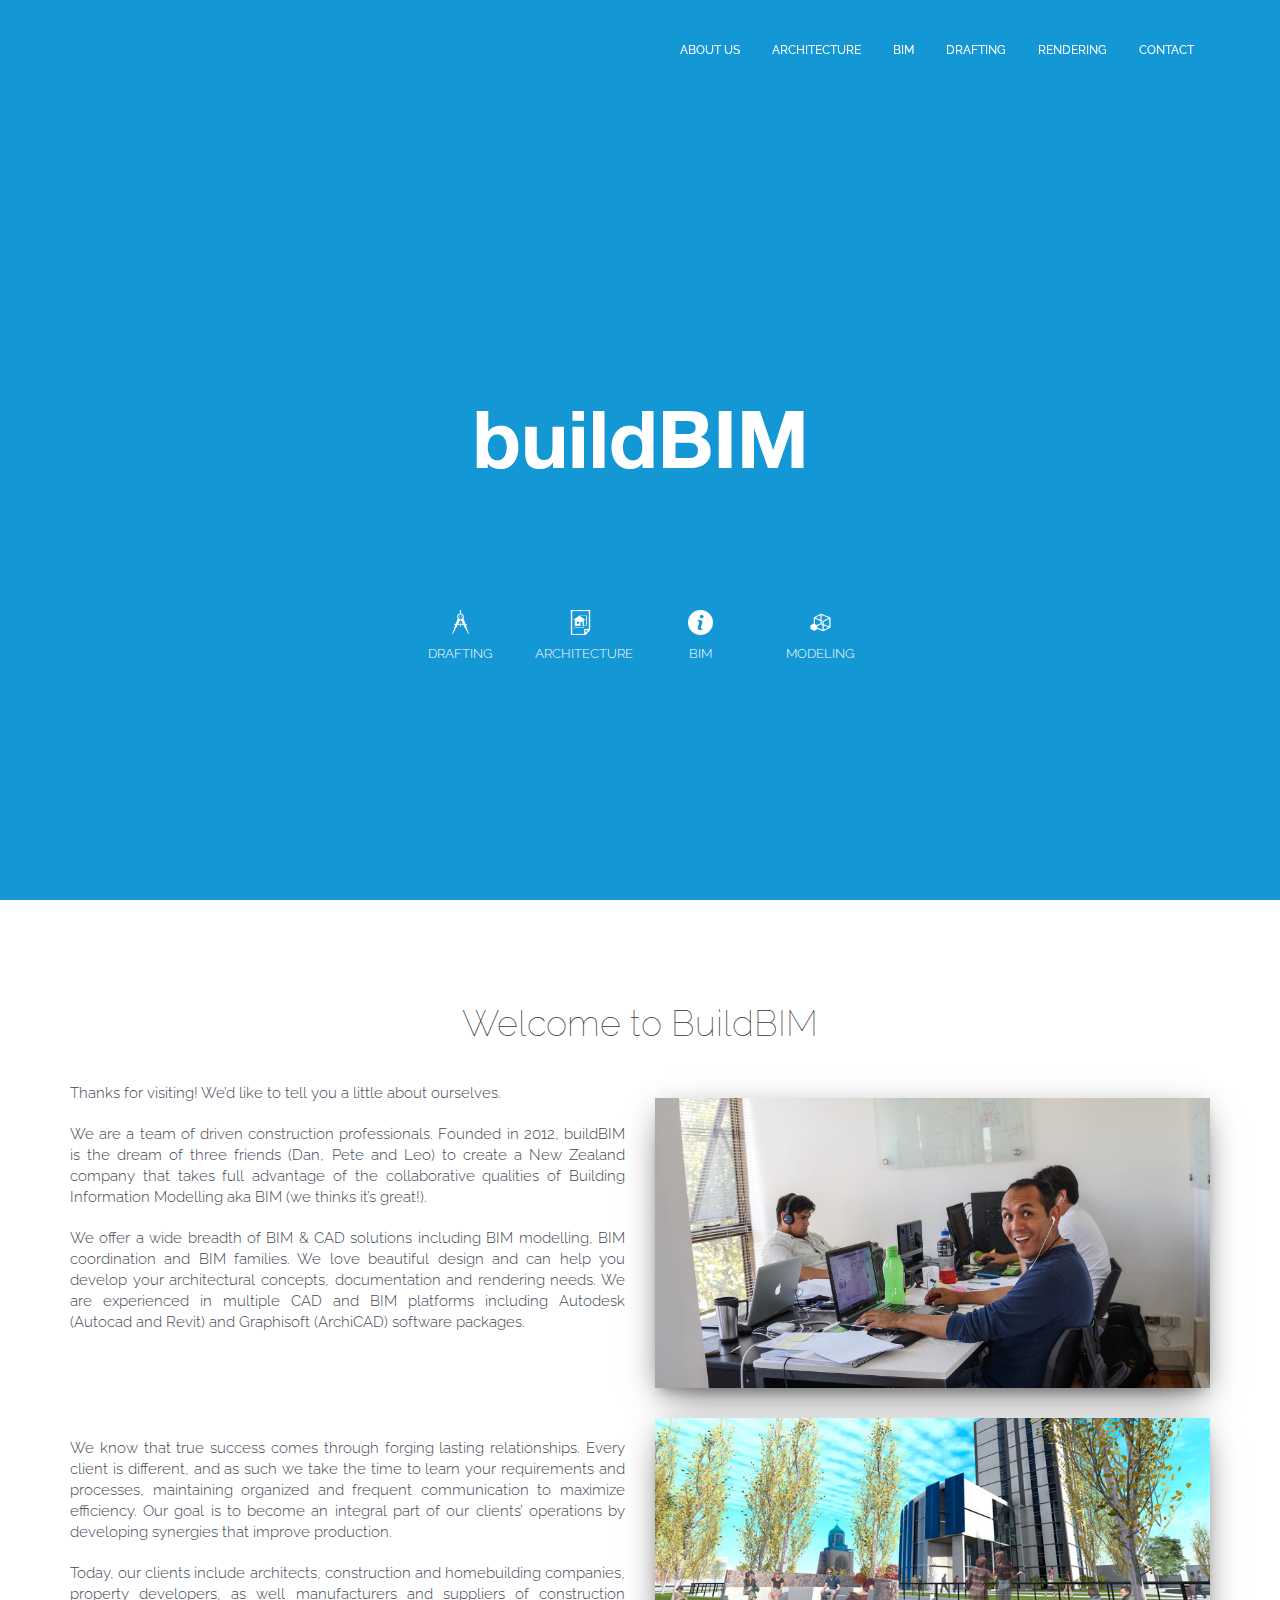
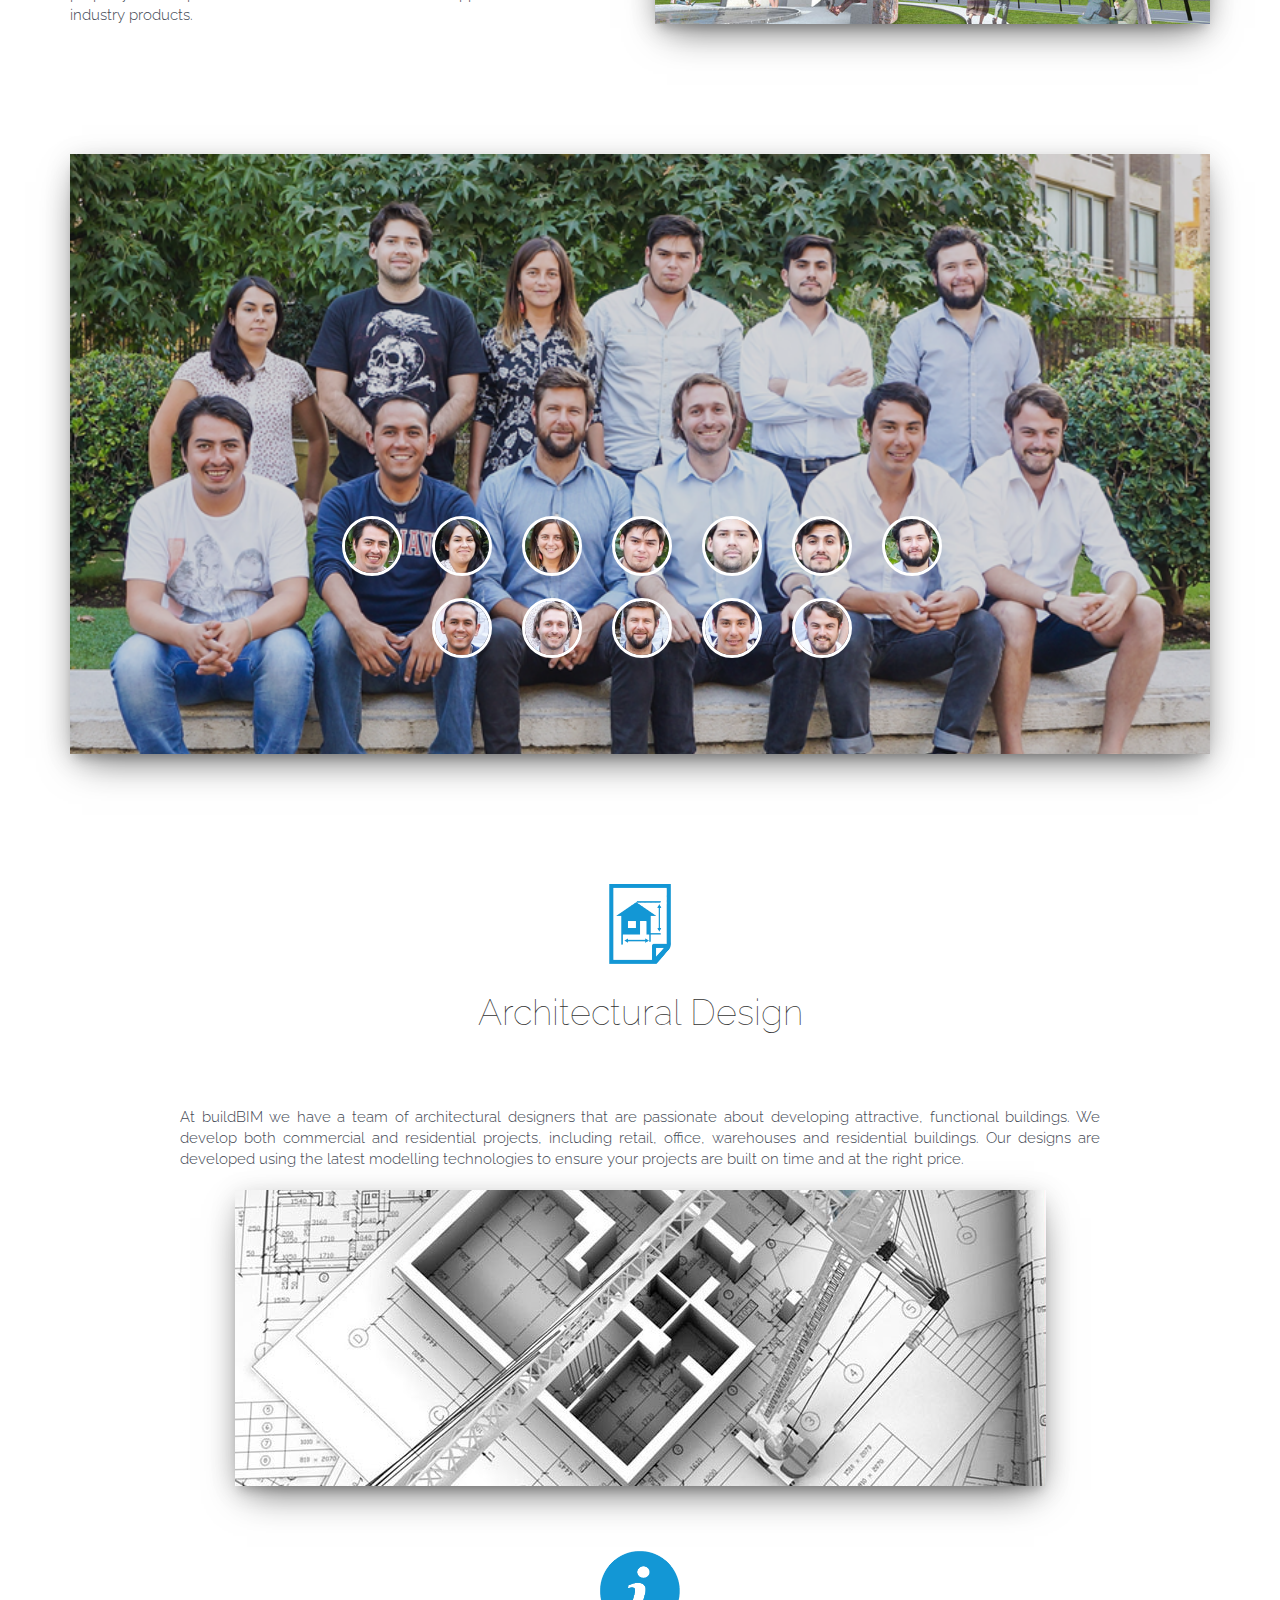
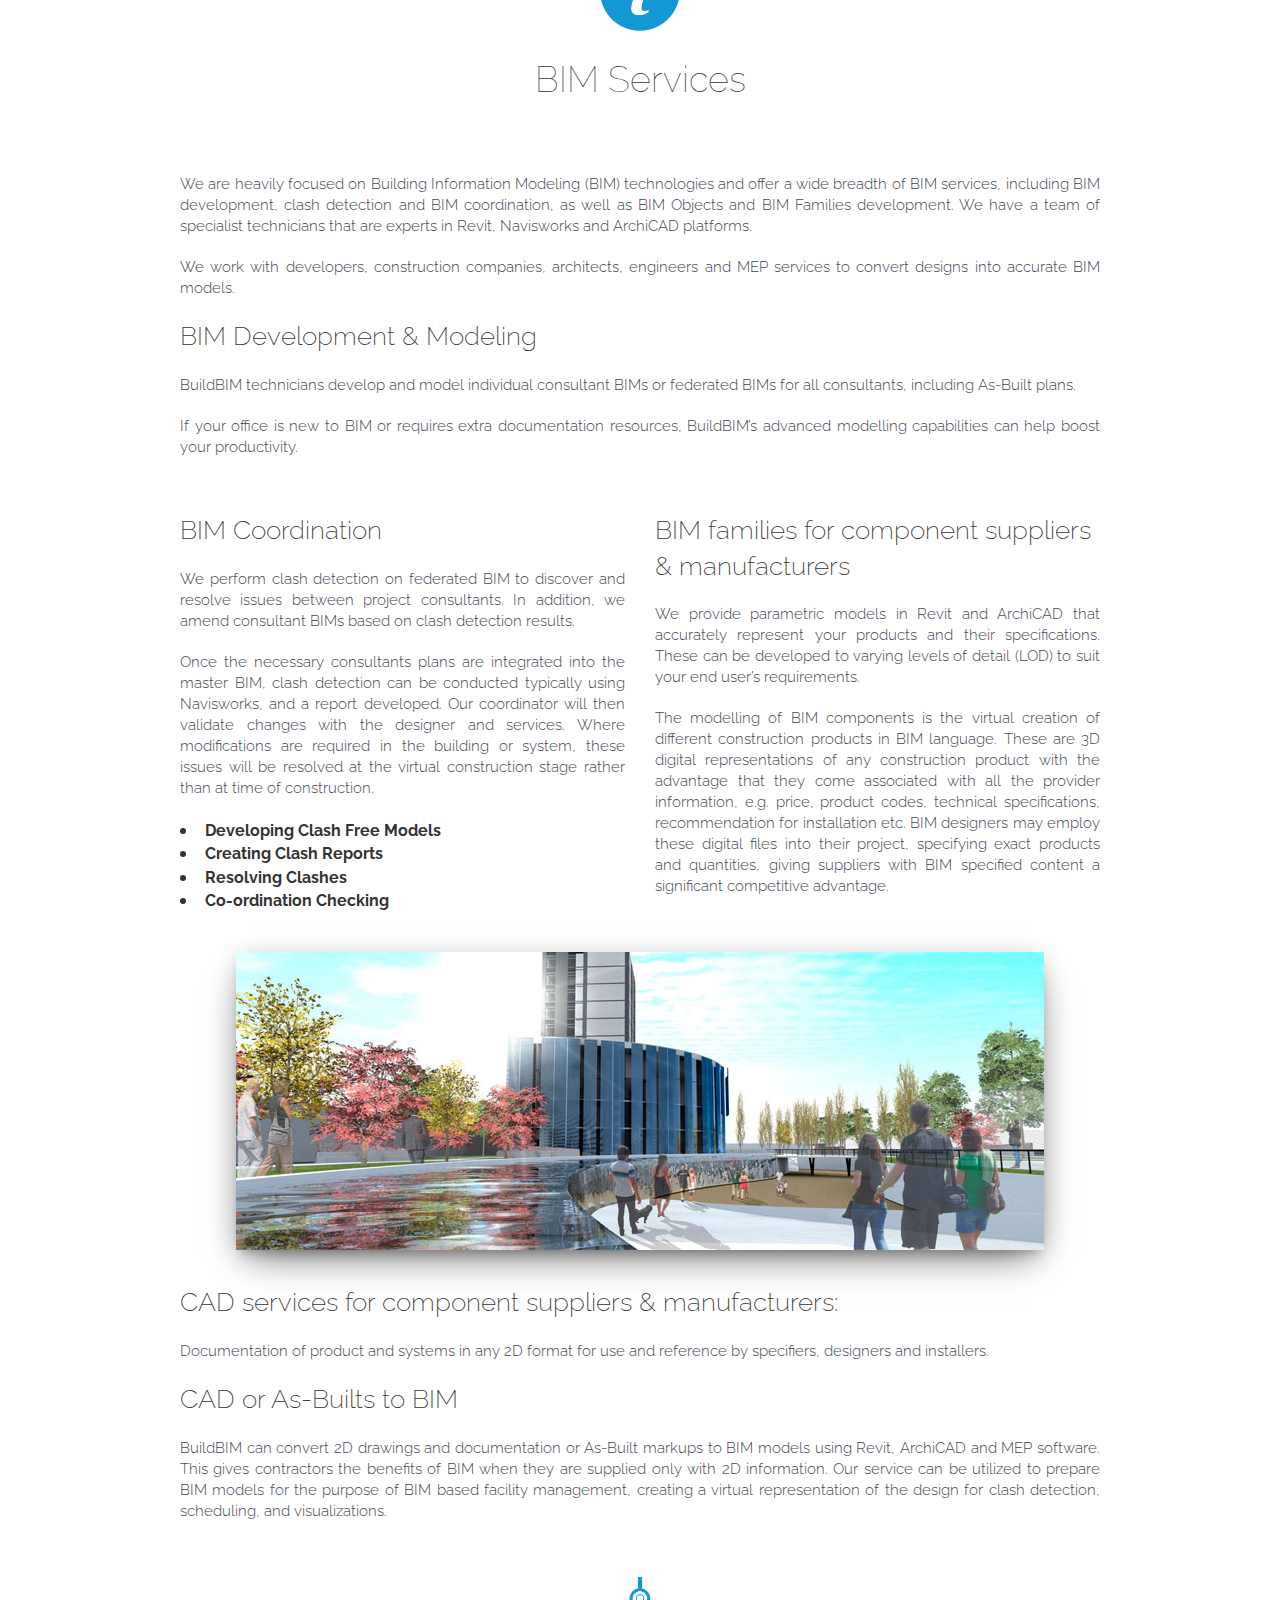
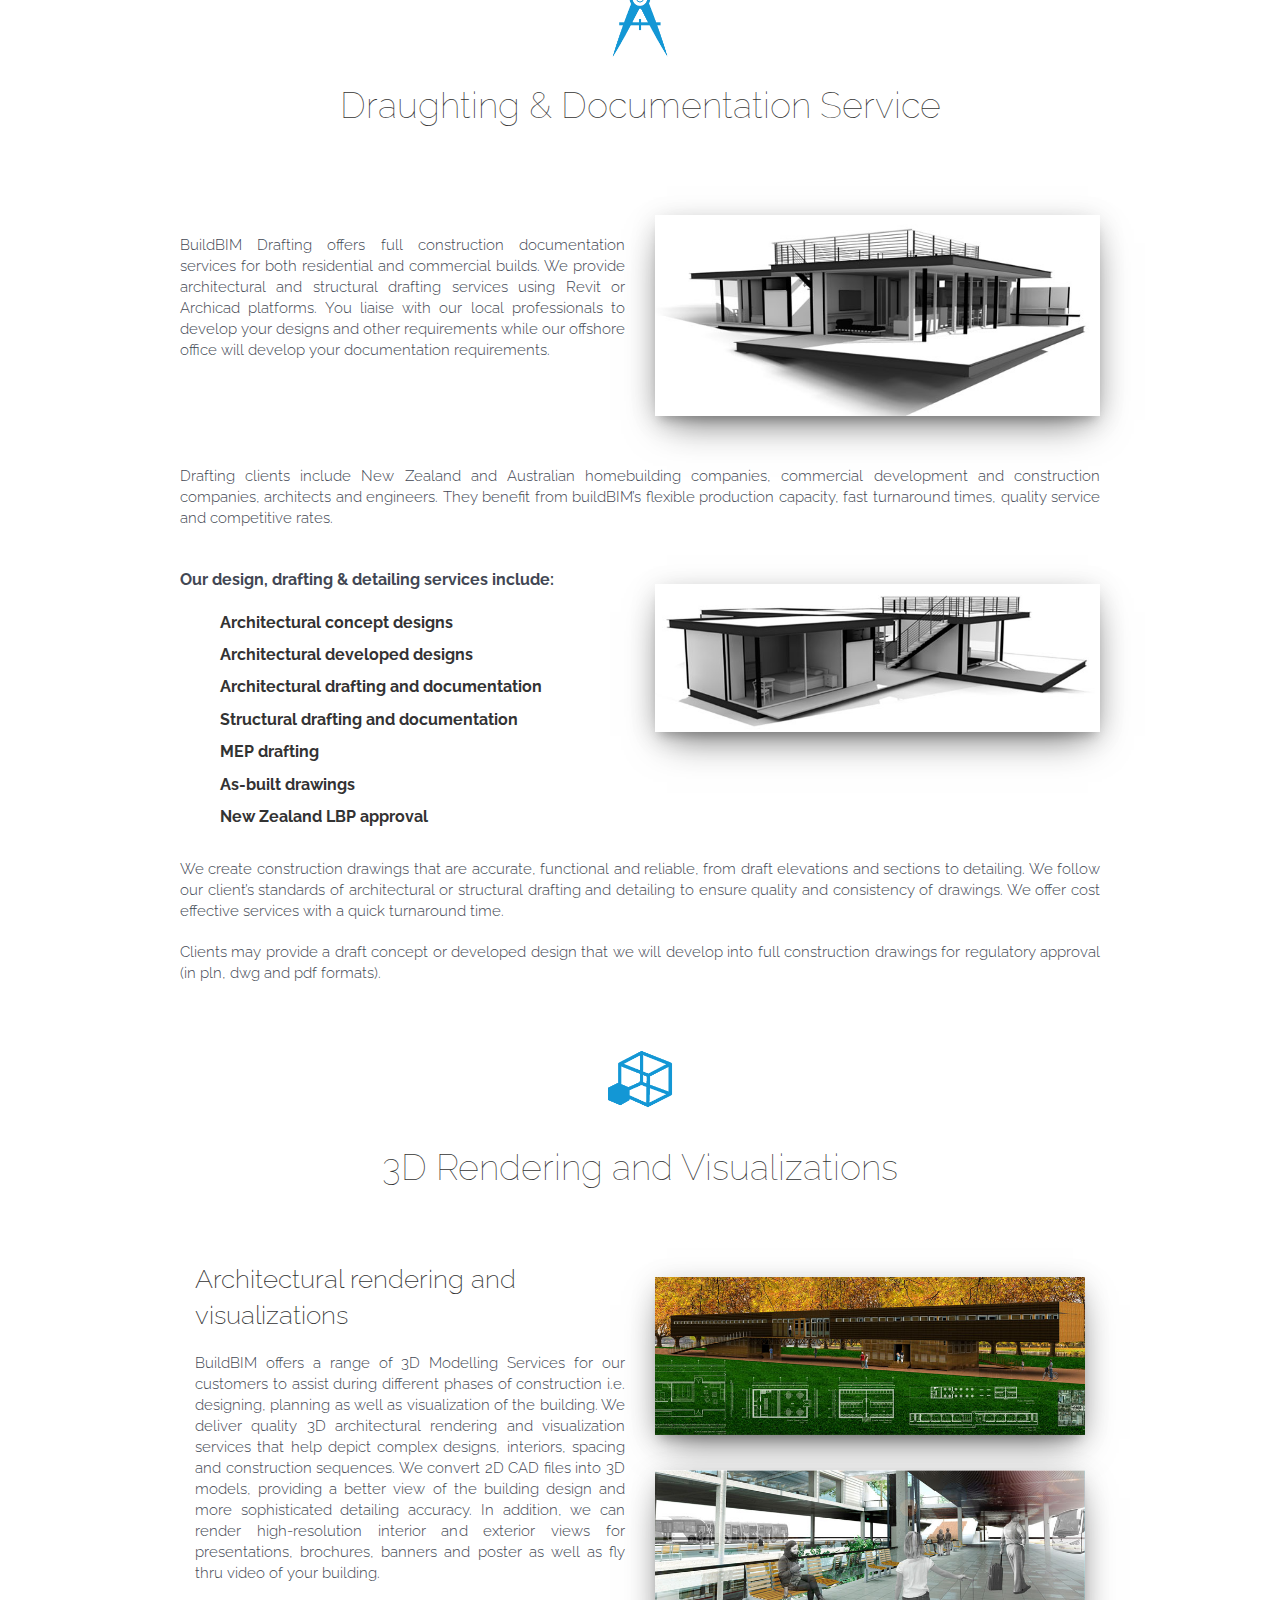
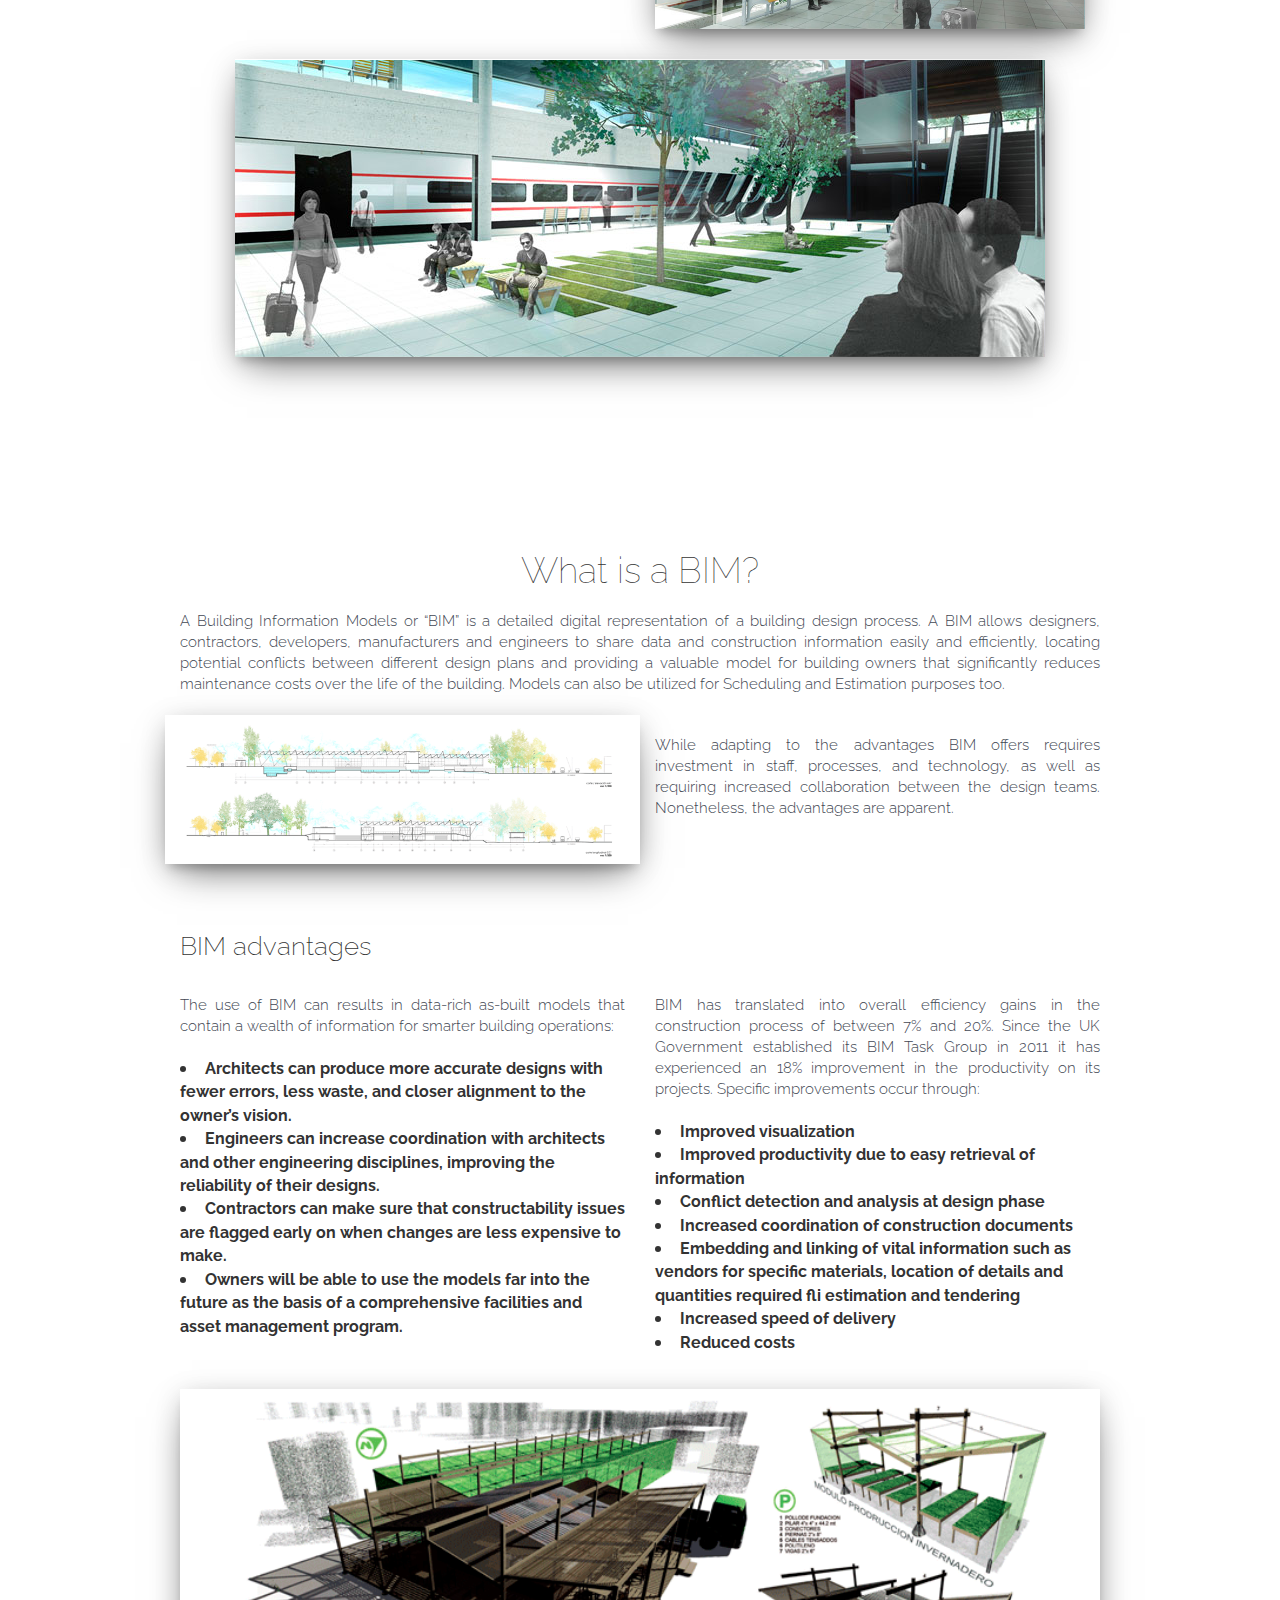
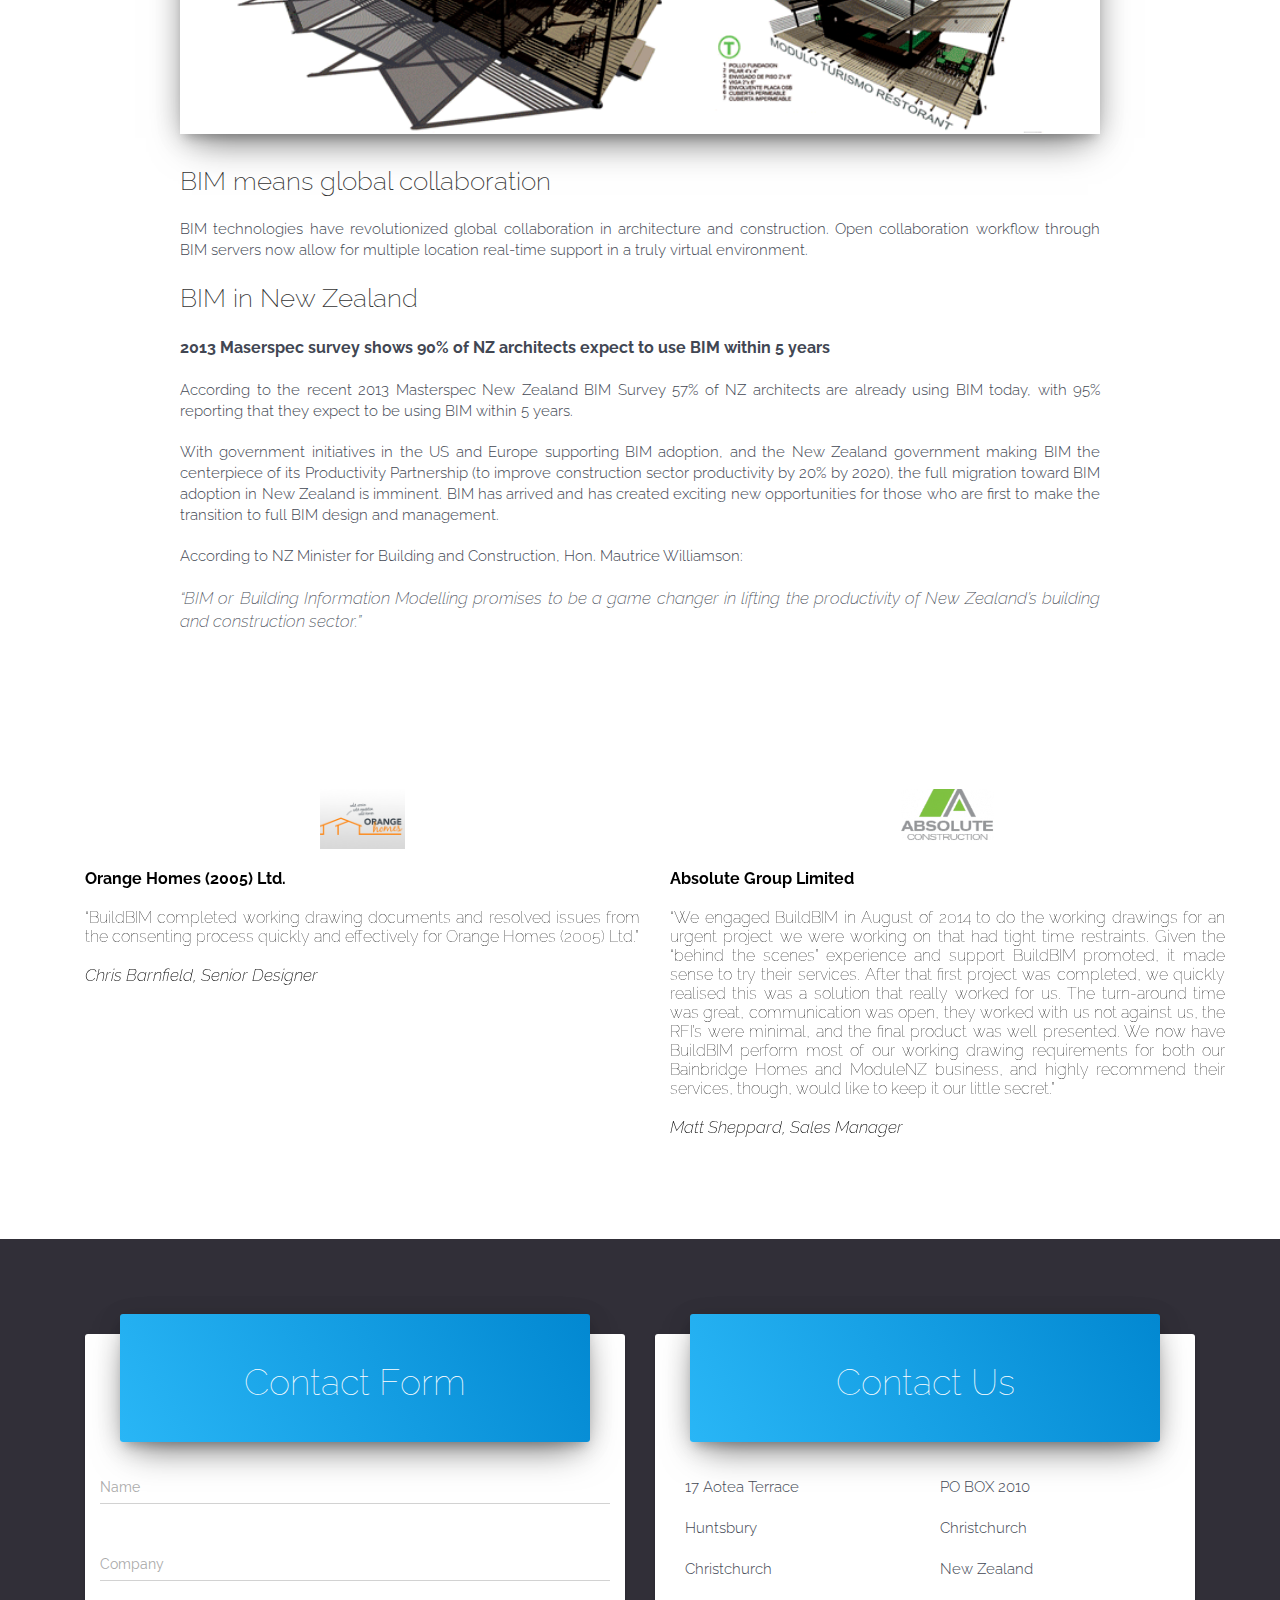
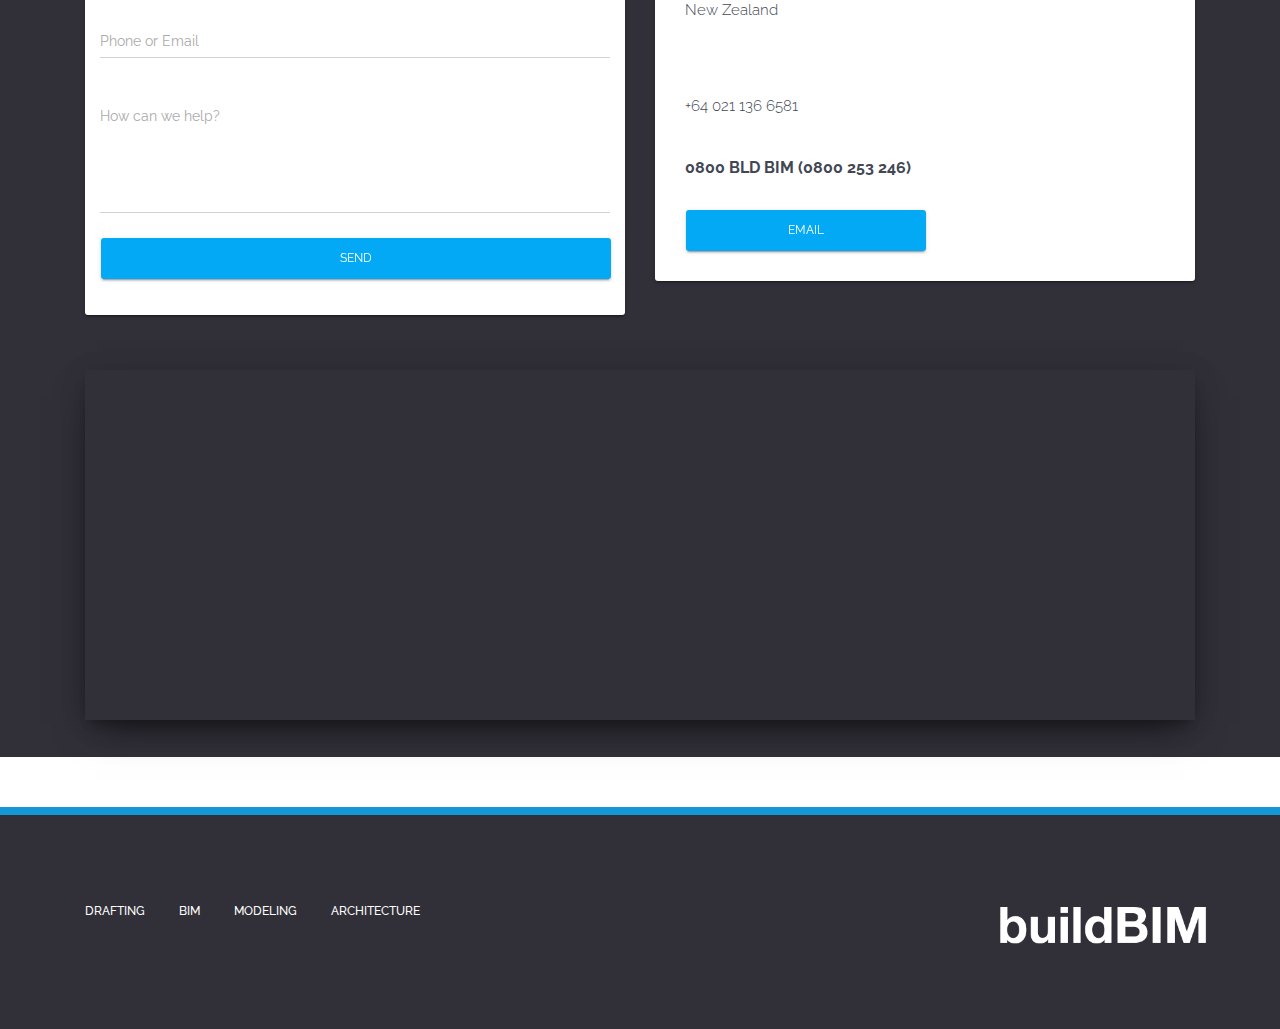
<file: index.html>
<!doctype html>
<html lang="en">
<head>
	<meta charset="utf-8" />
	<link rel="apple-touch-icon" sizes="76x76" href="assets/img/apple-icon.png">
	<link rel="icon" type="image/png" href="assets/img/favicon.ico">
	<meta http-equiv="X-UA-Compatible" content="IE=edge,chrome=1" />

	<title>buildBIM</title>

	<meta content='width=device-width, initial-scale=1.0, maximum-scale=1.0, user-scalable=0' name='viewport' />

	<!--     Fonts and icons     -->
	<link rel="stylesheet" href="https://fonts.googleapis.com/icon?family=Material+Icons" />
    <link rel="stylesheet" type="text/css" href="https://fonts.googleapis.com/css?family=Roboto:300,400,500,700" />
	<link rel="stylesheet" href="https://maxcdn.bootstrapcdn.com/font-awesome/4.5.0/css/font-awesome.min.css" />

	<!-- CSS Files -->
    <link href="assets/css/bootstrap.min.css" rel="stylesheet" />
    <link href="assets/css/material-kit.css" rel="stylesheet"/>
    <link rel="stylesheet" href="assets/css/owl.carousel.css">

	<!-- CSS Just for demo purpose, don't include it in your project -->
	<link href="assets/css/demo.css" rel="stylesheet" />

</head>

<body class="index-page">
<!-- Navbar -->
<nav class="navbar navbar-transparent navbar-fixed-top navbar-color-on-scroll">
	<div class="container">
        <div class="navbar-header">
	    	<button type="button" class="navbar-toggle" data-toggle="collapse" data-target="#navigation-index">
	        	<span class="sr-only">Toggle navigation</span>
	        	<span class="icon-bar"></span>
	        	<span class="icon-bar"></span>
	        	<span class="icon-bar"></span>
	    	</button>
	    	<a href="">
	        	<div class="logo-container">
	                    <img class="img-responsive" src="assets/img/logo-s.png" >
				</div>
	      	</a>
	    </div>

	    <div class="collapse navbar-collapse" id="navigation-index">
	    	<ul class="nav navbar-nav navbar-right">
				<li>
					<a href="#about" class="btn" >
						About Us
					</a>
				</li>
				<li>
					<a href="#architecture" class="btn">
						Architecture
					</a>
				</li>
				<li>
					<a href="#bim"  class="btn">
						BIM
					</a>
				</li>
				<li>
					<a href="#drafting" class="btn" >
						Drafting
					</a>
				</li>

				<li>
					<a href="#rendering" class="btn">
						Rendering
					</a>
				</li>
				<li>
					<a href="#contact" class="btn">
						Contact
					</a>
				</li>
				
	    	</ul>
	    </div>
	</div>
</nav>
<!-- End Navbar -->

<div class="wrapper">
	<div class="header header-filter">
		<div class="container">
			<div class="row">
				<div class="col-md-8 col-md-offset-2">
					<div class="brand">
						<a href="index.html">
							<img class="img-responsive center-block" src="assets/img/logo-m.png" >
						</a>
					</div>
					 <div class="col-md-12 text-center paths">
					 	<a href="drafting.html" >
					 	<div href="drafting.html" class="col-xs-2 col-sm-2 col-xs-offset-2 text-center paths  b">
					 		<img class="img-responsive center-block" src="assets/img/3.png" >
					 		<h5 class="center hidden-xs">DRAFTING</h5>
					 	</div>
					 	</a>
					 	<a href="drafting.html" >
					 	<div href="drafting.html" class="col-xs-2 col-sm-2 text-center paths  b">
					 		<img class="img-responsive center-block" src="assets/img/1.png" >
					 		<h5 class="hidden-xs center">ARCHITECTURE</h5>
					 	</div>
					 	</a>
					 	<a href="bim.html"  >
					 	<div href="bim.html" class="col-xs-2 col-sm-2 text-center b">
					 		<img class="img-responsive center-block" src="assets/img/2.png" >
					 		<h5 class="center hidden-xs">BIM</h5>
					 	</div>
					 	</a>
					 	<a href="modeling.html"  >
					 	<div href="modeling.html" class="col-xs-2 col-sm-2 text-center b">
					 		<img class="img-responsive center-block" src="assets/img/8.png" >
					 		<h5 class="center hidden-xs">MODELING</h5>
					 	</div>
					 	</a>

					 </div>
				</div>
			</div>

		</div>
	</div>

	<div class="main ">

		<!-- Intro
    ================================================== -->

    <section id ="about" class=" text-xs-center">
      <div class="container">
      	<div class="col-xs-12 center-block"> 
      		<h2 class="center">Welcome to BuildBIM</h2>
      	</div>
        <div class="row bump">
          <div class="col-md-6"> 
            <p class="lead wp wp-2 text-justify">Thanks for visiting! We’d like to tell you a little about ourselves.</p>
            <p class="lead wp wp-2 text-justify">We are a team of driven construction professionals. Founded in 2012, buildBIM is the dream of three friends (Dan, Pete and Leo) to create a New Zealand company that takes full advantage of the collaborative qualities of Building Information Modelling aka BIM (we thinks it’s great!). </p>
            <p class="lead wp wp-2 text-justify">We offer a wide breadth of BIM & CAD solutions including BIM modelling, BIM coordination and BIM families. We love beautiful design and can help you develop your architectural concepts, documentation and rendering needs. We are experienced in multiple CAD and BIM platforms including Autodesk (Autocad and Revit) and Graphisoft (ArchiCAD) software packages. </p>
          </div>
          <div class="col-md-6">
            <img src="assets/img/left-side.jpg" alt="iPad mock" class="img-responsive img-raised bump">
          </div>
        </div>
        <div class="row">
          <div class="col-md-6">
            <p class="lead wp wp-2 text-justify ">We know that true success comes through forging lasting relationships. Every client is different, and as such we take the time to learn your requirements and processes, maintaining organized and frequent communication to maximize efficiency. Our goal is to become an integral part of our clients’ operations by developing synergies that improve production.</p>
            <p class="lead wp wp-2 text-justify ">Today, our clients include architects, construction and homebuilding companies, property developers, as well manufacturers and suppliers of construction industry products.</p>
          </div>
          <div class="col-md-6">
            <img src="assets/img/building.png" alt="iPad mock" class="img-responsive img-raised">
          </div>
      </div>
    </section>

    <section >
    	<div class="container">
    		<div class="col-xs-12 owl img-raised">
			  	<div class="owl-carousel" data-slider-id="1">
			  		<div class="half-screen"><p></p></div>
				    <div class="half-screen"><p>First Last</p><p><img src="assets/img/f6.jpg" ></p><p>first@buildbim.co.nz</p></div>
				    <div class="half-screen"><p>First Last</p><p><img src="assets/img/f7.jpg" ></p><p>first@buildbim.co.nz</p></div>
				    <div class="half-screen"><p>First Last</p><p><img src="assets/img/f8.jpg" ></p><p>first@buildbim.co.nz</p></div>
				    <div class="half-screen"><p>First Last</p><p><img src="assets/img/f9.jpg" ></p><p>first@buildbim.co.nz</p></div>
				    <div class="half-screen"><p>First Last</p><p><img src="assets/img/f10.jpg" ></p><p>first@buildbim.co.nz</p></div>
				    <div class="half-screen"><p>First Last</p><p><img src="assets/img/f11.jpg" ></p><p>first@buildbim.co.nz</p></div>
				    <div class="half-screen"><p>First Last</p><p><img src="assets/img/f12.jpg" ></p><p>first@buildbim.co.nz</p></div>
				    <div class="half-screen"><p></p></div>
				    <div class="half-screen"><p>First Last</p><p><img src="assets/img/f1.jpg" ></p><p>first@buildbim.co.nz</p></div>
				    <div class="half-screen"><p>First Last</p><p><img src="assets/img/f2.jpg" ></p><p>first@buildbim.co.nz</p></div>
				    <div class="half-screen"><p>First Last</p><p><img src="assets/img/f3.jpg" ></p><p>first@buildbim.co.nz</p></div>
				    <div class="half-screen"><p>First Last</p><p><img src="assets/img/f4.jpg" ></p><p>first@buildbim.co.nz</p></div>
				    <div class="half-screen"><p>First Last</p><p><img src="assets/img/f5.jpg" ></p><p>first@buildbim.co.nz</p></div>
			  	</div>
	
		<div class="owl-thumbs" data-slider-id="1">
			<row class="container-fluid row-centered">
			  <div class="col-xs-12 center-block" >
			  	<div class="owl-thumb-item none">
			    	<img src="assets/img/f6.jpg" >
			    </div>
			    <div class="owl-thumb-item col-xs-2 col-md-1 col-centered">
			    	<img class="img-responsive" src="assets/img/f6.jpg" >
			    </div>			    
			    <div class="owl-thumb-item col-xs-2 col-md-1 col-centered">
			    	<img class="img-responsive" src="assets/img/f7.jpg" >
			    </div>
			    <div class="owl-thumb-item col-xs-2 col-md-1 col-centered">
			    	<img class="img-responsive" src="assets/img/f8.jpg" >
			    </div>
			    <div class="owl-thumb-item col-xs-2 col-md-1 col-centered">
			    	<img class="img-responsive" src="assets/img/f9.jpg" >
			    </div>
			    <div class="owl-thumb-item col-xs-2 col-md-1 col-centered">
			    	<img class="img-responsive" src="assets/img/f10.jpg" >
			    </div>
			    <div class="owl-thumb-item col-xs-2 col-md-1 col-centered">
			    	<img class="img-responsive" src="assets/img/f11.jpg" >
			    </div>
			    <div class="owl-thumb-item col-xs-2 col-md-1 col-centered">
			    	<img class="img-responsive" src="assets/img/f12.jpg" >
			    </div>
			<br class="hidden-sm hidden-xs">
				<div class="owl-thumb-item col-xs-2 col-md-1 col-centered">
			    	<img class="img-responsive" src="assets/img/f1.jpg" >
			    </div>
			    <div class="owl-thumb-item col-xs-2 col-md-1 col-centered">
			    	<img class="img-responsive" src="assets/img/f2.jpg" >
			    </div>
			    <div class="owl-thumb-item col-xs-2 col-md-1 col-centered">
			    	<img class="img-responsive" src="assets/img/f3.jpg" >
			    </div>
			    <div class="owl-thumb-item col-xs-2 col-md-1 col-centered">
			    	<img class="img-responsive" src="assets/img/f4.jpg" >
			    </div>
			    <div class="owl-thumb-item col-xs-2 col-md-1 col-centered">
			    	<img class="img-responsive" src="assets/img/f5.jpg" >
			    </div>
			  </div>
			</row>
		</div>
	  </div>
	  </div>
	</section>

   

    <!-- Features
    ================================================== -->

    <section id="services" class="section-features text-xs-center">
      <div class="container">
        <div class="row">
          <div class="col-md-12">
            <div class="">
              <div class="">
                
                <div id="architecture" class="col-xs-12">
                	<img class="center-block" src="assets/img/4.png" height="80" width="80" >
		      		<h2 class="center">Architectural Design</h2>
		      	</div>
		        <div class="row col-md-10 col-md-offset-1 bump">

			    <p class="lead wp wp-2 text-justify">At buildBIM we have a team of architectural designers that are passionate about developing attractive, functional buildings. We develop both commercial and residential projects, including retail, office, warehouses and residential buildings. Our designs are developed using the latest modelling technologies to ensure your projects are built on time and at the right price. </p>
				

				    
				    <div class="item  active">
				      <img class="img-responsive img-raised center-block" src="assets/img/arch3.png" alt="...">
				    </div>
				    
				    

              </div>
            </div>
          </div>
          </div>
          <div id="bim" class="col-md-12 bump">
            <div class="">
              <div class="">
                <div class="col-xs-12"> 
                	<img class="center-block" src="assets/img/5.png" height="80" width="80" >
		      		<h2 class="center">BIM Services</h2>
		      	</div>
		    <div class="row col-md-10 col-md-offset-1 bump">

			    <p class="lead wp wp-2 text-justify">We are heavily focused on Building Information Modeling (BIM) technologies and offer a wide breadth of BIM services, including BIM development, clash detection and BIM coordination, as well as BIM Objects and BIM Families development. We have a team of specialist technicians that are experts in Revit, Navisworks and ArchiCAD platforms.</p>
				<p class="lead wp wp-2 text-justify">We work with developers, construction companies, architects, engineers and MEP services to convert designs into accurate BIM models. </p>
			
				<h3>BIM Development & Modeling</h3>
				<p class="lead wp wp-2 text-justify">BuildBIM technicians develop and model individual consultant BIMs or federated BIMs for all consultants, including As-Built plans. </p>
				<p class="lead wp wp-2 text-justify">If your office is new to BIM or requires extra documentation resources, BuildBIM’s advanced modelling capabilities can help boost your productivity. </p>
		<div class="row bump">	
			<div class="col-md-6">
				<h3>BIM Coordination</h3>
				<p class="lead wp wp-2 text-justify">We perform clash detection on federated BIM to discover and resolve issues between project consultants. In addition, we amend consultant BIMs based on clash detection results.  </p>
				<p class="lead wp wp-2 text-justify">Once the necessary consultants plans are integrated into the master BIM, clash detection can be conducted typically using Navisworks, and a report developed. Our coordinator will then validate changes with the designer and services. Where modifications are required in the building or system, these issues will be resolved at the virtual construction stage rather than at time of construction. </p>

					<li><b>Developing Clash Free Models</b></li>
					<li><b>Creating Clash Reports</b> </li>
					<li><b>Resolving Clashes</b></li>
					<li><b>Co-ordination Checking</b></li>
			</div>
			<div class="col-md-6">
				<h3>BIM families for component suppliers & manufacturers</h3>
				<p class="lead wp wp-2 text-justify">We provide parametric models in Revit and ArchiCAD that accurately represent your products and their specifications. These can be developed to varying levels of detail (LOD) to suit your end user’s requirements.  </p>
				<p class="lead wp wp-2 text-justify">The modelling of BIM components is the virtual creation of different construction products in BIM language. These are 3D digital representations of any construction product with the advantage that they come associated with all the provider information, e.g. price, product codes, technical specifications, recommendation for installation etc. BIM designers may employ these digital files into their project, specifying exact products and quantities, giving suppliers with BIM specified content a significant competitive advantage. </p>
			</div>
		</div>
		<img class="img-responsive bump img-raised center-block" src="assets/img/bim3.png" alt="...">

				<h3 class="bump">CAD services for component suppliers & manufacturers:</h3>
				<p class="lead wp wp-2 text-justify">Documentation of product and systems in any 2D format for use and reference by specifiers, designers and installers.  </p>

				<h3>CAD or As-Builts to BIM </h3>
				<p class="lead wp wp-2 text-justify">BuildBIM can convert 2D drawings and documentation or As-Built markups to BIM models using Revit, ArchiCAD and MEP software. This gives contractors the benefits of BIM when they are supplied only with 2D information. Our service can be utilized to prepare BIM models for the purpose of BIM based facility management, creating a virtual representation of the design for clash detection, scheduling, and visualizations.</p>
              </div>
            </div>
          </div>
      	</div>
      </div>
      	<div id="drafting" class="row">
          <div class="col-md-12 bump">
            <div class="">
              <div class="">
                
               			<div class="col-xs-12 center-block"> 
               				<img class="center-block" src="assets/img/6.png" height="80" width="80" >
				      		<h2 class="center">Draughting & Documentation Service</h2>
				      	</div>
				     <div class="row col-md-10 col-md-offset-1 bump">
				        <div class="row bump">
				        	<div class="col-md-6">
					    		<p class="lead wp wp-2 text-justify">BuildBIM Drafting offers full construction documentation services for both residential and commercial builds. We provide architectural and structural drafting services using Revit or Archicad platforms. You liaise with our local professionals to develop your designs and other requirements while our offshore office will develop your documentation requirements.</p>
					    	</div>
					    	<div class="col-md-6">
					    		<div class="item active">
							      <img class="img-responsive img-raised center-block" src="assets/img/dr1.png" alt="...">
							    </div>
					    	</div>
					    </div>
						<p class="lead wp wp-2 text-justify">Drafting clients include New Zealand and Australian homebuilding companies, commercial development and construction companies, architects and engineers. They benefit from buildBIM’s flexible production capacity, fast turnaround times, quality service and competitive rates.</p>
						<div class="row">
							<div class="col-md-6">
								<p class="lead wp wp-2 text-justify"><b>Our design, drafting & detailing services include:</b></p>
									<ul><b>Architectural concept designs</b></ul>
									<ul><b>Architectural developed designs</b> </ul>
									<ul><b>Architectural drafting and documentation</b></ul>
									<ul><b>Structural drafting and documentation</b></ul>
									<ul><b>MEP drafting</b></ul>
									<ul><b>As-built drawings </b></ul>
									<ul><b>New Zealand LBP approval</b></ul>
							</div>
							<div class="item col-md-6 bump active">
						      <img class="img-responsive img-raised center-block" src="assets/img/dr2.png" alt="...">
						    </div>
						</div>
						<p class="lead wp wp-2 text-justify bump">We create construction drawings that are accurate, functional and reliable, from draft elevations and sections to detailing. We follow our client’s standards of architectural or structural drafting and detailing to ensure quality and consistency of drawings. We offer cost effective services with a quick turnaround time.</p>
						<p class="lead wp wp-2 text-justify">Clients may provide a draft concept or developed design that we will develop into full construction drawings for regulatory approval (in pln, dwg and pdf formats).</p> 

				    	
						    
              </div>
            </div>
          </div>
          </div>

          <div id="rendering" class="col-md-12 bump">
            <div class="">
              <div class="">
                
                <div class="col-xs-12 center-block"> 
                	<img class="center-block" src="assets/img/7.png" height="80" width="80" >
		      		<h2 class="center">3D Rendering and Visualizations</h2>
		      	</div>
		        <div class="row col-md-10 col-md-offset-1 bump">
		        <div class="col-md-6">
					<h3>Architectural rendering and visualizations</h3>
					<p class="lead wp wp-2 text-justify">BuildBIM offers a range of 3D Modelling Services for our customers to assist during different phases of construction i.e. designing, planning as well as visualization of the building. We deliver quality 3D architectural rendering and visualization services that help depict complex designs, interiors, spacing and construction sequences. We convert 2D CAD files into 3D models, providing a better view of the building design and more sophisticated detailing accuracy. In addition, we can render high-resolution interior and exterior views for presentations, brochures, banners and poster as well as fly thru video of your building. </p>
				</div>
				<div class="col-md-6">
					<div class="item bump">
				      <img class="img-responsive img-raised center-block" src="assets/img/model1.png" alt="...">
				    </div>
				    <div class="item bump">
				      <img class="img-responsive img-raised center-block" src="assets/img/model2.png" alt="...">
				    </div>
				</div>
				<div class="item">
					<img class="img-responsive img-raised center-block" src="assets/img/model4.png" alt="...">
				</div>
              </div>
            </div>
          </div>
        </div>
      </div>
    </section>


	

    

	<section class=" text-xs-center">
      <div class="container">
        <div class="row col-md-10 col-md-offset-1 bump">
        		<div class="col-xs-12 center-block"> 
		      		<h2 class="center">What is a BIM?</h2>
		      	</div>

		<p class="lead wp wp-2 text-justify">A Building Information Models or “BIM” is a detailed digital representation of a building design process. A BIM allows designers, contractors, developers, manufacturers and engineers to share data and construction information easily and efficiently, locating potential conflicts between different design plans and providing a valuable model for building owners that significantly reduces maintenance costs over the life of the building. Models can also be utilized for Scheduling and Estimation purposes too. </p>
		<div class="row">
			<img class="img-responsive img-raised center-block col-md-6" src="assets/img/bim1.png" alt="...">
			<p class="col-md-6 lead wp wp-2 text-justify">While adapting to the advantages BIM offers requires investment in staff, processes, and technology, as well as requiring increased collaboration between the design teams. Nonetheless, the advantages are apparent.</p>
		</div>

		<h3 class="bump" >BIM advantages</h3>
		<div class="row">
			<div class="col-md-6">
				<p class="lead wp wp-2 text-justify">The use of BIM can results in data-rich as-built models that contain a wealth of information for smarter building operations:</p>

				<li><b>	Architects can produce more accurate designs with fewer errors, less waste, and closer alignment to the owner’s vision.</b></li>
				<li><b>	Engineers can increase coordination with architects and other engineering disciplines, improving the reliability of their designs.</b></li> 
				<li><b>	Contractors can make sure that constructability issues are flagged early on when changes are less expensive to make. </b></li>
				<li><b>	Owners will be able to use the models far into the future as the basis of a comprehensive facilities and asset management program.</b></li> 
			</div>
			<div class="col-md-6">
				<p class="lead wp wp-2 text-justify">BIM has translated into overall efficiency gains in the construction process of between 7% and 20%. Since the UK Government established its BIM Task Group in 2011 it has experienced an 18% improvement in the productivity on its projects.  Specific improvements occur through:</p>

				<li><b>	Improved visualization</b></li>
				<li><b>	Improved productivity due to easy retrieval of information </b></li>
				<li><b>	Conflict detection and analysis at design phase</b></li>
				<li><b>	Increased coordination of construction documents</b></li>
				<li><b>	Embedding and linking of vital information such as vendors for specific materials, location of details and quantities required fli estimation and tendering</b></ul>
				<li><b>	Increased speed of delivery</b></li>
				<li><b>	Reduced costs</b></li>
			</div>
		</div>
		<img class="img-responsive bump img-raised center-block col-md-12" src="assets/img/bim2.png" alt="...">

		<h3>BIM means global collaboration</h3>
		<p class="lead wp wp-2 text-justify">BIM technologies have revolutionized global collaboration in architecture and construction. Open collaboration workflow through BIM servers now allow for multiple location real-time support in a truly virtual environment. 
		<h3>BIM in New Zealand</h3>
		<p class="lead wp wp-2 text-justify"><b>2013 Maserspec survey shows 90% of NZ architects expect to use BIM within 5 years</b></p>
		<p class="lead wp wp-2 text-justify">According to the recent 2013 Masterspec New Zealand BIM Survey 57% of NZ architects are already using BIM today, with 95% reporting that they expect to be using BIM within 5 years. </p>
		<p class="lead wp wp-2 text-justify">With government initiatives in the US and Europe supporting BIM adoption, and the New Zealand government making BIM the centerpiece of its Productivity Partnership (to improve construction sector productivity by 20% by 2020), the full migration toward BIM adoption in New Zealand is imminent. BIM has arrived and has created exciting new opportunities for those who are first to make the transition to full BIM design and management.</p>
		<p class="lead wp wp-2 text-justify">According to NZ Minister for Building and Construction, Hon. Mautrice Williamson:</p>
		<p class="lead wp wp-2 text-justify"><i>“BIM or Building Information Modelling promises to be a game changer in lifting the productivity of New Zealand’s building and construction sector.”</i></p>

		</div>
	  </div>
	</section>

	<section >
     <div class="container testimonials">

	 <div id="carousel" class="carousel slide bump" data-ride="carousel">
	 	<div class="container testimonials">
				  <!-- Wrapper for slides -->
				  <div class="carousel-inner" role="listbox">
				    
				    <div class="item  active">
				      <div class="row">
							<div class="quote col-md-6">
						  		<img class="img-responsive center-block" src="assets/img/f.jpg" ></p>
						  		<p><b>Orange Homes (2005) Ltd.</b></p>
							    <p>“BuildBIM completed working drawing documents and resolved issues from the consenting process quickly and effectively for Orange Homes (2005) Ltd.”</p>
							    <p><i>Chris Barnfield, Senior Designer</i></p>
							</div>
							<div class="quote col-md-6">
						  		<img class="img-responsive center-block" src="assets/img/h.png" ></p>
						  		<p><b>Absolute Group Limited</b></p>
							    <p>“We engaged BuildBIM in August of 2014 to do the working drawings for an urgent project we were working on that had tight time restraints. Given the “behind the scenes” experience and support BuildBIM promoted, it made sense to try their services. After that first project was completed, we quickly realised this was a solution that really worked for us. The turn-around time was great, communication was open, they worked with us not against us, the RFI’s were minimal, and the final product was well presented. We now have BuildBIM perform most of our working drawing requirements for both our Bainbridge Homes and ModuleNZ business, and highly recommend their services, though, would like to keep it our little secret.”</p>
							    <p><i>Matt Sheppard, Sales Manager</i></p>
							</div>
						</div>
				    </div>
				    <div class="item">
				      <div class="row">
						    <div class="quote col-md-6">
						  		<img class="img-responsive center-block" src="assets/img/g.png" ></p>
						  		<p><b>Mike Greer Homes NZ Ltd.</b></p>
							    <p>“BuildBIM provide us with a fast and economic service without compromising on quality and detail. Their work is of a consistent standard and we are confident we will receive that for every set of house plans.”</p>
							    <p><i>Ella Macey, Compliance Manager</i></p>
							</div>
							<div class="quote col-md-6">
						  		<img class="img-responsive center-block" src="assets/img/i.png" ></p>
						  		<p><b>Virtual Built Pty Ltd.</b></p>
							    <p>“BuildBIM have been great to work with, they  continually provide a high standard of work and an excellent level of service.”</p>
							    <p><i>Michael Clothier, Director</i></p>
							</div>
						</div>
				    </div>
				  </div>	  
				</div>
		</div>
	 </section>

    <section class=" sunk">
      <div class="container ">
      	<div class="col-md-6">
		  <div class="col-md-12 card card-signup">
								<div class="header header-info text-center">
									<h2>Contact Form</h2>
									
								</div>
						<div class="form-group label-floating is-empty">
								<label class="control-label">Name</label>
								<input id="name" type="name" class="form-control">
							<span class="material-input"></span>
						</div>
						<div class="form-group label-floating is-empty">
								<label class="float-left control-label">Company</label>
								<input id="company" type="name" class="form-control">
							<span class="material-input"></span>
						</div>
						<div class="form-group label-floating is-empty">
								<label class="control-label">Phone or Email</label>
								<input id="contact" type="email phone" class="form-control">
							<span class="material-input"></span>
						</div>
						<textarea id="message" class="form-control" placeholder="How can we help?" rows="5"></textarea>
						<button id="send" class="submit btn btn-info btn-raised col-xs-12">Send<div class="ripple-container"></div></button>
					</br>
					</br>
					</br>
			</div>
		</div>
        <div class="col-md-6">
         <div class="card card-signup">
          <div class="header header-info text-center">
									<h2>Contact Us</h2>
									
			</div>
          	<div class="col-xs-6">
          		<p class="lead wp wp-2 text-justify">17 Aotea Terrace</p>
				<p class="lead wp wp-2 text-justify">Huntsbury</p>
				<p class="lead wp wp-2 text-justify">Christchurch</p>
				<p class="lead wp wp-2 text-justify">New Zealand</p>
          	</div>
          	<div class="col-xs-6">
          		<p class="lead wp wp-2 text-justify">PO BOX 2010</p>
				<p class="lead wp wp-2 text-justify">Christchurch</p>
				<p class="lead wp wp-2 text-justify">New Zealand</p>
          	</div>

          	<div class="col-xs-12 bump">
          		<p class="lead wp wp-2 text-justify">+64 021 136 6581</p>
          	</div>
            <div class="col-xs-12">
          		<p class="lead wp wp-2 text-justify"><b>0800 BLD BIM (0800 253 246)</b></p>
          	</div>
              <div class="col-xs-12 text-center center-block">
                <button class="btn btn-info btn-raised col-xs-6">Email<div class="ripple-container"></div></button>
              </div>
          </div>
         </div>
        <div class="col-xs-12 bump">
          <iframe src="https://www.google.com/maps/embed?pb=!1m18!1m12!1m3!1d2890.938806321664!2d172.65256795026812!3d-43.566158192071995!2m3!1f0!2f0!3f0!3m2!1i1024!2i768!4f13.1!3m3!1m2!1s0x6d32274e694ad945%3A0x33c61c46d125bd01!2s7+Aotea+Terrace%2C+Huntsbury%2C+Christchurch+8022!5e0!3m2!1sen!2snz!4v1461246826425" class=" img-raised" height="350" frameborder="0" style="border:0" allowfullscreen></iframe>
        </div>
      </div>
    </section>
	    

    <footer class="footer">
	    <div class="container">
	        <nav class="pull-left">
	            <ul>
					<li>
						<a href="drafting.html">
						   Drafting
						</a>
					</li>
					<li>
						<a href="bim.html">
						   BIM
						</a>
					</li>
					<li>
						<a href="modeling.html">
							Modeling
						</a>
					</li>
					<li>
						<a href="architecture.html">
							Architecture
						</a>
					</li>
	            </ul>
	        </nav>
	        <div class="copyright pull-right">
	           <a href="">
	        	<div class="logo-container">
	                    <img class="img-responsive" src="assets/img/logo-s.png" >
				</div>
	      	</a>
	        </div>
	    </div>
	</footer>
</div>


<div class="modal fade" id="myModal" tabindex="-1" role="dialog" aria-labelledby="myModalLabel" aria-hidden="true">
	<div class="modal-dialog">
		<div class="modal-content">
			<div class="modal-header">
				<button type="button" class="close" data-dismiss="modal" aria-hidden="true">
					<i class="material-icons">clear</i>
				</button>
				<h4 class="modal-title">Thanks</h4>
			</div>
			<div class="modal-body col-xs-12">
				<p>We'll be in touch soon
				</p>
				<div class="col-xs-6">
	          		<p class="lead wp wp-2 text-justify">17 Aotea Terrace</p>
					<p class="lead wp wp-2 text-justify">Huntsbury</p>
					<p class="lead wp wp-2 text-justify">Christchurch</p>
					<p class="lead wp wp-2 text-justify">New Zealand</p>
	          	</div>
	          	<div class="col-xs-6">
	          		<p class="lead wp wp-2 text-justify">PO BOX 2010</p>
					<p class="lead wp wp-2 text-justify">Christchurch</p>
					<p class="lead wp wp-2 text-justify">New Zealand</p>
	          	</div>

	          	<div class="col-xs-12 ">
	          		<p class="lead wp wp-2 text-justify">+64 021 136 6581</p>
	          	</div>
	            <div class="col-xs-12">
	          		<p class="lead wp wp-2 text-justify"><b>0800 BLD BIM (0800 253 246)</b></p>
	          	</div>
			</div>
			<div class="modal-footer">
				<button type="button" class="btn btn-danger btn-simple" data-dismiss="modal">Close</button>
			</div>
		</div>
	</div>
</div>

</body>
	<!--   Core JS Files   -->
	<script src="assets/js/jquery.min.js" type="text/javascript"></script>
	<script src="assets/js/bootstrap.min.js" type="text/javascript"></script>
	<script src="assets/js/material.min.js"></script>
	<script src="assets/js/owl.carousel.min.js"></script>
	<script src="assets/js/owl.carousel2.thumbs.min.js"></script>

	<!-- Control Center for Material Kit: activating the ripples, parallax effects, scripts from the example pages etc -->
	<script src="assets/js/material-kit.js" type="text/javascript"></script>

	<script type="text/javascript">

		$().ready(function(){
			// the body of this function is in assets/material-kit.js
			$(window).on('scroll', materialKit.checkScrollForTransparentNavbar);

		});

		var owl = $('.owl-carousel'); // save reference to variable
		
	    $(document).ready(function(){

		  $('.owl-carousel').owlCarousel({
		  	items: 1,
		    thumbs: true,
		    thumbsPrerendered: true
		  });
		  $('.owl-two').owlCarousel({
		  	items: 2,
		  	loop:true,
		    margin:25,
		    autoplay:true,
		    autoplayTimeout:5000,
		    autoplayHoverPause:true

		  });
		});

	    $('.submit').click(function(event){
			event.preventDefault();
			var name = $('#name').val() + " " + $('#company').val() 
			var message = $('#message').val()
			var contact = $('#contact').val()
			$.post("https://rocky-earth-6889.herokuapp.com/messages.json",
			    {"message":{"name":name,"note":message,"contact":contact}});
				$('#myModal').modal('toggle')
		});

		
	    $('.carousel').carousel({
		  interval: 7000,
		  pause: "hover"
		})
		


	</script>
</html>
</file>
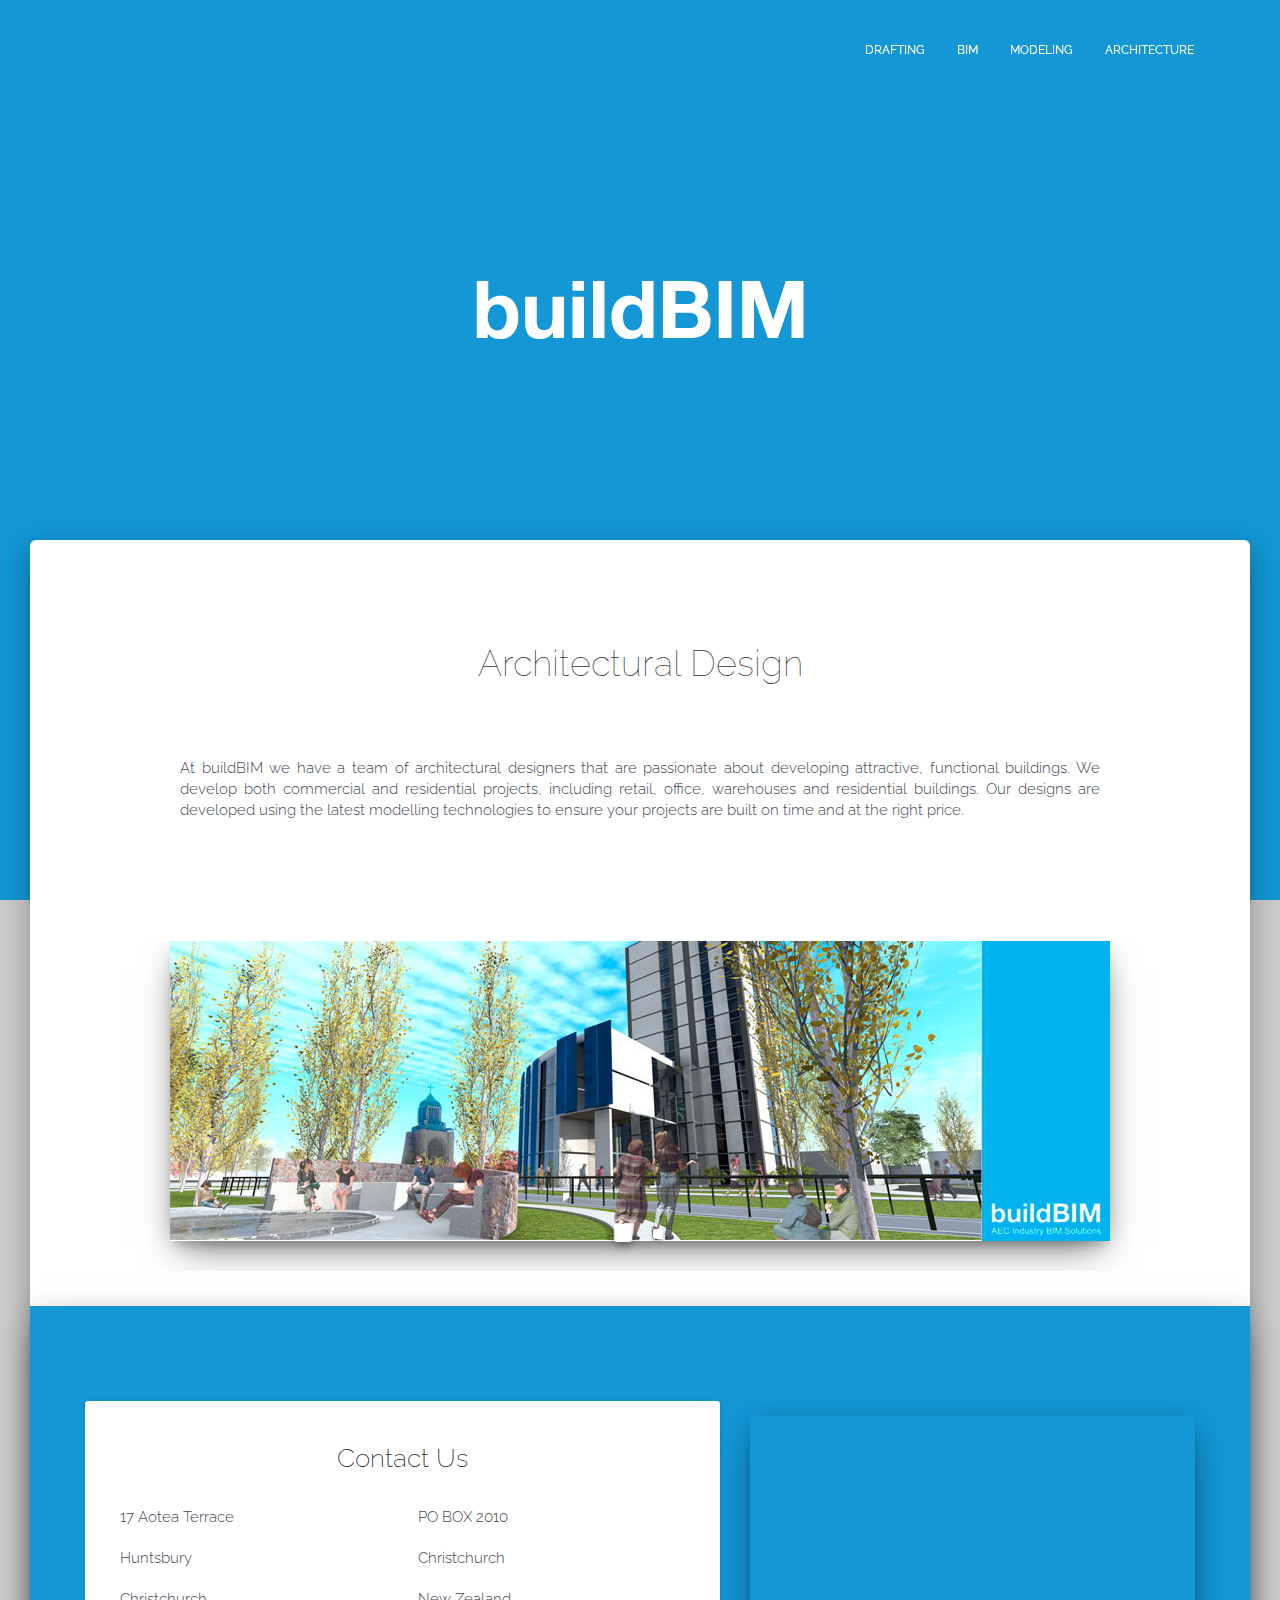
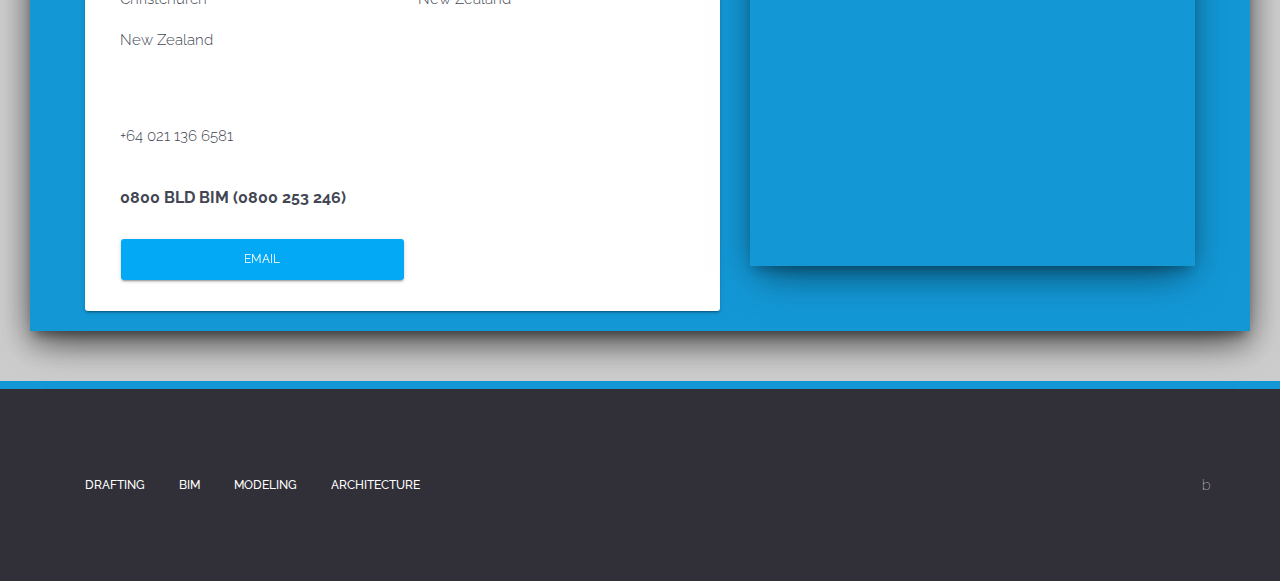
<file: architecture.html>
<!doctype html>
<html lang="en">
<head>
	<meta charset="utf-8" />
	<link rel="apple-touch-icon" sizes="76x76" href="assets/img/apple-icon.png">
	<link rel="icon" type="image/png" href="assets/img/favicon.ico">
	<meta http-equiv="X-UA-Compatible" content="IE=edge,chrome=1" />

	<title>buildBIM</title>

	<meta content='width=device-width, initial-scale=1.0, maximum-scale=1.0, user-scalable=0' name='viewport' />

	<!--     Fonts and icons     -->
	<link rel="stylesheet" href="https://fonts.googleapis.com/icon?family=Material+Icons" />
    <link rel="stylesheet" type="text/css" href="https://fonts.googleapis.com/css?family=Roboto:300,400,500,700" />
	<link rel="stylesheet" href="https://maxcdn.bootstrapcdn.com/font-awesome/4.5.0/css/font-awesome.min.css" />

	<!-- CSS Files -->
    <link href="assets/css/bootstrap.min.css" rel="stylesheet" />
    <link href="assets/css/material-kit.css" rel="stylesheet"/>
    <link rel="stylesheet" href="assets/css/owl.carousel.css">

	<!-- CSS Just for demo purpose, don't include it in your project -->
	<link href="assets/css/demo.css" rel="stylesheet" />

</head>

<body class="index-page">
<!-- Navbar -->
<nav class="navbar navbar-transparent navbar-fixed-top navbar-color-on-scroll">
	<div class="container">
        <div class="navbar-header">
	    	<button type="button" class="navbar-toggle" data-toggle="collapse" data-target="#navigation-index">
	        	<span class="sr-only">Toggle navigation</span>
	        	<span class="icon-bar"></span>
	        	<span class="icon-bar"></span>
	        	<span class="icon-bar"></span>
	    	</button>
	    	<a href="">
	        	<div class="logo-container">
	                    <img class="img-responsive" src="assets/img/logo-s.png" >
				</div>
	      	</a>
	    </div>

	    <div class="collapse navbar-collapse" id="navigation-index">
	    	<ul class="nav navbar-nav navbar-right">
				<li>
					<a href="drafting.html" class="btn" >
						Drafting
					</a>
				</li>
				<li>
					<a href="bim.html"  class="btn">
						BIM
					</a>
				</li>
				<li>
					<a href="modeling.html" class="btn">
						Modeling
					</a>
				</li>
				<li>
					<a href="architecture.html" class="btn">
						Architecture
					</a>
				</li>
	    	</ul>
	    </div>
	</div>
</nav>
<!-- End Navbar -->

<div class="wrapper">
	<div class="header header-filter" >
		<div class="container">
			<div class="row">
				<div class="col-md-8 col-md-offset-2">
					<div class="brand">
						<a href="index.html">
							<img class="img-responsive center-block" src="assets/img/logo-s.png" >
						</a>
					</div>
					 
				</div>
			</div>

		</div>
	</div>

	<div class="main main-raised">

		<!-- Intro
    ================================================== -->
    <section class=" text-xs-center">
      <div class="container">
      	<div class="col-xs-12 center-block"> 
      		<h2 class="center">Architectural Design</h2>
      	</div>
        <div class="row col-md-10 col-md-offset-1 bump">

	    <p class="lead wp wp-2 text-justify">At buildBIM we have a team of architectural designers that are passionate about developing attractive, functional buildings. We develop both commercial and residential projects, including retail, office, warehouses and residential buildings. Our designs are developed using the latest modelling technologies to ensure your projects are built on time and at the right price. </p>
		

	 </div>
    </section>

    <!-- Slider
    ================================================== -->
    <section>
    	<div id="carousel" class="carousel slide" data-ride="carousel">
    		<ol class="carousel-indicators hidden-sm hidden-xs">
		    <li data-target="#carousel" data-slide-to="0" class="active"></li>
		    <li data-target="#carousel" data-slide-to="1"></li>
		  </ol>

		  <!-- Wrapper for slides -->
		  <div class="carousel-inner" role="listbox">
		    
		    <div class="item  active">
		      <img class="img-responsive img-raised center-block" src="assets/img/ar1.jpg" alt="...">
		    </div>
		    <div class="item">
		      <img class="img-responsive img-raised center-block" src="assets/img/ar2.jpg" alt="...">
		    </div>
		    
		  </div>	  
		</div>
	</section>



	<!-- Contact Info
    ================================================== -->
     <section class="section-signup bg-faded img-raised bump">
      <div class="container ">
        <div class="col-md-7">
         <div class="card">
          <h3 class="text-xs-center m-b-3">Contact Us</h3>
          	<div class="col-xs-6">
          		<p class="lead wp wp-2 text-justify">17 Aotea Terrace</p>
				<p class="lead wp wp-2 text-justify">Huntsbury</p>
				<p class="lead wp wp-2 text-justify">Christchurch</p>
				<p class="lead wp wp-2 text-justify">New Zealand</p>
          	</div>
          	<div class="col-xs-6">
          		<p class="lead wp wp-2 text-justify">PO BOX 2010</p>
				<p class="lead wp wp-2 text-justify">Christchurch</p>
				<p class="lead wp wp-2 text-justify">New Zealand</p>
          	</div>

          	<div class="col-xs-12 bump">
          		<p class="lead wp wp-2 text-justify">+64 021 136 6581</p>
          	</div>
            <div class="col-xs-12">
          		<p class="lead wp wp-2 text-justify"><b>0800 BLD BIM (0800 253 246)</b></p>
          	</div>
              <div class="col-xs-12 text-center center-block">
                <button class="btn btn-info btn-raised col-xs-6">Email<div class="ripple-container"></div></button>
              </div>
          </div>
         </div>
        <div class="col-xs-12 col-md-5 bump">
          <iframe src="https://www.google.com/maps/embed?pb=!1m18!1m12!1m3!1d2890.938806321664!2d172.65256795026812!3d-43.566158192071995!2m3!1f0!2f0!3f0!3m2!1i1024!2i768!4f13.1!3m3!1m2!1s0x6d32274e694ad945%3A0x33c61c46d125bd01!2s7+Aotea+Terrace%2C+Huntsbury%2C+Christchurch+8022!5e0!3m2!1sen!2snz!4v1461246826425" class=" img-raised" height="450" frameborder="0" style="border:0" allowfullscreen></iframe>
        </div>
      </div>
    </section>
	    
</div>
</div>
    <footer class="footer">
	    <div class="container">
	        <nav class="pull-left">
	            <ul>
					<li>
						<a href="drafting.html">
						   Drafting
						</a>
					</li>
					<li>
						<a href="bim.html">
						   BIM
						</a>
					</li>
					<li>
						<a href="modeling.html">
							Modeling
						</a>
					</li>
					<li>
						<a href="architecture.html">
							Architecture
						</a>
					</li>
	            </ul>
	        </nav>
	        <div class="copyright pull-right">
	           b
	        </div>
	    </div>
	</footer>





</body>
	<!--   Core JS Files   -->
	<script src="assets/js/jquery.min.js" type="text/javascript"></script>
	<script src="assets/js/bootstrap.min.js" type="text/javascript"></script>
	<script src="assets/js/material.min.js"></script>
	<script src="assets/js/owl.carousel.min.js"></script>
	<script src="assets/js/owl.carousel2.thumbs.min.js"></script>

	<!-- Control Center for Material Kit: activating the ripples, parallax effects, scripts from the example pages etc -->
	<script src="assets/js/material-kit.js" type="text/javascript"></script>

	<script type="text/javascript">

		$().ready(function(){
			// the body of this function is in assets/material-kit.js
			$(window).on('scroll', materialKit.checkScrollForTransparentNavbar);

		});

		var owl = $('.owl-carousel'); // save reference to variable
		
	    $(document).ready(function(){
		  $('.owl-carousel').owlCarousel({
		  	items: 1,
		    thumbs: true,
		    thumbsPrerendered: true
		  });
		  $('.owl-two').owlCarousel({
		  	items: 2,
		  	loop:true,
		    margin:10,
		    autoplay:true,
		    autoplayTimeout:5000,
		    autoplayHoverPause:true

		  });
		});

		$('.carousel').carousel({
		  interval: 4000,
		  pause: "hover"
		})	




	</script>
</html>
</file>
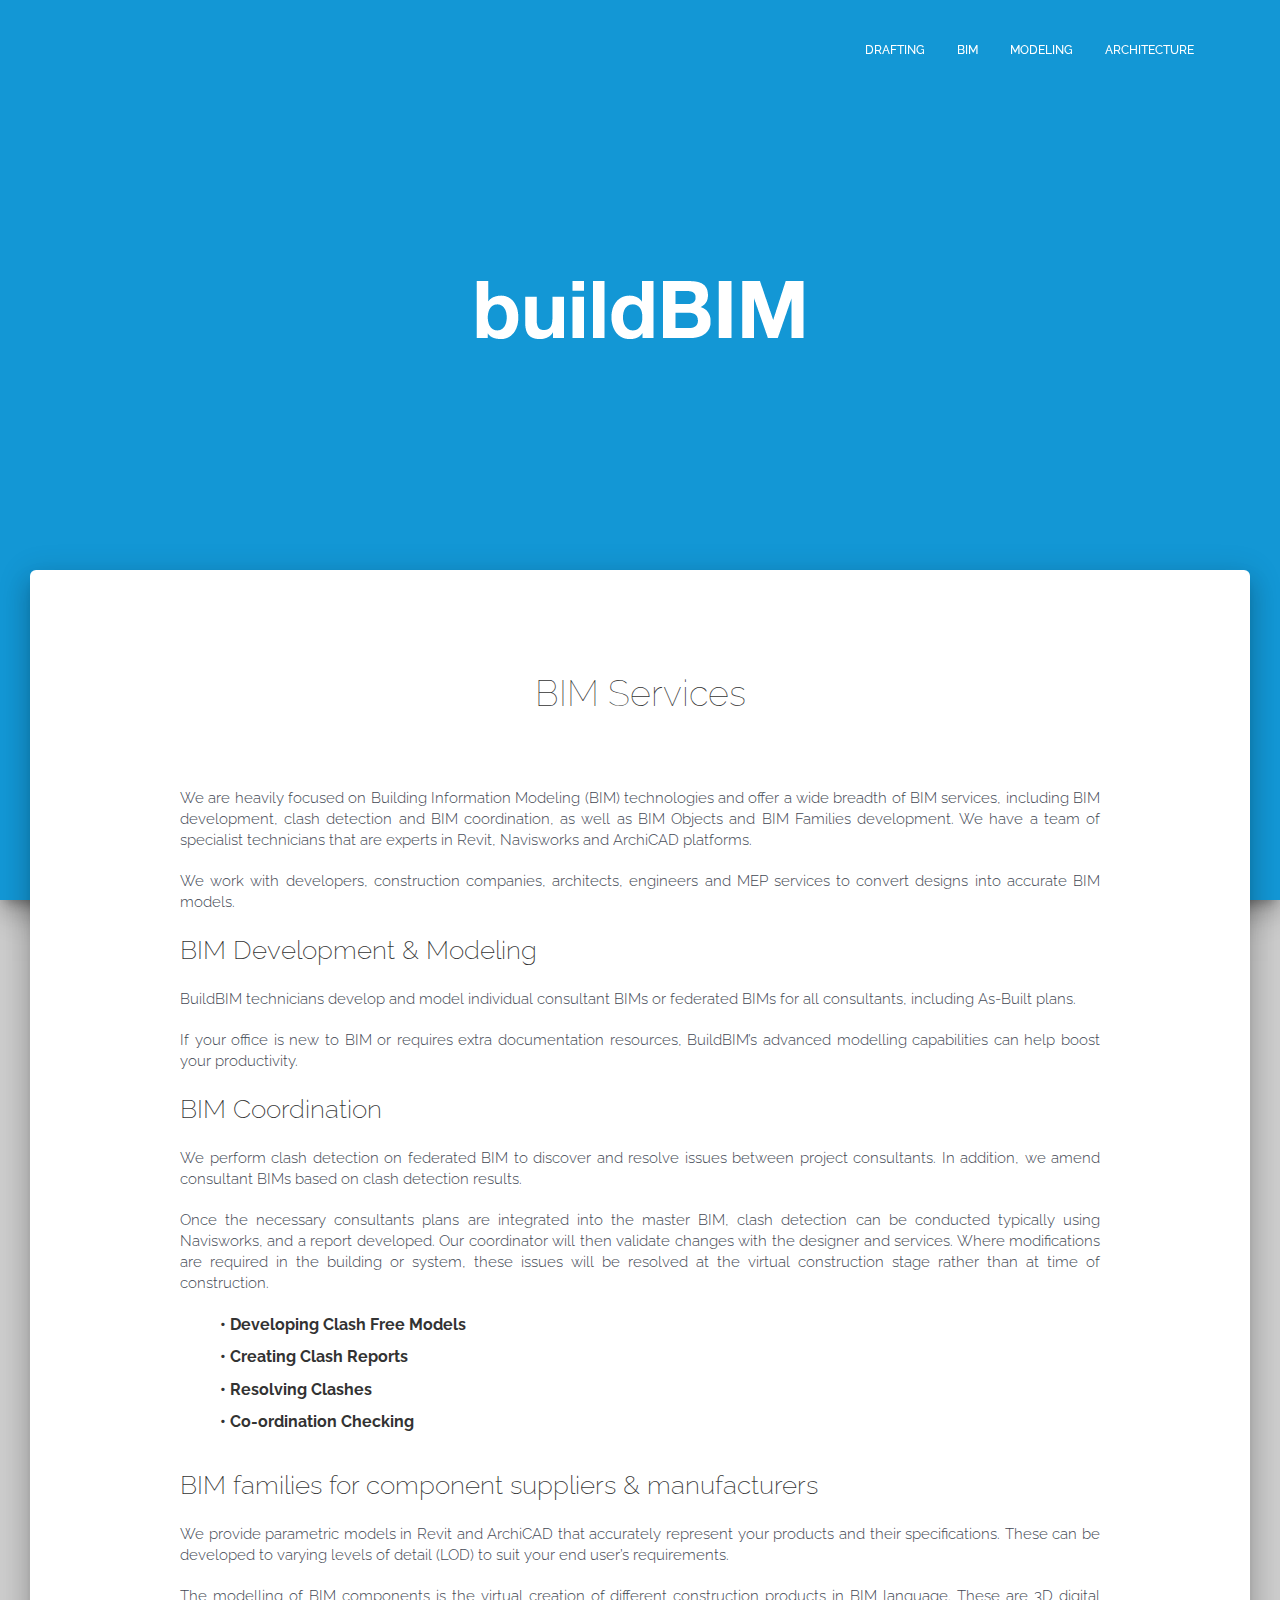
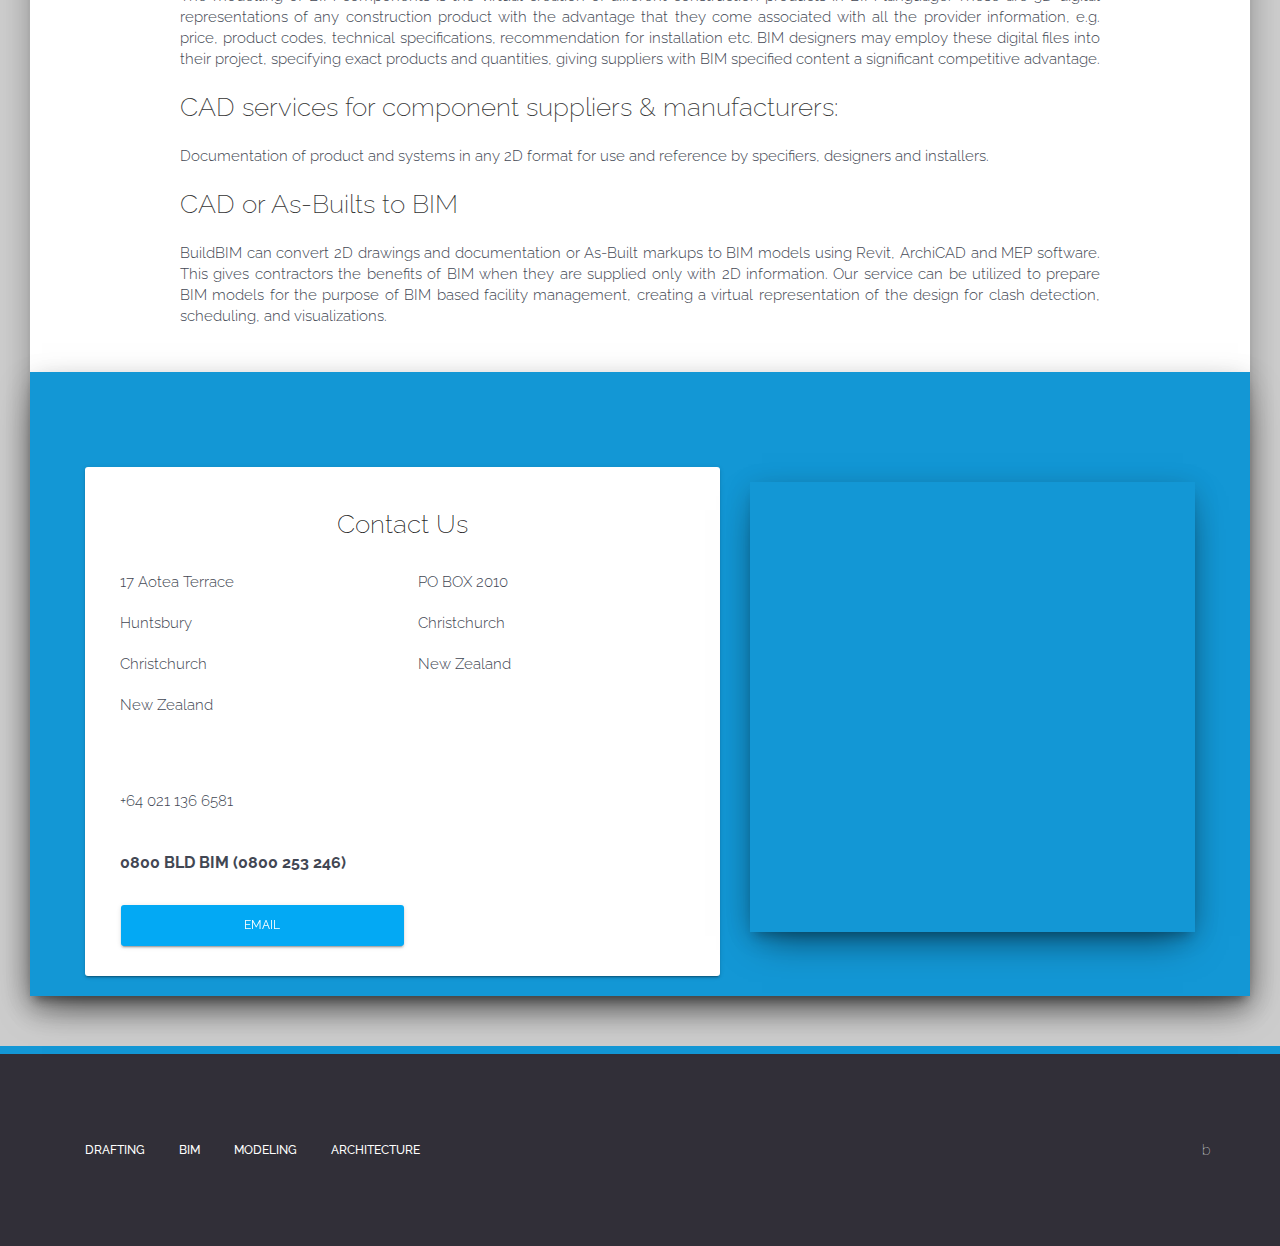
<file: bim.html>
<!doctype html>
<html lang="en">
<head>
	<meta charset="utf-8" />
	<link rel="apple-touch-icon" sizes="76x76" href="assets/img/apple-icon.png">
	<link rel="icon" type="image/png" href="assets/img/favicon.ico">
	<meta http-equiv="X-UA-Compatible" content="IE=edge,chrome=1" />

	<title>buildBIM</title>

	<meta content='width=device-width, initial-scale=1.0, maximum-scale=1.0, user-scalable=0' name='viewport' />

	<!--     Fonts and icons     -->
	<link rel="stylesheet" href="https://fonts.googleapis.com/icon?family=Material+Icons" />
    <link rel="stylesheet" type="text/css" href="https://fonts.googleapis.com/css?family=Roboto:300,400,500,700" />
	<link rel="stylesheet" href="https://maxcdn.bootstrapcdn.com/font-awesome/4.5.0/css/font-awesome.min.css" />

	<!-- CSS Files -->
    <link href="assets/css/bootstrap.min.css" rel="stylesheet" />
    <link href="assets/css/material-kit.css" rel="stylesheet"/>
    <link rel="stylesheet" href="assets/css/owl.carousel.css">

	<!-- CSS Just for demo purpose, don't include it in your project -->
	<link href="assets/css/demo.css" rel="stylesheet" />

</head>

<body class="index-page">
<!-- Navbar -->
<nav class="navbar navbar-transparent navbar-fixed-top navbar-color-on-scroll">
	<div class="container">
        <div class="navbar-header">
	    	<button type="button" class="navbar-toggle" data-toggle="collapse" data-target="#navigation-index">
	        	<span class="sr-only">Toggle navigation</span>
	        	<span class="icon-bar"></span>
	        	<span class="icon-bar"></span>
	        	<span class="icon-bar"></span>
	    	</button>
	    	<a href="">
	        	<div class="logo-container">
	                    <img class="img-responsive" src="assets/img/logo-s.png" >
				</div>
	      	</a>
	    </div>

	    <div class="collapse navbar-collapse" id="navigation-index">
	    	<ul class="nav navbar-nav navbar-right">
				<li>
					<a href="drafting.html" class="btn" >
						Drafting
					</a>
				</li>
				<li>
					<a href="bim.html"  class="btn">
						BIM
					</a>
				</li>
				<li>
					<a href="modeling.html" class="btn">
						Modeling
					</a>
				</li>
				<li>
					<a href="architecture.html" class="btn">
						Architecture
					</a>
				</li>
	    	</ul>
	    </div>
	</div>
</nav>
<!-- End Navbar -->

<div class="wrapper">
	<div class="header header-filter img-raised">
		<div class="container">
			<div class="row">
				<div class="col-md-8 col-md-offset-2">
					<div class="brand">
						<a href="index.html">
							<img class="img-responsive center-block" src="assets/img/logo-s.png" >
						</a>
					</div>
					
				</div>
			</div>

		</div>
	</div>

	<div class="main main-raised">

		<!-- Intro
    ================================================== -->
    <section class=" text-xs-center">
      <div class="container">
      	<div class="col-xs-12 center-block"> 
      		<h2 class="center">BIM Services</h2>
      	</div>
        <div class="row col-md-10 col-md-offset-1 bump">

	    <p class="lead wp wp-2 text-justify">We are heavily focused on Building Information Modeling (BIM) technologies and offer a wide breadth of BIM services, including BIM development, clash detection and BIM coordination, as well as BIM Objects and BIM Families development. We have a team of specialist technicians that are experts in Revit, Navisworks and ArchiCAD platforms.</p>
		<p class="lead wp wp-2 text-justify">We work with developers, construction companies, architects, engineers and MEP services to convert designs into accurate BIM models. </p>

		<h3>BIM Development & Modeling</h3>
		<p class="lead wp wp-2 text-justify">BuildBIM technicians develop and model individual consultant BIMs or federated BIMs for all consultants, including As-Built plans. </p>
		<p class="lead wp wp-2 text-justify">If your office is new to BIM or requires extra documentation resources, BuildBIM’s advanced modelling capabilities can help boost your productivity. </p>

		<h3>BIM Coordination</h3>
		<p class="lead wp wp-2 text-justify">We perform clash detection on federated BIM to discover and resolve issues between project consultants. In addition, we amend consultant BIMs based on clash detection results.  </p>
		<p class="lead wp wp-2 text-justify">Once the necessary consultants plans are integrated into the master BIM, clash detection can be conducted typically using Navisworks, and a report developed. Our coordinator will then validate changes with the designer and services. Where modifications are required in the building or system, these issues will be resolved at the virtual construction stage rather than at time of construction. </p>

			<ul><b>•	Developing Clash Free Models</b></ul>
			<ul><b>•	Creating Clash Reports</b> </ul>
			<ul><b>•	Resolving Clashes</b></ul>
			<ul><b>•	Co-ordination Checking</b></ul>

		<h3 class="bump">BIM families for component suppliers & manufacturers</h3>
		<p class="lead wp wp-2 text-justify">We provide parametric models in Revit and ArchiCAD that accurately represent your products and their specifications. These can be developed to varying levels of detail (LOD) to suit your end user’s requirements.  </p>
		<p class="lead wp wp-2 text-justify">The modelling of BIM components is the virtual creation of different construction products in BIM language. These are 3D digital representations of any construction product with the advantage that they come associated with all the provider information, e.g. price, product codes, technical specifications, recommendation for installation etc. BIM designers may employ these digital files into their project, specifying exact products and quantities, giving suppliers with BIM specified content a significant competitive advantage. </p>

		<h3>CAD services for component suppliers & manufacturers:</h3>
		<p class="lead wp wp-2 text-justify">Documentation of product and systems in any 2D format for use and reference by specifiers, designers and installers.  </p>

		<h3>CAD or As-Builts to BIM </h3>
		<p class="lead wp wp-2 text-justify">BuildBIM can convert 2D drawings and documentation or As-Built markups to BIM models using Revit, ArchiCAD and MEP software. This gives contractors the benefits of BIM when they are supplied only with 2D information. Our service can be utilized to prepare BIM models for the purpose of BIM based facility management, creating a virtual representation of the design for clash detection, scheduling, and visualizations.</p>

	 </div>
    </section>



	<!-- Contact Info
    ================================================== -->
     <section class="section-signup bg-faded img-raised">
      <div class="container ">
        <div class="col-md-7">
         <div class="card">
          <h3 class="text-xs-center m-b-3">Contact Us</h3>
          	<div class="col-xs-6">
          		<p class="lead wp wp-2 text-justify">17 Aotea Terrace</p>
				<p class="lead wp wp-2 text-justify">Huntsbury</p>
				<p class="lead wp wp-2 text-justify">Christchurch</p>
				<p class="lead wp wp-2 text-justify">New Zealand</p>
          	</div>
          	<div class="col-xs-6">
          		<p class="lead wp wp-2 text-justify">PO BOX 2010</p>
				<p class="lead wp wp-2 text-justify">Christchurch</p>
				<p class="lead wp wp-2 text-justify">New Zealand</p>
          	</div>

          	<div class="col-xs-12 bump">
          		<p class="lead wp wp-2 text-justify">+64 021 136 6581</p>
          	</div>
            <div class="col-xs-12">
          		<p class="lead wp wp-2 text-justify"><b>0800 BLD BIM (0800 253 246)</b></p>
          	</div>
              <div class="col-xs-12 text-center center-block">
                <button class="btn btn-info btn-raised col-xs-6">Email<div class="ripple-container"></div></button>
              </div>
          </div>
         </div>
        <div class="col-xs-12 col-md-5 bump">
          <iframe src="https://www.google.com/maps/embed?pb=!1m18!1m12!1m3!1d2890.938806321664!2d172.65256795026812!3d-43.566158192071995!2m3!1f0!2f0!3f0!3m2!1i1024!2i768!4f13.1!3m3!1m2!1s0x6d32274e694ad945%3A0x33c61c46d125bd01!2s7+Aotea+Terrace%2C+Huntsbury%2C+Christchurch+8022!5e0!3m2!1sen!2snz!4v1461246826425" class=" img-raised" height="450" frameborder="0" style="border:0" allowfullscreen></iframe>
        </div>
      </div>
    </section>
	    
</div>
    <footer class="footer">
	    <div class="container">
	        <nav class="pull-left">
	            <ul>
					<li>
						<a href="drafting.html">
						   Drafting
						</a>
					</li>
					<li>
						<a href="bim.html">
						   BIM
						</a>
					</li>
					<li>
						<a href="modeling.html">
							Modeling
						</a>
					</li>
					<li>
						<a href="architecture.html">
							Architecture
						</a>
					</li>
	            </ul>
	        </nav>
	        <div class="copyright pull-right">
	           b
	        </div>
	    </div>
	</footer>





</body>
	<!--   Core JS Files   -->
	<script src="assets/js/jquery.min.js" type="text/javascript"></script>
	<script src="assets/js/bootstrap.min.js" type="text/javascript"></script>
	<script src="assets/js/material.min.js"></script>
	<script src="assets/js/owl.carousel.min.js"></script>
	<script src="assets/js/owl.carousel2.thumbs.min.js"></script>

	<!-- Control Center for Material Kit: activating the ripples, parallax effects, scripts from the example pages etc -->
	<script src="assets/js/material-kit.js" type="text/javascript"></script>

	<script type="text/javascript">

		$().ready(function(){
			// the body of this function is in assets/material-kit.js
			$(window).on('scroll', materialKit.checkScrollForTransparentNavbar);

		});

		var owl = $('.owl-carousel'); // save reference to variable
		
	    $(document).ready(function(){
		  $('.owl-carousel').owlCarousel({
		  	items: 1,
		    thumbs: true,
		    thumbsPrerendered: true
		  });
		  $('.owl-two').owlCarousel({
		  	items: 2,
		  	loop:true,
		    margin:10,
		    autoplay:true,
		    autoplayTimeout:5000,
		    autoplayHoverPause:true

		  });
		});




	</script>
</html>
</file>
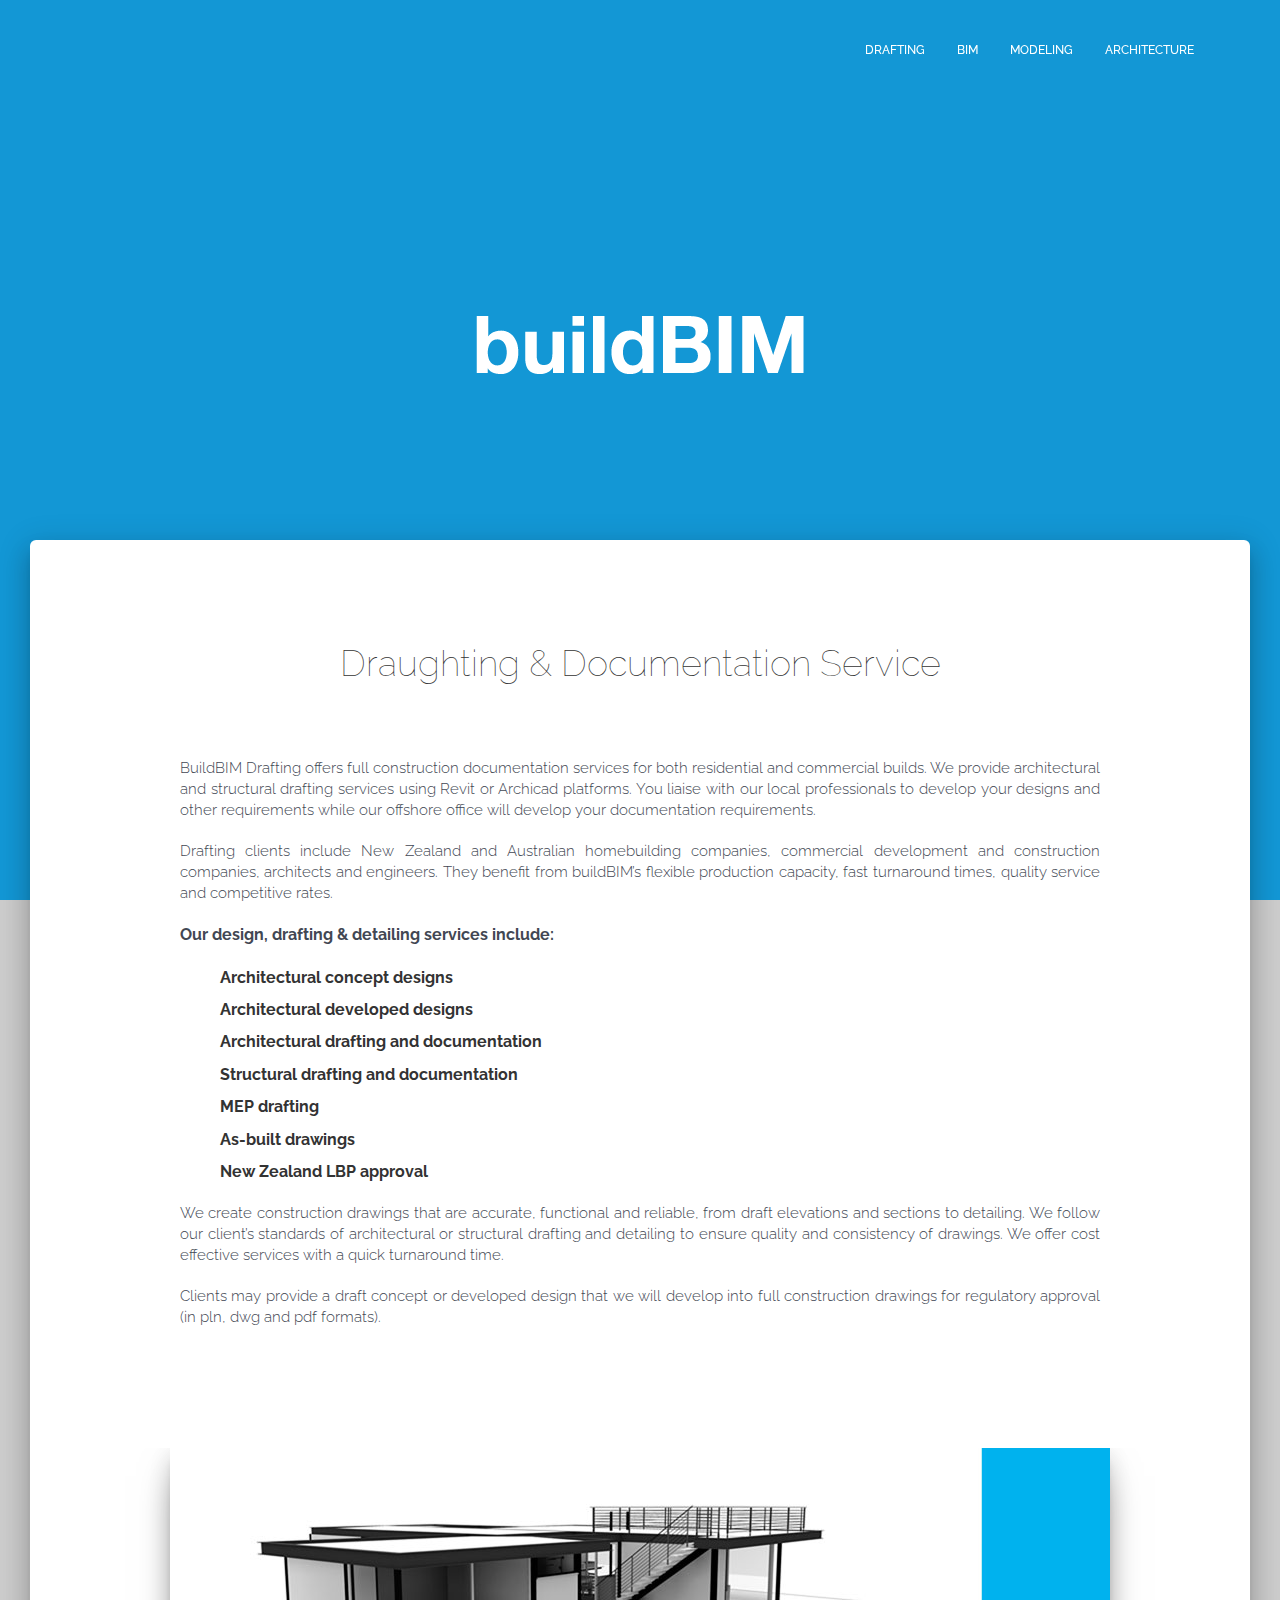
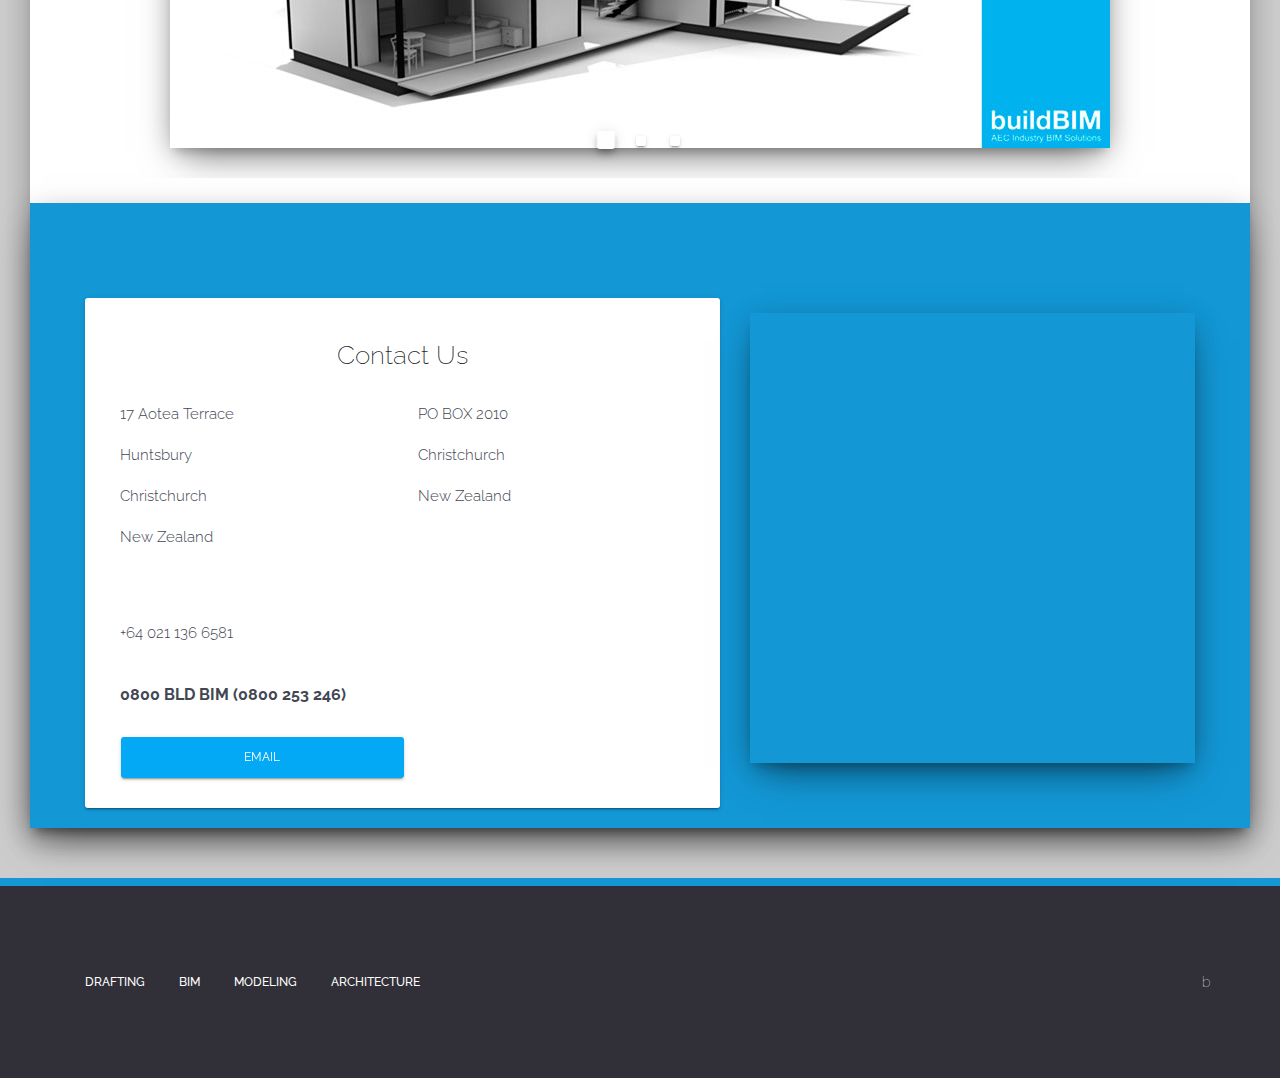
<file: drafting.html>
<!doctype html>
<html lang="en">
<head>
	<meta charset="utf-8" />
	<link rel="apple-touch-icon" sizes="76x76" href="assets/img/apple-icon.png">
	<link rel="icon" type="image/png" href="assets/img/favicon.ico">
	<meta http-equiv="X-UA-Compatible" content="IE=edge,chrome=1" />

	<title>buildBIM</title>

	<meta content='width=device-width, initial-scale=1.0, maximum-scale=1.0, user-scalable=0' name='viewport' />

	<!--     Fonts and icons     -->
	<link rel="stylesheet" href="https://fonts.googleapis.com/icon?family=Material+Icons" />
    <link rel="stylesheet" type="text/css" href="https://fonts.googleapis.com/css?family=Roboto:300,400,500,700" />
	<link rel="stylesheet" href="https://maxcdn.bootstrapcdn.com/font-awesome/4.5.0/css/font-awesome.min.css" />

	<!-- CSS Files -->
    <link href="assets/css/bootstrap.min.css" rel="stylesheet" />
    <link href="assets/css/material-kit.css" rel="stylesheet"/>
    <link rel="stylesheet" href="assets/css/owl.carousel.css">

	<!-- CSS Just for demo purpose, don't include it in your project -->
	<link href="assets/css/demo.css" rel="stylesheet" />

</head>

<body class="index-page">
<!-- Navbar -->
<nav class="navbar navbar-transparent navbar-fixed-top navbar-color-on-scroll">
	<div class="container">
        <div class="navbar-header">
	    	<button type="button" class="navbar-toggle" data-toggle="collapse" data-target="#navigation-index">
	        	<span class="sr-only">Toggle navigation</span>
	        	<span class="icon-bar"></span>
	        	<span class="icon-bar"></span>
	        	<span class="icon-bar"></span>
	    	</button>
	    	<a href="">
	        	<div class="logo-container">
	                    <a href="index.html">
							<img class="img-responsive center-block" src="assets/img/logo-s.png" >
						</a>
				</div>
	      	</a>
	    </div>

	    <div class="collapse navbar-collapse" id="navigation-index">
	    	<ul class="nav navbar-nav navbar-right">
				<li>
					<a href="drafting.html" class="btn" >
						Drafting
					</a>
				</li>
				<li>
					<a href="bim.html"  class="btn">
						BIM
					</a>
				</li>
				<li>
					<a href="modeling.html" class="btn">
						Modeling
					</a>
				</li>
				<li>
					<a href="architecture.html" class="btn">
						Architecture
					</a>
				</li>
	    	</ul>
	    </div>
	</div>
</nav>
<!-- End Navbar -->

<div class="wrapper">
	<div class="header header-filter" >
		<div class="container">
			<div class="row">
				<div class="col-md-8 col-md-offset-2">
					<div class="brand">
						<img class="img-responsive center-block" src="assets/img/logo-b.png" >
					</div>
					
				</div>
			</div>

		</div>
	</div>
	<div class="main main-raised">



		<!-- Intro
    ================================================== -->
    <section class=" text-xs-center">
      <div class="container">
      	<div class="col-xs-12 center-block"> 
      		<h2 class="center">Draughting & Documentation Service</h2>
      	</div>
        <div class="row col-md-10 col-md-offset-1 bump">

	    <p class="lead wp wp-2 text-justify">BuildBIM Drafting offers full construction documentation services for both residential and commercial builds. We provide architectural and structural drafting services using Revit or Archicad platforms. You liaise with our local professionals to develop your designs and other requirements while our offshore office will develop your documentation requirements.</p>
		<p class="lead wp wp-2 text-justify">Drafting clients include New Zealand and Australian homebuilding companies, commercial development and construction companies, architects and engineers. They benefit from buildBIM’s flexible production capacity, fast turnaround times, quality service and competitive rates.</p>
		<p class="lead wp wp-2 text-justify"><b>Our design, drafting & detailing services include:</b></p>
			<ul><b>Architectural concept designs</b></ul>
			<ul><b>Architectural developed designs</b> </ul>
			<ul><b>Architectural drafting and documentation</b></ul>
			<ul><b>Structural drafting and documentation</b></ul>
			<ul><b>MEP drafting</b></ul>
			<ul><b>As-built drawings </b></ul>
			<ul><b>New Zealand LBP approval</b></ul>
		<p class="lead wp wp-2 text-justify bump">We create construction drawings that are accurate, functional and reliable, from draft elevations and sections to detailing. We follow our client’s standards of architectural or structural drafting and detailing to ensure quality and consistency of drawings. We offer cost effective services with a quick turnaround time.</p>
		<p class="lead wp wp-2 text-justify">Clients may provide a draft concept or developed design that we will develop into full construction drawings for regulatory approval (in pln, dwg and pdf formats).</p> 
	 </div>
    </section>


    <section>
    	<div id="carousel" class="carousel slide" data-ride="carousel">
    	  <ol class="carousel-indicators hidden-sm hidden-xs">
		    <li data-target="#carousel" data-slide-to="0" class="active"></li>
		    <li data-target="#carousel" data-slide-to="1"></li>
		    <li data-target="#carousel" data-slide-to="2"></li>
		  </ol>

		  <!-- Wrapper for slides -->
		  <div class="carousel-inner" role="listbox">
		    
		    <div class="item  active">
		      <img class="img-responsive img-raised center-block" src="assets/img/dr (1).jpg" alt="...">
		    </div>
		    <div class="item">
		      <img class="img-responsive img-raised center-block" src="assets/img/dr (2).jpg" alt="...">
		    </div>
		    <div class="item">
		      <img class="img-responsive img-raised center-block" src="assets/img/dr (3).jpg" alt="...">
		    </div>
		  </div>	  
		</div>
	</section>



	<!-- Contact Info
    ================================================== -->
 <section class="section-signup bg-faded img-raised">
      <div class="container ">
        <div class="col-md-7">
         <div class="card">
          <h3 class="text-xs-center m-b-3">Contact Us</h3>
          	<div class="col-xs-6">
          		<p class="lead wp wp-2 text-justify">17 Aotea Terrace</p>
				<p class="lead wp wp-2 text-justify">Huntsbury</p>
				<p class="lead wp wp-2 text-justify">Christchurch</p>
				<p class="lead wp wp-2 text-justify">New Zealand</p>
          	</div>
          	<div class="col-xs-6">
          		<p class="lead wp wp-2 text-justify">PO BOX 2010</p>
				<p class="lead wp wp-2 text-justify">Christchurch</p>
				<p class="lead wp wp-2 text-justify">New Zealand</p>
          	</div>

          	<div class="col-xs-12 bump">
          		<p class="lead wp wp-2 text-justify">+64 021 136 6581</p>
          	</div>
            <div class="col-xs-12">
          		<p class="lead wp wp-2 text-justify"><b>0800 BLD BIM (0800 253 246)</b></p>
          	</div>
              <div class="col-xs-12 text-center center-block">
                <button class="btn btn-info btn-raised col-xs-6">Email<div class="ripple-container"></div></button>
              </div>
          </div>
         </div>
        <div class="col-xs-12 col-md-5 bump">
          <iframe src="https://www.google.com/maps/embed?pb=!1m18!1m12!1m3!1d2890.938806321664!2d172.65256795026812!3d-43.566158192071995!2m3!1f0!2f0!3f0!3m2!1i1024!2i768!4f13.1!3m3!1m2!1s0x6d32274e694ad945%3A0x33c61c46d125bd01!2s7+Aotea+Terrace%2C+Huntsbury%2C+Christchurch+8022!5e0!3m2!1sen!2snz!4v1461246826425" class=" img-raised" height="450" frameborder="0" style="border:0" allowfullscreen></iframe>
        </div>
      </div>
    </section>
</div>	    

    <footer class="footer">
	    <div class="container">
	        <nav class="pull-left">
	            <ul>
					<li>
						<a href="drafting.html">
						   Drafting
						</a>
					</li>
					<li>
						<a href="bim.html">
						   BIM
						</a>
					</li>
					<li>
						<a href="modeling.html">
							Modeling
						</a>
					</li>
					<li>
						<a href="architecture.html">
							Architecture
						</a>
					</li>
	            </ul>
	        </nav>
	        <div class="copyright pull-right">
	           b
	        </div>
	    </div>
	</footer>





</body>
	<!--   Core JS Files   -->
	<script src="assets/js/jquery.min.js" type="text/javascript"></script>
	<script src="assets/js/bootstrap.min.js" type="text/javascript"></script>
	<script src="assets/js/material.min.js"></script>
	<script src="assets/js/owl.carousel.min.js"></script>
	<script src="assets/js/owl.carousel2.thumbs.min.js"></script>

	<!-- Control Center for Material Kit: activating the ripples, parallax effects, scripts from the example pages etc -->
	<script src="assets/js/material-kit.js" type="text/javascript"></script>

	<script type="text/javascript">

		$().ready(function(){
			// the body of this function is in assets/material-kit.js
			$(window).on('scroll', materialKit.checkScrollForTransparentNavbar);

		});

		var owl = $('.owl-carousel'); // save reference to variable
		
	    $(document).ready(function(){
		  $('.owl-carousel').owlCarousel({
		  	items: 1,
		    thumbs: true,
		    thumbsPrerendered: true
		  });
		  $('.owl-two').owlCarousel({
		  	items: 2,
		  	loop:true,
		    margin:10,
		    autoplay:true,
		    autoplayTimeout:5000,
		    autoplayHoverPause:true

		  });
		});






	</script>
</html>
</file>
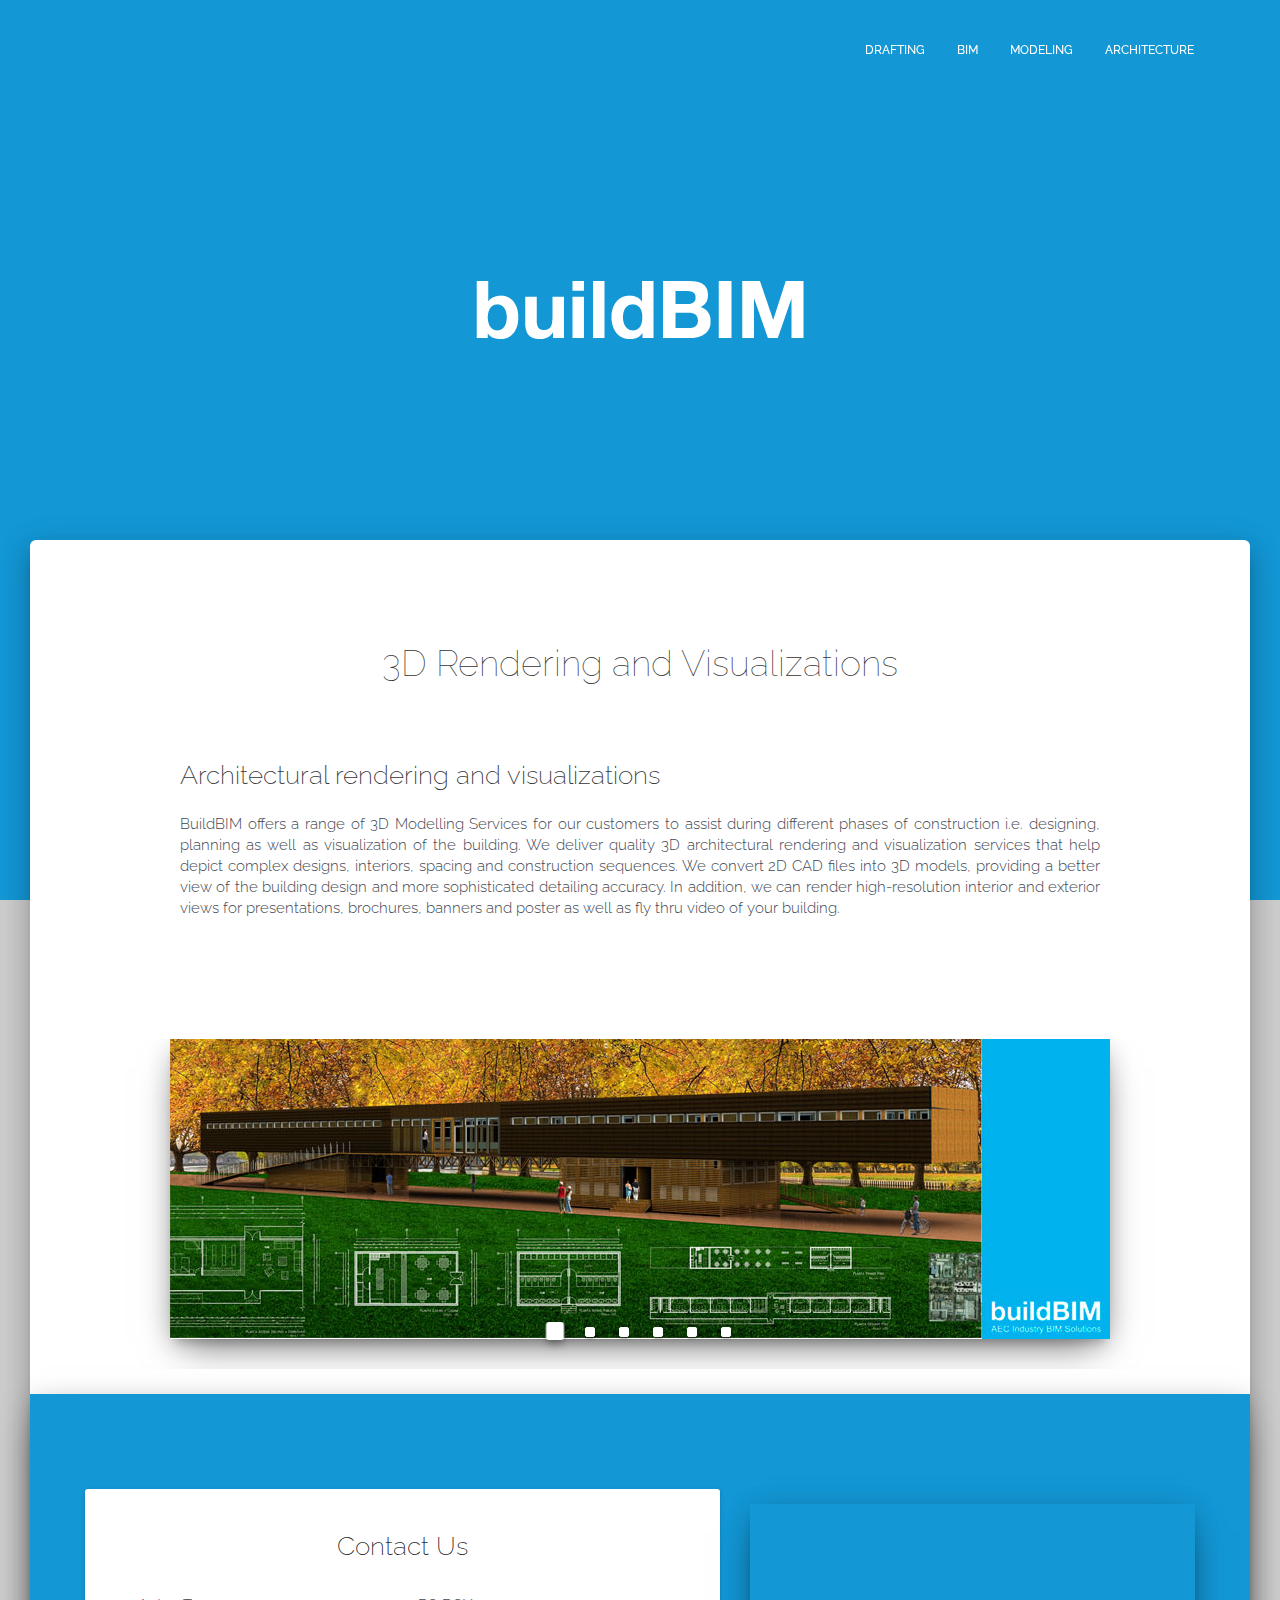
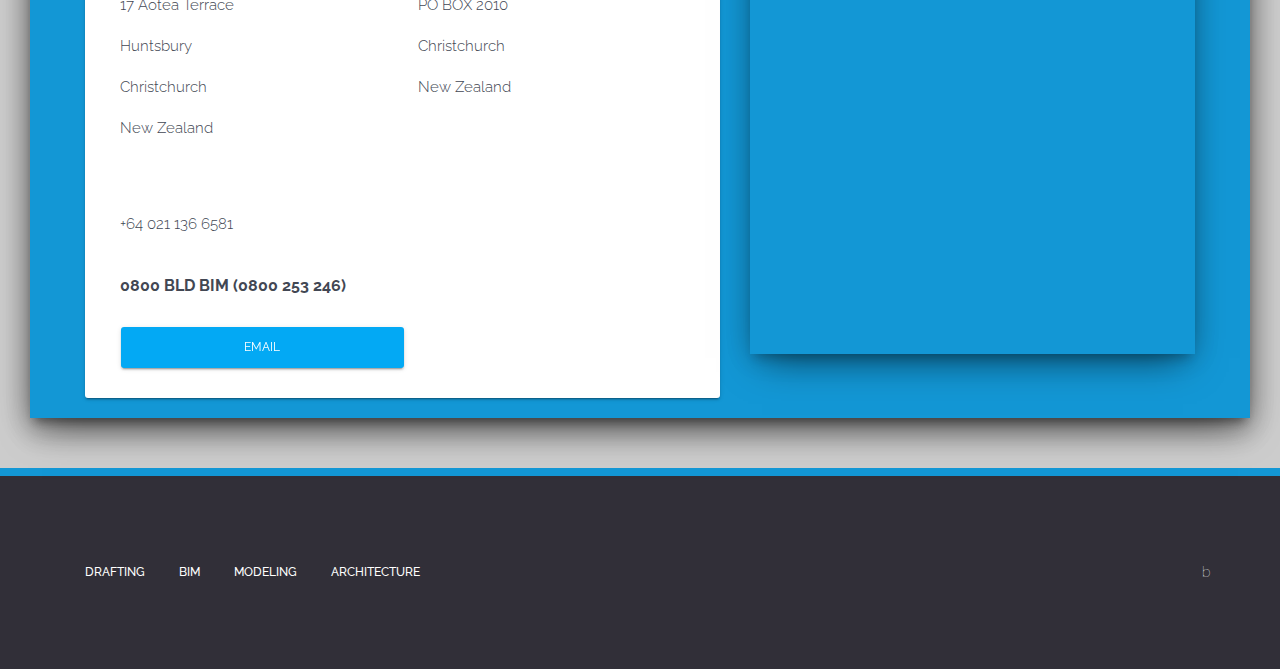
<file: modeling.html>
<!doctype html>
<html lang="en">
<head>
	<meta charset="utf-8" />
	<link rel="apple-touch-icon" sizes="76x76" href="assets/img/apple-icon.png">
	<link rel="icon" type="image/png" href="assets/img/favicon.ico">
	<meta http-equiv="X-UA-Compatible" content="IE=edge,chrome=1" />

	<title>buildBIM</title>

	<meta content='width=device-width, initial-scale=1.0, maximum-scale=1.0, user-scalable=0' name='viewport' />

	<!--     Fonts and icons     -->
	<link rel="stylesheet" href="https://fonts.googleapis.com/icon?family=Material+Icons" />
    <link rel="stylesheet" type="text/css" href="https://fonts.googleapis.com/css?family=Roboto:300,400,500,700" />
	<link rel="stylesheet" href="https://maxcdn.bootstrapcdn.com/font-awesome/4.5.0/css/font-awesome.min.css" />

	<!-- CSS Files -->
    <link href="assets/css/bootstrap.min.css" rel="stylesheet" />
    <link href="assets/css/material-kit.css" rel="stylesheet"/>
    <link rel="stylesheet" href="assets/css/owl.carousel.css">

	<!-- CSS Just for demo purpose, don't include it in your project -->
	<link href="assets/css/demo.css" rel="stylesheet" />

</head>

<body class="index-page">
<!-- Navbar -->
<nav class="navbar navbar-transparent navbar-fixed-top navbar-color-on-scroll">
	<div class="container">
        <div class="navbar-header">
	    	<button type="button" class="navbar-toggle" data-toggle="collapse" data-target="#navigation-index">
	        	<span class="sr-only">Toggle navigation</span>
	        	<span class="icon-bar"></span>
	        	<span class="icon-bar"></span>
	        	<span class="icon-bar"></span>
	    	</button>
	    	<a href="">
	        	<div class="logo-container">
	                    <img class="img-responsive" src="assets/img/logo-s.png" >
				</div>
	      	</a>
	    </div>

	    <div class="collapse navbar-collapse" id="navigation-index">
	    	<ul class="nav navbar-nav navbar-right">
				<li>
					<a href="drafting.html" class="btn" >
						Drafting
					</a>
				</li>
				<li>
					<a href="bim.html"  class="btn">
						BIM
					</a>
				</li>
				<li>
					<a href="modeling.html" class="btn">
						Modeling
					</a>
				</li>
				<li>
					<a href="architecture.html" class="btn">
						Architecture
					</a>
				</li>
	    	</ul>
	    </div>
	</div>
</nav>
<!-- End Navbar -->

<div class="wrapper">
	<div class="header header-filter" >
		<div class="container">
			<div class="row">
				<div class="col-md-8 col-md-offset-2">
					<div class="brand">
						<a href="index.html">
							<img class="img-responsive center-block" src="assets/img/logo-s.png" >
						</a>
					</div>
				</div>
			</div>

		</div>
	</div>

	<div class="main main-raised">

		<!-- Intro
    ================================================== -->
    <section class=" text-xs-center">
      <div class="container">
      	<div class="col-xs-12 center-block"> 
      		<h2 class="center">3D Rendering and Visualizations</h2>
      	</div>
        <div class="row col-md-10 col-md-offset-1 bump">

		<h3>Architectural rendering and visualizations</h3>
		<p class="lead wp wp-2 text-justify">BuildBIM offers a range of 3D Modelling Services for our customers to assist during different phases of construction i.e. designing, planning as well as visualization of the building. We deliver quality 3D architectural rendering and visualization services that help depict complex designs, interiors, spacing and construction sequences. We convert 2D CAD files into 3D models, providing a better view of the building design and more sophisticated detailing accuracy. In addition, we can render high-resolution interior and exterior views for presentations, brochures, banners and poster as well as fly thru video of your building. </p>

	 </div>
    </section>

        <!-- Slider
    ================================================== -->
    <section>
    	<div id="carousel" class="carousel slide" data-ride="carousel">
    	  <ol class="carousel-indicators hidden-sm hidden-xs">
		    <li data-target="#carousel" data-slide-to="0" class="active"></li>
		    <li data-target="#carousel" data-slide-to="1"></li>
		    <li data-target="#carousel" data-slide-to="2"></li>
		    <li data-target="#carousel" data-slide-to="3"></li>
		    <li data-target="#carousel" data-slide-to="4"></li>
		    <li data-target="#carousel" data-slide-to="5"></li>
		  </ol>

		  <!-- Wrapper for slides -->
		  <div class="carousel-inner" role="listbox">
		    
		    <div class="item  active">
		      <img class="img-responsive img-raised center-block" src="assets/img/model (1).jpg" alt="...">
		    </div>
		    <div class="item">
		      <img class="img-responsive img-raised center-block" src="assets/img/model (2).jpg" alt="...">
		    </div>
		    <div class="item">
		      <img class="img-responsive img-raised center-block" src="assets/img/model (3).jpg" alt="...">
		    </div>
		    <div class="item">
		      <img class="img-responsive img-raised center-block" src="assets/img/model (4).jpg" alt="...">
		    </div>
		    <div class="item">
		      <img class="img-responsive img-raised center-block" src="assets/img/model (5).jpg" alt="...">
		    </div>
		    <div class="item">
		      <img class="img-responsive img-raised center-block" src="assets/img/model (6).jpg" alt="...">
		    </div>
		  </div>	  
		</div>
	</section>



	<!-- Contact Info
    ================================================== -->
     <section class="section-signup bg-faded img-raised">
      <div class="container ">
        <div class="col-md-7">
         <div class="card">
          <h3 class="text-xs-center m-b-3">Contact Us</h3>
          	<div class="col-xs-6">
          		<p class="lead wp wp-2 text-justify">17 Aotea Terrace</p>
				<p class="lead wp wp-2 text-justify">Huntsbury</p>
				<p class="lead wp wp-2 text-justify">Christchurch</p>
				<p class="lead wp wp-2 text-justify">New Zealand</p>
          	</div>
          	<div class="col-xs-6">
          		<p class="lead wp wp-2 text-justify">PO BOX 2010</p>
				<p class="lead wp wp-2 text-justify">Christchurch</p>
				<p class="lead wp wp-2 text-justify">New Zealand</p>
          	</div>

          	<div class="col-xs-12 bump">
          		<p class="lead wp wp-2 text-justify">+64 021 136 6581</p>
          	</div>
            <div class="col-xs-12">
          		<p class="lead wp wp-2 text-justify"><b>0800 BLD BIM (0800 253 246)</b></p>
          	</div>
              <div class="col-xs-12 text-center center-block">
                <button class="btn btn-info btn-raised col-xs-6">Email<div class="ripple-container"></div></button>
              </div>
          </div>
         </div>
        <div class="col-xs-12 col-md-5 bump">
          <iframe src="https://www.google.com/maps/embed?pb=!1m18!1m12!1m3!1d2890.938806321664!2d172.65256795026812!3d-43.566158192071995!2m3!1f0!2f0!3f0!3m2!1i1024!2i768!4f13.1!3m3!1m2!1s0x6d32274e694ad945%3A0x33c61c46d125bd01!2s7+Aotea+Terrace%2C+Huntsbury%2C+Christchurch+8022!5e0!3m2!1sen!2snz!4v1461246826425" class=" img-raised" height="450" frameborder="0" style="border:0" allowfullscreen></iframe>
        </div>
      </div>
    </section>
	    
</div>
    <footer class="footer">
	    <div class="container">
	        <nav class="pull-left">
	            <ul>
					<li>
						<a href="drafting.html">
						   Drafting
						</a>
					</li>
					<li>
						<a href="bim.html">
						   BIM
						</a>
					</li>
					<li>
						<a href="modeling.html">
							Modeling
						</a>
					</li>
					<li>
						<a href="architecture.html">
							Architecture
						</a>
					</li>
	            </ul>
	        </nav>
	        <div class="copyright pull-right">
	           b
	        </div>
	    </div>
	</footer>





</body>
	<!--   Core JS Files   -->
	<script src="assets/js/jquery.min.js" type="text/javascript"></script>
	<script src="assets/js/bootstrap.min.js" type="text/javascript"></script>
	<script src="assets/js/material.min.js"></script>
	<script src="assets/js/owl.carousel.min.js"></script>
	<script src="assets/js/owl.carousel2.thumbs.min.js"></script>

	<!-- Control Center for Material Kit: activating the ripples, parallax effects, scripts from the example pages etc -->
	<script src="assets/js/material-kit.js" type="text/javascript"></script>

	<script type="text/javascript">

		$().ready(function(){
			// the body of this function is in assets/material-kit.js
			$(window).on('scroll', materialKit.checkScrollForTransparentNavbar);

		});

		var owl = $('.owl-carousel'); // save reference to variable
		
	    $(document).ready(function(){
		  $('.owl-carousel').owlCarousel({
		  	items: 1,
		    thumbs: true,
		    thumbsPrerendered: true
		  });
		  $('.owl-two').owlCarousel({
		  	items: 2,
		  	loop:true,
		    margin:10,
		    autoplay:true,
		    autoplayTimeout:5000,
		    autoplayHoverPause:true

		  });
		});

	    $('.carousel').carousel({
		  interval: 4000,
		  pause: "hover"
		})	


	</script>
</html>
</file>
<file: assets/css/material-kit.css>
@import url(https://fonts.googleapis.com/css?family=Raleway);

/* ANIMATION */
/* SHADOWS */
/* Shadows (from mdl http://www.getmdl.io/) */
body {
  background-color: #CCCCCC;
}
body.inverse {
  background: #333333;
}
body.inverse, body.inverse .form-control {
  color: #ffffff;
}
body.inverse .modal,
body.inverse .modal .form-control,
body.inverse .panel-default,
body.inverse .panel-default .form-control,
body.inverse .card,
body.inverse .card .form-control {
  background-color: initial;
  color: initial;
}

.life-of-material-kit {
  background: #FFFFFF;
}

body, h1, h2, h3, h4, h5, h6, .h1, .h2, .h3, .h4 {
  font-family: "Raleway", "Helvetica", "Arial", sans-serif;
  font-weight: 100;
  line-height: 1.6em;
}

a, a:hover, a:focus {
  color: #9c27b0;
}
a .material-icons, a:hover .material-icons, a:focus .material-icons {
  vertical-align: middle;
}

/*           Animations              */
.animation-transition-general, .carousel .carousel-indicators li {
  -webkit-transition: all 300ms linear;
  -moz-transition: all 300ms linear;
  -o-transition: all 300ms linear;
  -ms-transition: all 300ms linear;
  transition: all 300ms linear;
}

.animation-transition-slow {
  -webkit-transition: all 370ms linear;
  -moz-transition: all 370ms linear;
  -o-transition: all 370ms linear;
  -ms-transition: all 370ms linear;
  transition: all 370ms linear;
}

.animation-transition-fast, .navbar {
  -webkit-transition: all 150ms ease 0s;
  -moz-transition: all 150ms ease 0s;
  -o-transition: all 150ms ease 0s;
  -ms-transition: all 150ms ease 0s;
  transition: all 150ms ease 0s;
}

.form-horizontal .radio,
.form-horizontal .checkbox,
.form-horizontal .radio-inline,
.form-horizontal .checkbox-inline {
  padding-top: 0;
}
.form-horizontal .radio {
  margin-bottom: 10px;
}
.form-horizontal label {
  text-align: right;
}
.form-horizontal label.control-label {
  margin: 0;
}

.btn,
.input-group-btn .btn {
  border: none;
  border-radius: 3px;
  position: relative;
  padding: 12px 30px;
  margin: 10px 1px;
  font-size: 12px;
  font-weight: 400;
  text-transform: uppercase;
  letter-spacing: 0;
  will-change: box-shadow, transform;
  transition: box-shadow 0.2s cubic-bezier(0.4, 0, 1, 1), background-color 0.2s cubic-bezier(0.4, 0, 0.2, 1), color 0.2s cubic-bezier(0.4, 0, 0.2, 1);
  background: transparent;
}
.btn::-moz-focus-inner,
.input-group-btn .btn::-moz-focus-inner {
  border: 0;
}
.btn:not(.btn-raised),
.input-group-btn .btn:not(.btn-raised) {
  box-shadow: none;
}
.btn:not(.btn-raised), .btn:not(.btn-raised).btn-default,
.input-group-btn .btn:not(.btn-raised),
.input-group-btn .btn:not(.btn-raised).btn-default {
  color: rgba(0,0,0, 0.87);
}
.btn:not(.btn-raised).btn-inverse,
.input-group-btn .btn:not(.btn-raised).btn-inverse {
  color: #3f51b5;
}
.btn:not(.btn-raised).btn-primary,
.input-group-btn .btn:not(.btn-raised).btn-primary {
  color: #9c27b0;
}
.btn:not(.btn-raised).btn-success,
.input-group-btn .btn:not(.btn-raised).btn-success {
  color: #4caf50;
}
.btn:not(.btn-raised).btn-info,
.input-group-btn .btn:not(.btn-raised).btn-info {
  color: #03a9f4;
}
.btn:not(.btn-raised).btn-warning,
.input-group-btn .btn:not(.btn-raised).btn-warning {
  color: #fbc02d;
}
.btn:not(.btn-raised).btn-danger,
.input-group-btn .btn:not(.btn-raised).btn-danger {
  color: #f44336;
}
.btn:not(.btn-raised):not(.btn-link):hover, .btn:not(.btn-raised):not(.btn-link):focus,
.input-group-btn .btn:not(.btn-raised):not(.btn-link):hover,
.input-group-btn .btn:not(.btn-raised):not(.btn-link):focus {
  background-color: transparent;
}
.btn:focus, .btn:active, .btn:active:focus,
.input-group-btn .btn:focus,
.input-group-btn .btn:active,
.input-group-btn .btn:active:focus {
  outline: 0;
}
.btn.btn-raised, .btn.btn-raised.btn-default, .btn.btn-fab, .btn.btn-fab.btn-default, .btn-group-raised .btn, .btn-group-raised .btn.btn-default,
.input-group-btn .btn.btn-raised,
.input-group-btn .btn.btn-raised.btn-default,
.input-group-btn .btn.btn-fab,
.input-group-btn .btn.btn-fab.btn-default, .btn-group-raised
.input-group-btn .btn, .btn-group-raised
.input-group-btn .btn.btn-default {
  background-color: #EEEEEE;
  color: rgba(0,0,0, 0.87);
}
.btn.btn-raised.btn-inverse, .btn.btn-fab.btn-inverse, .btn-group-raised .btn.btn-inverse,
.input-group-btn .btn.btn-raised.btn-inverse,
.input-group-btn .btn.btn-fab.btn-inverse, .btn-group-raised
.input-group-btn .btn.btn-inverse {
  background-color: #3f51b5;
  color: contrast-color(#3f51b5, #000000, #ffffff);
}
.btn.btn-raised.btn-primary, .btn.btn-fab.btn-primary, .btn-group-raised .btn.btn-primary,
.input-group-btn .btn.btn-raised.btn-primary,
.input-group-btn .btn.btn-fab.btn-primary, .btn-group-raised
.input-group-btn .btn.btn-primary {
  background-color: #9c27b0;
  color: #ffffff;
}
.btn.btn-raised.btn-success, .btn.btn-fab.btn-success, .btn-group-raised .btn.btn-success,
.input-group-btn .btn.btn-raised.btn-success,
.input-group-btn .btn.btn-fab.btn-success, .btn-group-raised
.input-group-btn .btn.btn-success {
  background-color: #4caf50;
  color: #ffffff;
}
.btn.btn-raised.btn-info, .btn.btn-fab.btn-info, .btn-group-raised .btn.btn-info,
.input-group-btn .btn.btn-raised.btn-info,
.input-group-btn .btn.btn-fab.btn-info, .btn-group-raised
.input-group-btn .btn.btn-info {
  background-color: #03a9f4;
  color: #ffffff;
}
.btn.btn-raised.btn-warning, .btn.btn-fab.btn-warning, .btn-group-raised .btn.btn-warning,
.input-group-btn .btn.btn-raised.btn-warning,
.input-group-btn .btn.btn-fab.btn-warning, .btn-group-raised
.input-group-btn .btn.btn-warning {
  background-color: #fbc02d;
  color: #ffffff;
}
.btn.btn-raised.btn-danger, .btn.btn-fab.btn-danger, .btn-group-raised .btn.btn-danger,
.input-group-btn .btn.btn-raised.btn-danger,
.input-group-btn .btn.btn-fab.btn-danger, .btn-group-raised
.input-group-btn .btn.btn-danger {
  background-color: #f44336;
  color: #ffffff;
}
.btn.btn-raised:not(.btn-link), .btn-group-raised .btn:not(.btn-link),
.input-group-btn .btn.btn-raised:not(.btn-link), .btn-group-raised
.input-group-btn .btn:not(.btn-link) {
  box-shadow: 0 2px 2px 0 rgba(0, 0, 0, 0.14), 0 3px 1px -2px rgba(0, 0, 0, 0.2), 0 1px 5px 0 rgba(0, 0, 0, 0.12);
}
.btn.btn-raised:not(.btn-link):hover, .btn.btn-raised:not(.btn-link):focus, .btn.btn-raised:not(.btn-link).active, .btn.btn-raised:not(.btn-link):active, .btn-group-raised .btn:not(.btn-link):hover, .btn-group-raised .btn:not(.btn-link):focus, .btn-group-raised .btn:not(.btn-link).active, .btn-group-raised .btn:not(.btn-link):active,
.input-group-btn .btn.btn-raised:not(.btn-link):hover,
.input-group-btn .btn.btn-raised:not(.btn-link):focus,
.input-group-btn .btn.btn-raised:not(.btn-link).active,
.input-group-btn .btn.btn-raised:not(.btn-link):active, .btn-group-raised
.input-group-btn .btn:not(.btn-link):hover, .btn-group-raised
.input-group-btn .btn:not(.btn-link):focus, .btn-group-raised
.input-group-btn .btn:not(.btn-link).active, .btn-group-raised
.input-group-btn .btn:not(.btn-link):active {
  outline: 0;
}
.btn.btn-raised:not(.btn-link):hover, .btn.btn-raised:not(.btn-link):hover.btn-default, .btn.btn-raised:not(.btn-link):focus, .btn.btn-raised:not(.btn-link):focus.btn-default, .btn.btn-raised:not(.btn-link).active, .btn.btn-raised:not(.btn-link).active.btn-default, .btn.btn-raised:not(.btn-link):active, .btn.btn-raised:not(.btn-link):active.btn-default, .btn-group-raised .btn:not(.btn-link):hover, .btn-group-raised .btn:not(.btn-link):hover.btn-default, .btn-group-raised .btn:not(.btn-link):focus, .btn-group-raised .btn:not(.btn-link):focus.btn-default, .btn-group-raised .btn:not(.btn-link).active, .btn-group-raised .btn:not(.btn-link).active.btn-default, .btn-group-raised .btn:not(.btn-link):active, .btn-group-raised .btn:not(.btn-link):active.btn-default,
.input-group-btn .btn.btn-raised:not(.btn-link):hover,
.input-group-btn .btn.btn-raised:not(.btn-link):hover.btn-default,
.input-group-btn .btn.btn-raised:not(.btn-link):focus,
.input-group-btn .btn.btn-raised:not(.btn-link):focus.btn-default,
.input-group-btn .btn.btn-raised:not(.btn-link).active,
.input-group-btn .btn.btn-raised:not(.btn-link).active.btn-default,
.input-group-btn .btn.btn-raised:not(.btn-link):active,
.input-group-btn .btn.btn-raised:not(.btn-link):active.btn-default, .btn-group-raised
.input-group-btn .btn:not(.btn-link):hover, .btn-group-raised
.input-group-btn .btn:not(.btn-link):hover.btn-default, .btn-group-raised
.input-group-btn .btn:not(.btn-link):focus, .btn-group-raised
.input-group-btn .btn:not(.btn-link):focus.btn-default, .btn-group-raised
.input-group-btn .btn:not(.btn-link).active, .btn-group-raised
.input-group-btn .btn:not(.btn-link).active.btn-default, .btn-group-raised
.input-group-btn .btn:not(.btn-link):active, .btn-group-raised
.input-group-btn .btn:not(.btn-link):active.btn-default {
  background-color: contrast-color(#EEEEEE, #e4e4e4, #f8f8f8);
}
.btn.btn-raised:not(.btn-link):hover.btn-inverse, .btn.btn-raised:not(.btn-link):focus.btn-inverse, .btn.btn-raised:not(.btn-link).active.btn-inverse, .btn.btn-raised:not(.btn-link):active.btn-inverse, .btn-group-raised .btn:not(.btn-link):hover.btn-inverse, .btn-group-raised .btn:not(.btn-link):focus.btn-inverse, .btn-group-raised .btn:not(.btn-link).active.btn-inverse, .btn-group-raised .btn:not(.btn-link):active.btn-inverse,
.input-group-btn .btn.btn-raised:not(.btn-link):hover.btn-inverse,
.input-group-btn .btn.btn-raised:not(.btn-link):focus.btn-inverse,
.input-group-btn .btn.btn-raised:not(.btn-link).active.btn-inverse,
.input-group-btn .btn.btn-raised:not(.btn-link):active.btn-inverse, .btn-group-raised
.input-group-btn .btn:not(.btn-link):hover.btn-inverse, .btn-group-raised
.input-group-btn .btn:not(.btn-link):focus.btn-inverse, .btn-group-raised
.input-group-btn .btn:not(.btn-link).active.btn-inverse, .btn-group-raised
.input-group-btn .btn:not(.btn-link):active.btn-inverse {
  background-color: contrast-color(#3f51b5, #3a4aa6, #495bc0);
}
.btn.btn-raised:not(.btn-link):hover.btn-primary, .btn.btn-raised:not(.btn-link):focus.btn-primary, .btn.btn-raised:not(.btn-link).active.btn-primary, .btn.btn-raised:not(.btn-link):active.btn-primary, .btn-group-raised .btn:not(.btn-link):hover.btn-primary, .btn-group-raised .btn:not(.btn-link):focus.btn-primary, .btn-group-raised .btn:not(.btn-link).active.btn-primary, .btn-group-raised .btn:not(.btn-link):active.btn-primary,
.input-group-btn .btn.btn-raised:not(.btn-link):hover.btn-primary,
.input-group-btn .btn.btn-raised:not(.btn-link):focus.btn-primary,
.input-group-btn .btn.btn-raised:not(.btn-link).active.btn-primary,
.input-group-btn .btn.btn-raised:not(.btn-link):active.btn-primary, .btn-group-raised
.input-group-btn .btn:not(.btn-link):hover.btn-primary, .btn-group-raised
.input-group-btn .btn:not(.btn-link):focus.btn-primary, .btn-group-raised
.input-group-btn .btn:not(.btn-link).active.btn-primary, .btn-group-raised
.input-group-btn .btn:not(.btn-link):active.btn-primary {
  background-color: contrast-color(#9c27b0, #8d239f, #ab2bc1);
}
.btn.btn-raised:not(.btn-link):hover.btn-success, .btn.btn-raised:not(.btn-link):focus.btn-success, .btn.btn-raised:not(.btn-link).active.btn-success, .btn.btn-raised:not(.btn-link):active.btn-success, .btn-group-raised .btn:not(.btn-link):hover.btn-success, .btn-group-raised .btn:not(.btn-link):focus.btn-success, .btn-group-raised .btn:not(.btn-link).active.btn-success, .btn-group-raised .btn:not(.btn-link):active.btn-success,
.input-group-btn .btn.btn-raised:not(.btn-link):hover.btn-success,
.input-group-btn .btn.btn-raised:not(.btn-link):focus.btn-success,
.input-group-btn .btn.btn-raised:not(.btn-link).active.btn-success,
.input-group-btn .btn.btn-raised:not(.btn-link):active.btn-success, .btn-group-raised
.input-group-btn .btn:not(.btn-link):hover.btn-success, .btn-group-raised
.input-group-btn .btn:not(.btn-link):focus.btn-success, .btn-group-raised
.input-group-btn .btn:not(.btn-link).active.btn-success, .btn-group-raised
.input-group-btn .btn:not(.btn-link):active.btn-success {
  background-color: contrast-color(#4caf50, #46a149, #59b75c);
}
.btn.btn-raised:not(.btn-link):hover.btn-info, .btn.btn-raised:not(.btn-link):focus.btn-info, .btn.btn-raised:not(.btn-link).active.btn-info, .btn.btn-raised:not(.btn-link):active.btn-info, .btn-group-raised .btn:not(.btn-link):hover.btn-info, .btn-group-raised .btn:not(.btn-link):focus.btn-info, .btn-group-raised .btn:not(.btn-link).active.btn-info, .btn-group-raised .btn:not(.btn-link):active.btn-info,
.input-group-btn .btn.btn-raised:not(.btn-link):hover.btn-info,
.input-group-btn .btn.btn-raised:not(.btn-link):focus.btn-info,
.input-group-btn .btn.btn-raised:not(.btn-link).active.btn-info,
.input-group-btn .btn.btn-raised:not(.btn-link):active.btn-info, .btn-group-raised
.input-group-btn .btn:not(.btn-link):hover.btn-info, .btn-group-raised
.input-group-btn .btn:not(.btn-link):focus.btn-info, .btn-group-raised
.input-group-btn .btn:not(.btn-link).active.btn-info, .btn-group-raised
.input-group-btn .btn:not(.btn-link):active.btn-info {
  background-color: contrast-color(#03a9f4, #039be0, #0fb2fc);
}
.btn.btn-raised:not(.btn-link):hover.btn-warning, .btn.btn-raised:not(.btn-link):focus.btn-warning, .btn.btn-raised:not(.btn-link).active.btn-warning, .btn.btn-raised:not(.btn-link):active.btn-warning, .btn-group-raised .btn:not(.btn-link):hover.btn-warning, .btn-group-raised .btn:not(.btn-link):focus.btn-warning, .btn-group-raised .btn:not(.btn-link).active.btn-warning, .btn-group-raised .btn:not(.btn-link):active.btn-warning,
.input-group-btn .btn.btn-raised:not(.btn-link):hover.btn-warning,
.input-group-btn .btn.btn-raised:not(.btn-link):focus.btn-warning,
.input-group-btn .btn.btn-raised:not(.btn-link).active.btn-warning,
.input-group-btn .btn.btn-raised:not(.btn-link):active.btn-warning, .btn-group-raised
.input-group-btn .btn:not(.btn-link):hover.btn-warning, .btn-group-raised
.input-group-btn .btn:not(.btn-link):focus.btn-warning, .btn-group-raised
.input-group-btn .btn:not(.btn-link).active.btn-warning, .btn-group-raised
.input-group-btn .btn:not(.btn-link):active.btn-warning {
  background-color: contrast-color(#fbc02d, #fbba19, #fbc641);
}
.btn.btn-raised:not(.btn-link):hover.btn-danger, .btn.btn-raised:not(.btn-link):focus.btn-danger, .btn.btn-raised:not(.btn-link).active.btn-danger, .btn.btn-raised:not(.btn-link):active.btn-danger, .btn-group-raised .btn:not(.btn-link):hover.btn-danger, .btn-group-raised .btn:not(.btn-link):focus.btn-danger, .btn-group-raised .btn:not(.btn-link).active.btn-danger, .btn-group-raised .btn:not(.btn-link):active.btn-danger,
.input-group-btn .btn.btn-raised:not(.btn-link):hover.btn-danger,
.input-group-btn .btn.btn-raised:not(.btn-link):focus.btn-danger,
.input-group-btn .btn.btn-raised:not(.btn-link).active.btn-danger,
.input-group-btn .btn.btn-raised:not(.btn-link):active.btn-danger, .btn-group-raised
.input-group-btn .btn:not(.btn-link):hover.btn-danger, .btn-group-raised
.input-group-btn .btn:not(.btn-link):focus.btn-danger, .btn-group-raised
.input-group-btn .btn:not(.btn-link).active.btn-danger, .btn-group-raised
.input-group-btn .btn:not(.btn-link):active.btn-danger {
  background-color: contrast-color(#f44336, #f33123, #f55549);
}
.btn.btn-raised:not(.btn-link):hover, .btn.btn-raised:not(.btn-link):hover:focus, .btn.btn-raised:not(.btn-link):hover.active, .btn.btn-raised:not(.btn-link):hover.active:focus, .btn.btn-raised:not(.btn-link):hover:active, .btn.btn-raised:not(.btn-link):hover:active:focus, .btn-group-raised .btn:not(.btn-link):hover, .btn-group-raised .btn:not(.btn-link):hover:focus, .btn-group-raised .btn:not(.btn-link):hover.active, .btn-group-raised .btn:not(.btn-link):hover.active:focus, .btn-group-raised .btn:not(.btn-link):hover:active, .btn-group-raised .btn:not(.btn-link):hover:active:focus,
.input-group-btn .btn.btn-raised:not(.btn-link):hover,
.input-group-btn .btn.btn-raised:not(.btn-link):hover:focus,
.input-group-btn .btn.btn-raised:not(.btn-link):hover.active,
.input-group-btn .btn.btn-raised:not(.btn-link):hover.active:focus,
.input-group-btn .btn.btn-raised:not(.btn-link):hover:active,
.input-group-btn .btn.btn-raised:not(.btn-link):hover:active:focus, .btn-group-raised
.input-group-btn .btn:not(.btn-link):hover, .btn-group-raised
.input-group-btn .btn:not(.btn-link):hover:focus, .btn-group-raised
.input-group-btn .btn:not(.btn-link):hover.active, .btn-group-raised
.input-group-btn .btn:not(.btn-link):hover.active:focus, .btn-group-raised
.input-group-btn .btn:not(.btn-link):hover:active, .btn-group-raised
.input-group-btn .btn:not(.btn-link):hover:active:focus {
  box-shadow: 0 0 8px rgba(0, 0, 0, 0.18), 0 8px 16px rgba(0, 0, 0, 0.36);
}
.btn.btn-round,
.input-group-btn .btn.btn-round {
  border-radius: 30px;
}
.btn i.material-icons,
.input-group-btn .btn i.material-icons {
  vertical-align: middle;
  font-size: 17px;
  top: -1px;
  position: relative;
}
.btn.btn-fab,
.input-group-btn .btn.btn-fab {
  border-radius: 50%;
  font-size: 24px;
  height: 56px;
  margin: auto;
  min-width: 56px;
  width: 56px;
  padding: 0;
  overflow: hidden;
  box-shadow: 0 1px 1.5px 0 rgba(0, 0, 0, 0.12), 0 1px 1px 0 rgba(0, 0, 0, 0.24);
  position: relative;
  line-height: normal;
}
.btn.btn-fab .ripple-container,
.input-group-btn .btn.btn-fab .ripple-container {
  border-radius: 50%;
}
.btn.btn-fab.btn-fab-mini, .btn-group-sm .btn.btn-fab,
.input-group-btn .btn.btn-fab.btn-fab-mini, .btn-group-sm
.input-group-btn .btn.btn-fab {
  height: 40px;
  min-width: 40px;
  width: 40px;
}
.btn.btn-fab.btn-fab-mini.material-icons, .btn-group-sm .btn.btn-fab.material-icons,
.input-group-btn .btn.btn-fab.btn-fab-mini.material-icons, .btn-group-sm
.input-group-btn .btn.btn-fab.material-icons {
  top: -3.5px;
  left: -3.5px;
}
.btn.btn-fab.btn-fab-mini .material-icons, .btn-group-sm .btn.btn-fab .material-icons,
.input-group-btn .btn.btn-fab.btn-fab-mini .material-icons, .btn-group-sm
.input-group-btn .btn.btn-fab .material-icons {
  font-size: 17px;
}
.btn.btn-fab i.material-icons,
.input-group-btn .btn.btn-fab i.material-icons {
  position: absolute;
  top: 50%;
  left: 50%;
  transform: translate(-12px, -12px);
  line-height: 24px;
  width: 24px;
  font-size: 24px;
}
.btn.btn-lg, .btn-group-lg .btn,
.input-group-btn .btn.btn-lg, .btn-group-lg
.input-group-btn .btn {
  font-size: 14px;
  padding: 18px 36px;
}
.btn.btn-sm, .btn-group-sm .btn,
.input-group-btn .btn.btn-sm, .btn-group-sm
.input-group-btn .btn {
  padding: 5px 20px;
  font-size: 11px;
}
.btn.btn-xs, .btn-group-xs .btn,
.input-group-btn .btn.btn-xs, .btn-group-xs
.input-group-btn .btn {
  padding: 4px 15px;
  font-size: 10px;
}

.btn-just-icon {
  font-size: 20px;
  padding: 6px 11px;
}

fieldset[disabled][disabled] .btn, .btn.disabled, .btn:disabled, .btn[disabled][disabled], fieldset[disabled][disabled]
.input-group-btn .btn,
.input-group-btn .btn.disabled,
.input-group-btn .btn:disabled,
.input-group-btn .btn[disabled][disabled], fieldset[disabled][disabled]
.btn-group,
.btn-group.disabled,
.btn-group:disabled,
.btn-group[disabled][disabled], fieldset[disabled][disabled]
.btn-group-vertical,
.btn-group-vertical.disabled,
.btn-group-vertical:disabled,
.btn-group-vertical[disabled][disabled] {
  color: rgba(0, 0, 0, 0.26);
  background: transparent;
}
.theme-dark fieldset[disabled][disabled] .btn, .theme-dark .btn.disabled, .theme-dark .btn:disabled, .theme-dark .btn[disabled][disabled], .theme-dark fieldset[disabled][disabled]
.input-group-btn .btn, .theme-dark
.input-group-btn .btn.disabled, .theme-dark
.input-group-btn .btn:disabled, .theme-dark
.input-group-btn .btn[disabled][disabled], .theme-dark fieldset[disabled][disabled]
.btn-group, .theme-dark
.btn-group.disabled, .theme-dark
.btn-group:disabled, .theme-dark
.btn-group[disabled][disabled], .theme-dark fieldset[disabled][disabled]
.btn-group-vertical, .theme-dark
.btn-group-vertical.disabled, .theme-dark
.btn-group-vertical:disabled, .theme-dark
.btn-group-vertical[disabled][disabled] {
  color: rgba(255, 255, 255, 0.3);
}
fieldset[disabled][disabled] .btn.btn-raised, fieldset[disabled][disabled] .btn.btn-raised.active, fieldset[disabled][disabled] .btn.btn-raised:active, fieldset[disabled][disabled] .btn.btn-raised:focus:not(:active), fieldset[disabled][disabled] .btn.btn-group-raised, fieldset[disabled][disabled] .btn.btn-group-raised.active, fieldset[disabled][disabled] .btn.btn-group-raised:active, fieldset[disabled][disabled] .btn.btn-group-raised:focus:not(:active), .btn.disabled.btn-raised, .btn.disabled.btn-raised.active, .btn.disabled.btn-raised:active, .btn.disabled.btn-raised:focus:not(:active), .btn.disabled.btn-group-raised, .btn.disabled.btn-group-raised.active, .btn.disabled.btn-group-raised:active, .btn.disabled.btn-group-raised:focus:not(:active), .btn:disabled.btn-raised, .btn:disabled.btn-raised.active, .btn:disabled.btn-raised:active, .btn:disabled.btn-raised:focus:not(:active), .btn:disabled.btn-group-raised, .btn:disabled.btn-group-raised.active, .btn:disabled.btn-group-raised:active, .btn:disabled.btn-group-raised:focus:not(:active), .btn[disabled][disabled].btn-raised, .btn[disabled][disabled].btn-raised.active, .btn[disabled][disabled].btn-raised:active, .btn[disabled][disabled].btn-raised:focus:not(:active), .btn[disabled][disabled].btn-group-raised, .btn[disabled][disabled].btn-group-raised.active, .btn[disabled][disabled].btn-group-raised:active, .btn[disabled][disabled].btn-group-raised:focus:not(:active), fieldset[disabled][disabled]
.input-group-btn .btn.btn-raised, fieldset[disabled][disabled]
.input-group-btn .btn.btn-raised.active, fieldset[disabled][disabled]
.input-group-btn .btn.btn-raised:active, fieldset[disabled][disabled]
.input-group-btn .btn.btn-raised:focus:not(:active), fieldset[disabled][disabled]
.input-group-btn .btn.btn-group-raised, fieldset[disabled][disabled]
.input-group-btn .btn.btn-group-raised.active, fieldset[disabled][disabled]
.input-group-btn .btn.btn-group-raised:active, fieldset[disabled][disabled]
.input-group-btn .btn.btn-group-raised:focus:not(:active),
.input-group-btn .btn.disabled.btn-raised,
.input-group-btn .btn.disabled.btn-raised.active,
.input-group-btn .btn.disabled.btn-raised:active,
.input-group-btn .btn.disabled.btn-raised:focus:not(:active),
.input-group-btn .btn.disabled.btn-group-raised,
.input-group-btn .btn.disabled.btn-group-raised.active,
.input-group-btn .btn.disabled.btn-group-raised:active,
.input-group-btn .btn.disabled.btn-group-raised:focus:not(:active),
.input-group-btn .btn:disabled.btn-raised,
.input-group-btn .btn:disabled.btn-raised.active,
.input-group-btn .btn:disabled.btn-raised:active,
.input-group-btn .btn:disabled.btn-raised:focus:not(:active),
.input-group-btn .btn:disabled.btn-group-raised,
.input-group-btn .btn:disabled.btn-group-raised.active,
.input-group-btn .btn:disabled.btn-group-raised:active,
.input-group-btn .btn:disabled.btn-group-raised:focus:not(:active),
.input-group-btn .btn[disabled][disabled].btn-raised,
.input-group-btn .btn[disabled][disabled].btn-raised.active,
.input-group-btn .btn[disabled][disabled].btn-raised:active,
.input-group-btn .btn[disabled][disabled].btn-raised:focus:not(:active),
.input-group-btn .btn[disabled][disabled].btn-group-raised,
.input-group-btn .btn[disabled][disabled].btn-group-raised.active,
.input-group-btn .btn[disabled][disabled].btn-group-raised:active,
.input-group-btn .btn[disabled][disabled].btn-group-raised:focus:not(:active), fieldset[disabled][disabled]
.btn-group.btn-raised, fieldset[disabled][disabled]
.btn-group.btn-raised.active, fieldset[disabled][disabled]
.btn-group.btn-raised:active, fieldset[disabled][disabled]
.btn-group.btn-raised:focus:not(:active), fieldset[disabled][disabled]
.btn-group.btn-group-raised, fieldset[disabled][disabled]
.btn-group.btn-group-raised.active, fieldset[disabled][disabled]
.btn-group.btn-group-raised:active, fieldset[disabled][disabled]
.btn-group.btn-group-raised:focus:not(:active),
.btn-group.disabled.btn-raised,
.btn-group.disabled.btn-raised.active,
.btn-group.disabled.btn-raised:active,
.btn-group.disabled.btn-raised:focus:not(:active),
.btn-group.disabled.btn-group-raised,
.btn-group.disabled.btn-group-raised.active,
.btn-group.disabled.btn-group-raised:active,
.btn-group.disabled.btn-group-raised:focus:not(:active),
.btn-group:disabled.btn-raised,
.btn-group:disabled.btn-raised.active,
.btn-group:disabled.btn-raised:active,
.btn-group:disabled.btn-raised:focus:not(:active),
.btn-group:disabled.btn-group-raised,
.btn-group:disabled.btn-group-raised.active,
.btn-group:disabled.btn-group-raised:active,
.btn-group:disabled.btn-group-raised:focus:not(:active),
.btn-group[disabled][disabled].btn-raised,
.btn-group[disabled][disabled].btn-raised.active,
.btn-group[disabled][disabled].btn-raised:active,
.btn-group[disabled][disabled].btn-raised:focus:not(:active),
.btn-group[disabled][disabled].btn-group-raised,
.btn-group[disabled][disabled].btn-group-raised.active,
.btn-group[disabled][disabled].btn-group-raised:active,
.btn-group[disabled][disabled].btn-group-raised:focus:not(:active), fieldset[disabled][disabled]
.btn-group-vertical.btn-raised, fieldset[disabled][disabled]
.btn-group-vertical.btn-raised.active, fieldset[disabled][disabled]
.btn-group-vertical.btn-raised:active, fieldset[disabled][disabled]
.btn-group-vertical.btn-raised:focus:not(:active), fieldset[disabled][disabled]
.btn-group-vertical.btn-group-raised, fieldset[disabled][disabled]
.btn-group-vertical.btn-group-raised.active, fieldset[disabled][disabled]
.btn-group-vertical.btn-group-raised:active, fieldset[disabled][disabled]
.btn-group-vertical.btn-group-raised:focus:not(:active),
.btn-group-vertical.disabled.btn-raised,
.btn-group-vertical.disabled.btn-raised.active,
.btn-group-vertical.disabled.btn-raised:active,
.btn-group-vertical.disabled.btn-raised:focus:not(:active),
.btn-group-vertical.disabled.btn-group-raised,
.btn-group-vertical.disabled.btn-group-raised.active,
.btn-group-vertical.disabled.btn-group-raised:active,
.btn-group-vertical.disabled.btn-group-raised:focus:not(:active),
.btn-group-vertical:disabled.btn-raised,
.btn-group-vertical:disabled.btn-raised.active,
.btn-group-vertical:disabled.btn-raised:active,
.btn-group-vertical:disabled.btn-raised:focus:not(:active),
.btn-group-vertical:disabled.btn-group-raised,
.btn-group-vertical:disabled.btn-group-raised.active,
.btn-group-vertical:disabled.btn-group-raised:active,
.btn-group-vertical:disabled.btn-group-raised:focus:not(:active),
.btn-group-vertical[disabled][disabled].btn-raised,
.btn-group-vertical[disabled][disabled].btn-raised.active,
.btn-group-vertical[disabled][disabled].btn-raised:active,
.btn-group-vertical[disabled][disabled].btn-raised:focus:not(:active),
.btn-group-vertical[disabled][disabled].btn-group-raised,
.btn-group-vertical[disabled][disabled].btn-group-raised.active,
.btn-group-vertical[disabled][disabled].btn-group-raised:active,
.btn-group-vertical[disabled][disabled].btn-group-raised:focus:not(:active) {
  box-shadow: none;
}

.btn-group,
.btn-group-vertical {
  position: relative;
  margin: 10px 1px;
}
.btn-group.open > .dropdown-toggle.btn, .btn-group.open > .dropdown-toggle.btn.btn-default,
.btn-group-vertical.open > .dropdown-toggle.btn,
.btn-group-vertical.open > .dropdown-toggle.btn.btn-default {
  background-color: #EEEEEE;
}
.btn-group.open > .dropdown-toggle.btn.btn-inverse,
.btn-group-vertical.open > .dropdown-toggle.btn.btn-inverse {
  background-color: #3f51b5;
}
.btn-group.open > .dropdown-toggle.btn.btn-primary,
.btn-group-vertical.open > .dropdown-toggle.btn.btn-primary {
  background-color: #9c27b0;
}
.btn-group.open > .dropdown-toggle.btn.btn-success,
.btn-group-vertical.open > .dropdown-toggle.btn.btn-success {
  background-color: #4caf50;
}
.btn-group.open > .dropdown-toggle.btn.btn-info,
.btn-group-vertical.open > .dropdown-toggle.btn.btn-info {
  background-color: #03a9f4;
}
.btn-group.open > .dropdown-toggle.btn.btn-warning,
.btn-group-vertical.open > .dropdown-toggle.btn.btn-warning {
  background-color: #fbc02d;
}
.btn-group.open > .dropdown-toggle.btn.btn-danger,
.btn-group-vertical.open > .dropdown-toggle.btn.btn-danger {
  background-color: #f44336;
}
.btn-group .dropdown-menu,
.btn-group-vertical .dropdown-menu {
  border-radius: 0 0 3px 3px;
}
.btn-group.btn-group-raised,
.btn-group-vertical.btn-group-raised {
  box-shadow: 0 2px 2px 0 rgba(0, 0, 0, 0.14), 0 3px 1px -2px rgba(0, 0, 0, 0.2), 0 1px 5px 0 rgba(0, 0, 0, 0.12);
}
.btn-group .btn + .btn,
.btn-group .btn,
.btn-group .btn:active,
.btn-group .btn-group,
.btn-group-vertical .btn + .btn,
.btn-group-vertical .btn,
.btn-group-vertical .btn:active,
.btn-group-vertical .btn-group {
  margin: 0;
}

.close {
  font-size: inherit;
  color: #FFFFFF;
  opacity: .9;
  text-shadow: none;
}
.close:hover, .close:focus {
  opacity: 1;
  color: #FFFFFF;
}
.close i {
  font-size: 20px;
}

.checkbox label {
  cursor: pointer;
  padding-left: 0;
  color: rgba(0,0,0, 0.26);
}
.form-group.is-focused .checkbox label {
  color: rgba(0,0,0, 0.26);
}
.form-group.is-focused .checkbox label:hover, .form-group.is-focused .checkbox label:focus {
  color: rgba(0,0,0, .54);
}
fieldset[disabled] .form-group.is-focused .checkbox label {
  color: rgba(0,0,0, 0.26);
}
.checkbox input[type=checkbox] {
  opacity: 0;
  position: absolute;
  margin: 0;
  z-index: -1;
  width: 0;
  height: 0;
  overflow: hidden;
  left: 0;
  pointer-events: none;
}
.checkbox .checkbox-material {
  vertical-align: middle;
  position: relative;
  top: 3px;
  padding-right: 5px;
}
.checkbox .checkbox-material:before {
  display: block;
  position: absolute;
  left: 0;
  content: "";
  background-color: rgba(0, 0, 0, 0.84);
  height: 20px;
  width: 20px;
  border-radius: 100%;
  z-index: 1;
  opacity: 0;
  margin: 0;
  transform: scale3d(2.3, 2.3, 1);
}
.checkbox .checkbox-material .check {
  position: relative;
  display: inline-block;
  width: 20px;
  height: 20px;
  border: 1px solid rgba(0,0,0, .54);
  overflow: hidden;
  z-index: 1;
  border-radius: 3px;
}
.checkbox .checkbox-material .check:before {
  position: absolute;
  content: "";
  transform: rotate(45deg);
  display: block;
  margin-top: -3px;
  margin-left: 7px;
  width: 0;
  height: 0;
  background: red;
  box-shadow: 0 0 0 0, 0 0 0 0, 0 0 0 0, 0 0 0 0, 0 0 0 0, 0 0 0 0, 0 0 0 0 inset;
  animation: checkbox-off 0.3s forwards;
}
.checkbox input[type=checkbox]:focus + .checkbox-material .check:after {
  opacity: 0.2;
}
.checkbox input[type=checkbox]:checked + .checkbox-material .check {
  background: #9c27b0;
}
.checkbox input[type=checkbox]:checked + .checkbox-material .check:before {
  color: #FFFFFF;
  box-shadow: 0 0 0 10px, 10px -10px 0 10px, 32px 0 0 20px, 0px 32px 0 20px, -5px 5px 0 10px, 20px -12px 0 11px;
  animation: checkbox-on 0.3s forwards;
}
.checkbox input[type=checkbox]:checked + .checkbox-material:before {
  animation: rippleOn 500ms;
}
.checkbox input[type=checkbox]:checked + .checkbox-material .check:after {
  animation: rippleOn 500ms forwards;
}
.checkbox input[type=checkbox]:not(:checked) + .checkbox-material:before {
  animation: rippleOff 500ms;
}
.checkbox input[type=checkbox]:not(:checked) + .checkbox-material .check:after {
  animation: rippleOff 500ms;
}
fieldset[disabled] .checkbox, fieldset[disabled] .checkbox input[type=checkbox],
.checkbox input[type=checkbox][disabled] ~ .checkbox-material .check,
.checkbox input[type=checkbox][disabled] + .circle {
  opacity: 0.5;
}
.checkbox input[type=checkbox][disabled] ~ .checkbox-material .check {
  border-color: #000000;
  opacity: .26;
}
.checkbox input[type=checkbox][disabled] + .checkbox-material .check:after {
  background-color: rgba(0,0,0, 0.87);
  transform: rotate(-45deg);
}

@keyframes checkbox-on {
  0% {
    box-shadow: 0 0 0 10px, 10px -10px 0 10px, 32px 0 0 20px, 0px 32px 0 20px, -5px 5px 0 10px, 15px 2px 0 11px;
  }
  50% {
    box-shadow: 0 0 0 10px, 10px -10px 0 10px, 32px 0 0 20px, 0px 32px 0 20px, -5px 5px 0 10px, 20px 2px 0 11px;
  }
  100% {
    box-shadow: 0 0 0 10px, 10px -10px 0 10px, 32px 0 0 20px, 0px 32px 0 20px, -5px 5px 0 10px, 20px -12px 0 11px;
  }
}
@keyframes rippleOn {
  0% {
    opacity: 0;
  }
  50% {
    opacity: 0.2;
  }
  100% {
    opacity: 0;
  }
}
@keyframes rippleOff {
  0% {
    opacity: 0;
  }
  50% {
    opacity: 0.2;
  }
  100% {
    opacity: 0;
  }
}
.togglebutton {
  vertical-align: middle;
}
.togglebutton, .togglebutton label, .togglebutton input, .togglebutton .toggle {
  user-select: none;
}
.togglebutton label {
  cursor: pointer;
  color: rgba(0,0,0, 0.26);
}
.form-group.is-focused .togglebutton label {
  color: rgba(0,0,0, 0.26);
}
.form-group.is-focused .togglebutton label:hover, .form-group.is-focused .togglebutton label:focus {
  color: rgba(0,0,0, .54);
}
fieldset[disabled] .form-group.is-focused .togglebutton label {
  color: rgba(0,0,0, 0.26);
}
.togglebutton label input[type=checkbox] {
  opacity: 0;
  width: 0;
  height: 0;
}
.togglebutton label .toggle {
  text-align: left;
  margin-left: 5px;
}
.togglebutton label .toggle,
.togglebutton label input[type=checkbox][disabled] + .toggle {
  content: "";
  display: inline-block;
  width: 30px;
  height: 15px;
  background-color: rgba(80, 80, 80, 0.7);
  border-radius: 15px;
  margin-right: 15px;
  transition: background 0.3s ease;
  vertical-align: middle;
}
.togglebutton label .toggle:after {
  content: "";
  display: inline-block;
  width: 20px;
  height: 20px;
  background-color: #FFFFFF;
  border-radius: 20px;
  position: relative;
  box-shadow: 0 1px 3px 1px rgba(0, 0, 0, 0.4);
  left: -5px;
  top: -3px;
  border: 1px solid rgba(0,0,0, .54);
  transition: left 0.3s ease, background 0.3s ease, box-shadow 0.1s ease;
}
.togglebutton label input[type=checkbox][disabled] + .toggle:after, .togglebutton label input[type=checkbox][disabled]:checked + .toggle:after {
  background-color: #BDBDBD;
}
.togglebutton label input[type=checkbox] + .toggle:active:after, .togglebutton label input[type=checkbox][disabled] + .toggle:active:after {
  box-shadow: 0 1px 3px 1px rgba(0, 0, 0, 0.4), 0 0 0 15px rgba(0, 0, 0, 0.1);
}
.togglebutton label input[type=checkbox]:checked + .toggle:after {
  left: 15px;
}
.togglebutton label input[type=checkbox]:checked + .toggle {
  background-color: rgba(156, 39, 176, 0.7);
}
.togglebutton label input[type=checkbox]:checked + .toggle:after {
  border-color: #9c27b0;
}
.togglebutton label input[type=checkbox]:checked + .toggle:active:after {
  box-shadow: 0 1px 3px 1px rgba(0, 0, 0, 0.4), 0 0 0 15px rgba(156, 39, 176, 0.1);
}

.radio label {
  cursor: pointer;
  padding-left: 35px;
  position: relative;
  color: rgba(0,0,0, 0.26);
}
.form-group.is-focused .radio label {
  color: rgba(0,0,0, 0.26);
}
.form-group.is-focused .radio label:hover, .form-group.is-focused .radio label:focus {
  color: rgba(0,0,0, .54);
}
fieldset[disabled] .form-group.is-focused .radio label {
  color: rgba(0,0,0, 0.26);
}
.radio label span {
  display: block;
  position: absolute;
  left: 10px;
  top: 2px;
  transition-duration: 0.2s;
}
.radio label .circle {
  border: 1px solid rgba(0,0,0, .54);
  height: 15px;
  width: 15px;
  border-radius: 100%;
}
.radio label .check {
  height: 15px;
  width: 15px;
  border-radius: 100%;
  background-color: #9c27b0;
  transform: scale3d(0, 0, 0);
}
.radio label .check:after {
  display: block;
  position: absolute;
  content: "";
  background-color: rgba(0,0,0, 0.87);
  left: -18px;
  top: -18px;
  height: 50px;
  width: 50px;
  border-radius: 100%;
  z-index: 1;
  opacity: 0;
  margin: 0;
  transform: scale3d(1.5, 1.5, 1);
}
.radio label input[type=radio]:not(:checked) ~ .check:after {
  animation: rippleOff 500ms;
}
.radio label input[type=radio]:checked ~ .check:after {
  animation: rippleOn 500ms;
}
.radio input[type=radio] {
  opacity: 0;
  height: 0;
  width: 0;
  overflow: hidden;
}
.radio input[type=radio]:checked ~ .check, .radio input[type=radio]:checked ~ .circle {
  opacity: 1;
}
.radio input[type=radio]:checked ~ .check {
  background-color: #9c27b0;
}
.radio input[type=radio]:checked ~ .circle {
  border-color: #9c27b0;
}
.radio input[type=radio]:checked ~ .check {
  transform: scale3d(0.65, 0.65, 1);
}
.radio input[type=radio][disabled] ~ .check, .radio input[type=radio][disabled] ~ .circle {
  opacity: 0.26;
}
.radio input[type=radio][disabled] ~ .check {
  background-color: #000000;
}
.radio input[type=radio][disabled] ~ .circle {
  border-color: #000000;
}

@keyframes rippleOn {
  0% {
    opacity: 0;
  }
  50% {
    opacity: 0.2;
  }
  100% {
    opacity: 0;
  }
}
@keyframes rippleOff {
  0% {
    opacity: 0;
  }
  50% {
    opacity: 0.2;
  }
  100% {
    opacity: 0;
  }
}
legend {
  margin-bottom: 20px;
  font-size: 21px;
}

output {
  padding-top: 8px;
  font-size: 14px;
  line-height: 1.42857;
}

.form-control {
  height: 36px;
  padding: 7px 0;
  font-size: 14px;
  line-height: 1.42857;
}

@media screen and (-webkit-min-device-pixel-ratio: 0) {
  input[type="date"].form-control,
  input[type="time"].form-control,
  input[type="datetime-local"].form-control,
  input[type="month"].form-control {
    line-height: 36px;
  }
  input[type="date"].input-sm, .input-group-sm input[type="date"],
  input[type="time"].input-sm, .input-group-sm
  input[type="time"],
  input[type="datetime-local"].input-sm, .input-group-sm
  input[type="datetime-local"],
  input[type="month"].input-sm, .input-group-sm
  input[type="month"] {
    line-height: 24px;
  }
  input[type="date"].input-lg, .input-group-lg input[type="date"],
  input[type="time"].input-lg, .input-group-lg
  input[type="time"],
  input[type="datetime-local"].input-lg, .input-group-lg
  input[type="datetime-local"],
  input[type="month"].input-lg, .input-group-lg
  input[type="month"] {
    line-height: 44px;
  }
}
.radio label,
.checkbox label {
  min-height: 20px;
}

.form-control-static {
  padding-top: 8px;
  padding-bottom: 8px;
  min-height: 34px;
}

.input-sm .input-sm {
  height: 24px;
  padding: 3px 0;
  font-size: 11px;
  line-height: 1.5;
  border-radius: 0;
}
.input-sm select.input-sm {
  height: 24px;
  line-height: 24px;
}
.input-sm textarea.input-sm,
.input-sm select[multiple].input-sm {
  height: auto;
}

.form-group-sm .form-control {
  height: 24px;
  padding: 3px 0;
  font-size: 11px;
  line-height: 1.5;
}
.form-group-sm select.form-control {
  height: 24px;
  line-height: 24px;
}
.form-group-sm textarea.form-control,
.form-group-sm select[multiple].form-control {
  height: auto;
}
.form-group-sm .form-control-static {
  height: 24px;
  min-height: 31px;
  padding: 4px 0;
  font-size: 11px;
  line-height: 1.5;
}

.input-lg .input-lg {
  height: 44px;
  padding: 9px 0;
  font-size: 18px;
  line-height: 1.33333;
  border-radius: 0;
}
.input-lg select.input-lg {
  height: 44px;
  line-height: 44px;
}
.input-lg textarea.input-lg,
.input-lg select[multiple].input-lg {
  height: auto;
}

.form-group-lg .form-control {
  height: 44px;
  padding: 9px 0;
  font-size: 18px;
  line-height: 1.33333;
}
.form-group-lg select.form-control {
  height: 44px;
  line-height: 44px;
}
.form-group-lg textarea.form-control,
.form-group-lg select[multiple].form-control {
  height: auto;
}
.form-group-lg .form-control-static {
  height: 44px;
  min-height: 38px;
  padding: 10px 0;
  font-size: 18px;
  line-height: 1.33333;
}

.form-horizontal .radio,
.form-horizontal .checkbox,
.form-horizontal .radio-inline,
.form-horizontal .checkbox-inline {
  padding-top: 8px;
}
.form-horizontal .radio,
.form-horizontal .checkbox {
  min-height: 28px;
}
@media (min-width: 768px) {
  .form-horizontal .control-label {
    padding-top: 8px;
  }
}
@media (min-width: 768px) {
  .form-horizontal .form-group-lg .control-label {
    padding-top: 13.0px;
    font-size: 18px;
  }
}
@media (min-width: 768px) {
  .form-horizontal .form-group-sm .control-label {
    padding-top: 4px;
    font-size: 11px;
  }
}

.label {
  border-radius: 2px;
}
.label, .label.label-default {
  background-color: #9e9e9e;
}
.label.label-inverse {
  background-color: #3f51b5;
}
.label.label-primary {
  background-color: #9c27b0;
}
.label.label-success {
  background-color: #4caf50;
}
.label.label-info {
  background-color: #03a9f4;
}
.label.label-warning {
  background-color: #fbc02d;
}
.label.label-danger {
  background-color: #f44336;
}

.form-control,
.form-group .form-control {
  border: 0;
  background-image: linear-gradient(#9c27b0, #9c27b0), linear-gradient(#D2D2D2, #D2D2D2);
  background-size: 0 2px, 100% 1px;
  background-repeat: no-repeat;
  background-position: center bottom, center calc(100% - 1px);
  background-color: transparent;
  transition: background 0s ease-out;
  float: none;
  box-shadow: none;
  border-radius: 0;
  font-weight: 400;
}
.form-control::-moz-placeholder,
.form-group .form-control::-moz-placeholder {
  color: #AAAAAA;
  font-weight: 400;
}
.form-control:-ms-input-placeholder,
.form-group .form-control:-ms-input-placeholder {
  color: #AAAAAA;
  font-weight: 400;
}
.form-control::-webkit-input-placeholder,
.form-group .form-control::-webkit-input-placeholder {
  color: #AAAAAA;
  font-weight: 400;
}
.form-control[readonly], .form-control[disabled], fieldset[disabled] .form-control,
.form-group .form-control[readonly],
.form-group .form-control[disabled], fieldset[disabled]
.form-group .form-control {
  background-color: transparent;
}
.form-control[disabled], fieldset[disabled] .form-control,
.form-group .form-control[disabled], fieldset[disabled]
.form-group .form-control {
  background-image: none;
  border-bottom: 1px dotted #D2D2D2;
}

.form-group {
  position: relative;
}
.form-group.label-static label.control-label, .form-group.label-placeholder label.control-label, .form-group.label-floating label.control-label {
  position: absolute;
  pointer-events: none;
  transition: 0.3s ease all;
}
.form-group.label-floating label.control-label {
  will-change: left, top, contents;
}
.form-group.label-placeholder:not(.is-empty) label.control-label {
  display: none;
}
.form-group .help-block {
  position: absolute;
  display: none;
}
.form-group.is-focused .form-control {
  outline: none;
  background-image: linear-gradient(#9c27b0, #9c27b0), linear-gradient(#D2D2D2, #D2D2D2);
  background-size: 100% 2px, 100% 1px;
  box-shadow: none;
  transition-duration: 0.3s;
}
.form-group.is-focused .form-control .material-input:after {
  background-color: #9c27b0;
}
.form-group.is-focused label,
.form-group.is-focused label.control-label {
  color: #9c27b0;
}
.form-group.is-focused.label-placeholder label,
.form-group.is-focused.label-placeholder label.control-label {
  color: #AAAAAA;
}
.form-group.is-focused .help-block {
  display: block;
}
.form-group.has-warning .form-control {
  box-shadow: none;
}
.form-group.has-warning.is-focused .form-control {
  background-image: linear-gradient(#fbc02d, #fbc02d), linear-gradient(#D2D2D2, #D2D2D2);
}
.form-group.has-warning label.control-label,
.form-group.has-warning .help-block {
  color: #fbc02d;
}
.form-group.has-error .form-control {
  box-shadow: none;
}
.form-group.has-error.is-focused .form-control {
  background-image: linear-gradient(#f44336, #f44336), linear-gradient(#D2D2D2, #D2D2D2);
}
.form-group.has-error label.control-label,
.form-group.has-error .help-block {
  color: #f44336;
}
.form-group.has-success .form-control {
  box-shadow: none;
}
.form-group.has-success.is-focused .form-control {
  background-image: linear-gradient(#4caf50, #4caf50), linear-gradient(#D2D2D2, #D2D2D2);
}
.form-group.has-success label.control-label,
.form-group.has-success .help-block {
  color: #4caf50;
}
.form-group.has-info .form-control {
  box-shadow: none;
}
.form-group.has-info.is-focused .form-control {
  background-image: linear-gradient(#03a9f4, #03a9f4), linear-gradient(#D2D2D2, #D2D2D2);
}
.form-group.has-info label.control-label,
.form-group.has-info .help-block {
  color: #03a9f4;
}
.form-group textarea {
  resize: none;
}
.form-group textarea ~ .form-control-highlight {
  margin-top: -11px;
}
.form-group select {
  appearance: none;
}
.form-group select ~ .material-input:after {
  display: none;
}

.form-control {
  margin-bottom: 7px;
}
.form-control::-moz-placeholder {
  font-size: 14px;
  line-height: 1.42857;
  color: #AAAAAA;
  font-weight: 400;
}
.form-control:-ms-input-placeholder {
  font-size: 14px;
  line-height: 1.42857;
  color: #AAAAAA;
  font-weight: 400;
}
.form-control::-webkit-input-placeholder {
  font-size: 14px;
  line-height: 1.42857;
  color: #AAAAAA;
  font-weight: 400;
}

.checkbox label,
.radio label,
label {
  font-size: 14px;
  line-height: 1.42857;
  color: #AAAAAA;
  font-weight: 400;
}

label.control-label {
  font-size: 11px;
  line-height: 1.07143;
  color: #AAAAAA;
  font-weight: 400;
  margin: 16px 0 0 0;
}

.help-block {
  margin-top: 0;
  font-size: 11px;
}

.form-group {
  padding-bottom: 7px;
  margin: 27px 0 0 0;
}
.form-group .form-control {
  margin-bottom: 7px;
}
.form-group .form-control::-moz-placeholder {
  font-size: 14px;
  line-height: 1.42857;
  color: #AAAAAA;
  font-weight: 400;
}
.form-group .form-control:-ms-input-placeholder {
  font-size: 14px;
  line-height: 1.42857;
  color: #AAAAAA;
  font-weight: 400;
}
.form-group .form-control::-webkit-input-placeholder {
  font-size: 14px;
  line-height: 1.42857;
  color: #AAAAAA;
  font-weight: 400;
}
.form-group .checkbox label,
.form-group .radio label,
.form-group label {
  font-size: 14px;
  line-height: 1.42857;
  color: #AAAAAA;
  font-weight: 400;
}
.form-group label.control-label {
  font-size: 11px;
  line-height: 1.07143;
  color: #AAAAAA;
  font-weight: 400;
  margin: 16px 0 0 0;
}
.form-group .help-block {
  margin-top: 0;
  font-size: 11px;
}
.form-group.label-floating label.control-label, .form-group.label-placeholder label.control-label {
  top: -7px;
  font-size: 14px;
  line-height: 1.42857;
}
.form-group.label-static label.control-label, .form-group.label-floating.is-focused label.control-label, .form-group.label-floating:not(.is-empty) label.control-label {
  top: -28px;
  left: 0;
  font-size: 11px;
  line-height: 1.07143;
}
.form-group.label-floating input.form-control:-webkit-autofill ~ label.control-label label.control-label {
  top: -28px;
  left: 0;
  font-size: 11px;
  line-height: 1.07143;
}

.form-group.form-group-sm {
  padding-bottom: 3px;
  margin: 21px 0 0 0;
}
.form-group.form-group-sm .form-control {
  margin-bottom: 3px;
}
.form-group.form-group-sm .form-control::-moz-placeholder {
  font-size: 11px;
  line-height: 1.5;
  color: #AAAAAA;
  font-weight: 400;
}
.form-group.form-group-sm .form-control:-ms-input-placeholder {
  font-size: 11px;
  line-height: 1.5;
  color: #AAAAAA;
  font-weight: 400;
}
.form-group.form-group-sm .form-control::-webkit-input-placeholder {
  font-size: 11px;
  line-height: 1.5;
  color: #AAAAAA;
  font-weight: 400;
}
.form-group.form-group-sm .checkbox label,
.form-group.form-group-sm .radio label,
.form-group.form-group-sm label {
  font-size: 11px;
  line-height: 1.5;
  color: #AAAAAA;
  font-weight: 400;
}
.form-group.form-group-sm label.control-label {
  font-size: 9px;
  line-height: 1.125;
  color: #AAAAAA;
  font-weight: 400;
  margin: 16px 0 0 0;
}
.form-group.form-group-sm .help-block {
  margin-top: 0;
  font-size: 9px;
}
.form-group.form-group-sm.label-floating label.control-label, .form-group.form-group-sm.label-placeholder label.control-label {
  top: -11px;
  font-size: 11px;
  line-height: 1.5;
}
.form-group.form-group-sm.label-static label.control-label, .form-group.form-group-sm.label-floating.is-focused label.control-label, .form-group.form-group-sm.label-floating:not(.is-empty) label.control-label {
  top: -25px;
  left: 0;
  font-size: 9px;
  line-height: 1.125;
}
.form-group.form-group-sm.label-floating input.form-control:-webkit-autofill ~ label.control-label label.control-label {
  top: -25px;
  left: 0;
  font-size: 9px;
  line-height: 1.125;
}

.form-group.form-group-lg {
  padding-bottom: 9px;
  margin: 30px 0 0 0;
}
.form-group.form-group-lg .form-control {
  margin-bottom: 9px;
}
.form-group.form-group-lg .form-control::-moz-placeholder {
  font-size: 18px;
  line-height: 1.33333;
  color: #AAAAAA;
  font-weight: 400;
}
.form-group.form-group-lg .form-control:-ms-input-placeholder {
  font-size: 18px;
  line-height: 1.33333;
  color: #AAAAAA;
  font-weight: 400;
}
.form-group.form-group-lg .form-control::-webkit-input-placeholder {
  font-size: 18px;
  line-height: 1.33333;
  color: #AAAAAA;
  font-weight: 400;
}
.form-group.form-group-lg .checkbox label,
.form-group.form-group-lg .radio label,
.form-group.form-group-lg label {
  font-size: 18px;
  line-height: 1.33333;
  color: #AAAAAA;
  font-weight: 400;
}
.form-group.form-group-lg label.control-label {
  font-size: 14px;
  line-height: 1.0;
  color: #AAAAAA;
  font-weight: 400;
  margin: 16px 0 0 0;
}
.form-group.form-group-lg .help-block {
  margin-top: 0;
  font-size: 14px;
}
.form-group.form-group-lg.label-floating label.control-label, .form-group.form-group-lg.label-placeholder label.control-label {
  top: -5px;
  font-size: 18px;
  line-height: 1.33333;
}
.form-group.form-group-lg.label-static label.control-label, .form-group.form-group-lg.label-floating.is-focused label.control-label, .form-group.form-group-lg.label-floating:not(.is-empty) label.control-label {
  top: -32px;
  left: 0;
  font-size: 14px;
  line-height: 1.0;
}
.form-group.form-group-lg.label-floating input.form-control:-webkit-autofill ~ label.control-label label.control-label {
  top: -32px;
  left: 0;
  font-size: 14px;
  line-height: 1.0;
}

select.form-control {
  border: 0;
  box-shadow: none;
  border-radius: 0;
}
.form-group.is-focused select.form-control {
  box-shadow: none;
  border-color: #D2D2D2;
}
select.form-control[multiple], .form-group.is-focused select.form-control[multiple] {
  height: 85px;
}

.input-group-btn .btn {
  margin: 0 0 7px 0;
}

.form-group.form-group-sm .input-group-btn .btn {
  margin: 0 0 3px 0;
}
.form-group.form-group-lg .input-group-btn .btn {
  margin: 0 0 9px 0;
}

.input-group .input-group-btn {
  padding: 0 12px;
}
.input-group .input-group-addon {
  border: 0;
  background: transparent;
  padding: 12px 15px 0px;
}

.form-group input[type=file] {
  opacity: 0;
  position: absolute;
  top: 0;
  right: 0;
  bottom: 0;
  left: 0;
  width: 100%;
  height: 100%;
  z-index: 100;
}

.form-control-feedback {
  opacity: 0;
}
.has-success .form-control-feedback {
  color: #4caf50;
  opacity: 1;
}
.has-error .form-control-feedback {
  color: #f44336;
  opacity: 1;
}

.pagination > li > a,
.pagination > li > span {
  border: 0;
  border-radius: 30px !important;
  transition: all .3s;
  padding: 0px 11px;
  margin: 0 3px;
  min-width: 30px;
  height: 30px;
  line-height: 30px;
  color: #999999;
  font-weight: 400;
  font-size: 12px;
  text-transform: uppercase;
  background: transparent;
}
.pagination > li > a:hover, .pagination > li > a:focus,
.pagination > li > span:hover,
.pagination > li > span:focus {
  color: #999999;
}
.pagination > .active > a,
.pagination > .active > span {
  color: #999999;
}
.pagination > .active > a, .pagination > .active > a:focus, .pagination > .active > a:hover,
.pagination > .active > span,
.pagination > .active > span:focus,
.pagination > .active > span:hover {
  background-color: #9c27b0;
  border-color: #9c27b0;
  color: #FFFFFF;
  box-shadow: 0 4px 5px 0 rgba(0, 0, 0, 0.14), 0 1px 10px 0 rgba(0, 0, 0, 0.12), 0 2px 4px -1px rgba(0, 0, 0, 0.2);
}
.pagination.pagination-info > .active > a, .pagination.pagination-info > .active > a:focus, .pagination.pagination-info > .active > a:hover,
.pagination.pagination-info > .active > span,
.pagination.pagination-info > .active > span:focus,
.pagination.pagination-info > .active > span:hover {
  background-color: #03a9f4;
  border-color: #03a9f4;
}
.pagination.pagination-success > .active > a, .pagination.pagination-success > .active > a:focus, .pagination.pagination-success > .active > a:hover,
.pagination.pagination-success > .active > span,
.pagination.pagination-success > .active > span:focus,
.pagination.pagination-success > .active > span:hover {
  background-color: #4caf50;
  border-color: #4caf50;
}
.pagination.pagination-warning > .active > a, .pagination.pagination-warning > .active > a:focus, .pagination.pagination-warning > .active > a:hover,
.pagination.pagination-warning > .active > span,
.pagination.pagination-warning > .active > span:focus,
.pagination.pagination-warning > .active > span:hover {
  background-color: #fbc02d;
  border-color: #fbc02d;
}
.pagination.pagination-danger > .active > a, .pagination.pagination-danger > .active > a:focus, .pagination.pagination-danger > .active > a:hover,
.pagination.pagination-danger > .active > span,
.pagination.pagination-danger > .active > span:focus,
.pagination.pagination-danger > .active > span:hover {
  background-color: #f44336;
  border-color: #f44336;
}

.label {
  border-radius: 3px;
  padding: 5px 12px;
  text-transform: uppercase;
  font-size: 10px;
}

.nav-pills > li > a {
  line-height: 24px;
  text-transform: uppercase;
  font-size: 12px;
  font-weight: 500;
  min-width: 100px;
  text-align: center;
  color: #555555;
  transition: all .3s;
}
.nav-pills > li i {
  display: block;
  font-size: 30px;
  padding: 15px 0;
}
.nav-pills > li.active > a, .nav-pills > li.active > a:focus, .nav-pills > li.active > a:hover {
  background-color: #9c27b0;
  color: #FFFFFF;
  box-shadow: 0 16px 38px -12px rgba(0, 0, 0, 0.56), 0 4px 25px 0px rgba(0, 0, 0, 0.12), 0 8px 10px -5px rgba(0, 0, 0, 0.2);
}
.nav-pills.nav-pills-info > li.active > a, .nav-pills.nav-pills-info > li.active > a:focus, .nav-pills.nav-pills-info > li.active > a:hover {
  background-color: #03a9f4;
}
.nav-pills.nav-pills-success > li.active > a, .nav-pills.nav-pills-success > li.active > a:focus, .nav-pills.nav-pills-success > li.active > a:hover {
  background-color: #4caf50;
}
.nav-pills.nav-pills-warning > li.active > a, .nav-pills.nav-pills-warning > li.active > a:focus, .nav-pills.nav-pills-warning > li.active > a:hover {
  background-color: #fbc02d;
}
.nav-pills.nav-pills-danger > li.active > a, .nav-pills.nav-pills-danger > li.active > a:focus, .nav-pills.nav-pills-danger > li.active > a:hover {
  background-color: #f44336;
}

footer {
  padding: 15px 0;
}
footer ul {
  margin-bottom: 0;
  padding: 0;
  list-style: none;
}
footer ul li {
  display: inline-block;
}
footer ul li a {
  color: inherit;
  padding: 15px;
  font-weight: 500;
  font-size: 12px;
  text-transform: uppercase;
  border-radius: 3px;
  text-decoration: none;
  position: relative;
  display: block;
}
footer ul li a:hover {
  text-decoration: none;
}
footer .copyright {
  padding: 15px 0;
}
footer .copyright .material-icons {
  font-size: 18px;
  position: relative;
  top: 3px;
}

legend {
  border-bottom: 0;
}

.navbar {
  background-color: #9c27b0;
  border: 0;
  border-radius: 3px;
  box-shadow: 0 16px 38px -12px rgba(0, 0, 0, 0.56), 0 4px 25px 0px rgba(0, 0, 0, 0.12), 0 8px 10px -5px rgba(0, 0, 0, 0.2);
  padding: 10px 0;
}
.navbar .navbar-brand {
  position: relative;
  height: 50px;
  line-height: 30px;
  color: inherit;
  padding: 10px 15px;
}
.navbar .navbar-brand:hover, .navbar .navbar-brand:focus {
  color: inherit;
  background-color: transparent;
}
.navbar .navbar-text {
  color: inherit;
  margin-top: 15px;
  margin-bottom: 15px;
}
.navbar .navbar-nav > li > a {
  color: inherit;
  padding-top: 15px;
  padding-bottom: 15px;
  font-weight: 500;
  font-size: 12px;
  text-transform: uppercase;
  border-radius: 3px;
}
.navbar .navbar-nav > li > a:hover, .navbar .navbar-nav > li > a:focus {
  color: inherit;
  background-color: transparent;
}
.navbar .navbar-nav > li > a .material-icons,
.navbar .navbar-nav > li > a .fa {
  font-size: 20px;
  margin-top: -3px;
  margin-right: 3px;
  margin: -3px 4px 0 4px;
}
.navbar .navbar-nav > li > a .fa {
  top: 2px;
  position: relative;
}
.navbar .navbar-nav > li > .dropdown-menu {
  margin-top: -20px;
}
.navbar .navbar-nav > li.open > .dropdown-menu {
  margin-top: 0;
}
.navbar .navbar-nav > .active > a, .navbar .navbar-nav > .active > a:hover, .navbar .navbar-nav > .active > a:focus {
  color: inherit;
  background-color: rgba(255, 255, 255, 0.1);
}
.navbar .navbar-nav > .disabled > a, .navbar .navbar-nav > .disabled > a:hover, .navbar .navbar-nav > .disabled > a:focus {
  color: inherit;
  background-color: transparent;
  opacity: 0.9;
}
.navbar .navbar-toggle {
  border: 0;
}
.navbar .navbar-toggle:hover, .navbar .navbar-toggle:focus {
  background-color: transparent;
}
.navbar .navbar-toggle .icon-bar {
  background-color: inherit;
  border: 1px solid;
}
.navbar .navbar-default .navbar-toggle,
.navbar .navbar-inverse .navbar-toggle {
  border-color: transparent;
}
.navbar .navbar-collapse,
.navbar .navbar-form {
  border-top: none;
  box-shadow: none;
}
.navbar .navbar-nav > .open > a, .navbar .navbar-nav > .open > a:hover, .navbar .navbar-nav > .open > a:focus {
  background-color: transparent;
  color: inherit;
}
@media (max-width: 767px) {
  .navbar .navbar-nav .navbar-text {
    color: inherit;
    margin-top: 15px;
    margin-bottom: 15px;
  }
  .navbar .navbar-nav .open .dropdown-menu > .dropdown-header {
    border: 0;
    color: inherit;
  }
  .navbar .navbar-nav .open .dropdown-menu .divider {
    border-bottom: 1px solid;
    opacity: 0.08;
  }
  .navbar .navbar-nav .open .dropdown-menu > li > a {
    color: inherit;
  }
  .navbar .navbar-nav .open .dropdown-menu > li > a:hover, .navbar .navbar-nav .open .dropdown-menu > li > a:focus {
    color: inherit;
    background-color: transparent;
  }
  .navbar .navbar-nav .open .dropdown-menu > .active > a, .navbar .navbar-nav .open .dropdown-menu > .active > a:hover, .navbar .navbar-nav .open .dropdown-menu > .active > a:focus {
    color: inherit;
    background-color: transparent;
  }
  .navbar .navbar-nav .open .dropdown-menu > .disabled > a, .navbar .navbar-nav .open .dropdown-menu > .disabled > a:hover, .navbar .navbar-nav .open .dropdown-menu > .disabled > a:focus {
    color: inherit;
    background-color: transparent;
  }
}
.navbar .navbar-link {
  color: inherit;
}
.navbar .navbar-link:hover {
  color: inherit;
}
.navbar .btn {
  margin-top: 0;
  margin-bottom: 0;
}
.navbar .btn-link {
  color: inherit;
}
.navbar .btn-link:hover, .navbar .btn-link:focus {
  color: inherit;
}
.navbar .btn-link[disabled]:hover, .navbar .btn-link[disabled]:focus, fieldset[disabled] .navbar .btn-link:hover, fieldset[disabled] .navbar .btn-link:focus {
  color: inherit;
}
.navbar .navbar-form {
  margin-top: 16px;
}
.navbar .navbar-form .form-group {
  margin: 0;
  padding: 0;
}
.navbar .navbar-form .form-group .material-input:before, .navbar .navbar-form .form-group.is-focused .material-input:after {
  background-color: inherit;
}
.navbar .navbar-form .form-group .form-control,
.navbar .navbar-form .form-control {
  border-color: inherit;
  color: inherit;
  padding: 0;
  margin: 0;
  height: 28px;
  font-size: 14px;
  line-height: 1.42857;
}
.navbar, .navbar.navbar-default {
  background-color: #9c27b0;
  color: #ffffff;
}
.navbar .navbar-form .form-group input.form-control::-moz-placeholder,
.navbar .navbar-form input.form-control::-moz-placeholder, .navbar.navbar-default .navbar-form .form-group input.form-control::-moz-placeholder,
.navbar.navbar-default .navbar-form input.form-control::-moz-placeholder {
  color: #ffffff;
}
.navbar .navbar-form .form-group input.form-control:-ms-input-placeholder,
.navbar .navbar-form input.form-control:-ms-input-placeholder, .navbar.navbar-default .navbar-form .form-group input.form-control:-ms-input-placeholder,
.navbar.navbar-default .navbar-form input.form-control:-ms-input-placeholder {
  color: #ffffff;
}
.navbar .navbar-form .form-group input.form-control::-webkit-input-placeholder,
.navbar .navbar-form input.form-control::-webkit-input-placeholder, .navbar.navbar-default .navbar-form .form-group input.form-control::-webkit-input-placeholder,
.navbar.navbar-default .navbar-form input.form-control::-webkit-input-placeholder {
  color: #ffffff;
}
.navbar .dropdown-menu, .navbar.navbar-default .dropdown-menu {
  border-radius: 3px !important;
}
.navbar .dropdown-menu li > a:hover, .navbar .dropdown-menu li > a:focus, .navbar.navbar-default .dropdown-menu li > a:hover, .navbar.navbar-default .dropdown-menu li > a:focus {
  color: #FFFFFF;
  background-color: #9c27b0;
}
.navbar .dropdown-menu .active > a, .navbar.navbar-default .dropdown-menu .active > a {
  background-color: #9c27b0;
  color: #ffffff;
}
.navbar .dropdown-menu .active > a:hover, .navbar .dropdown-menu .active > a:focus, .navbar.navbar-default .dropdown-menu .active > a:hover, .navbar.navbar-default .dropdown-menu .active > a:focus {
  color: #ffffff;
}
.navbar.navbar-inverse {
  background-color: #3f51b5;
  color: contrast-color(#3f51b5, #000000, #ffffff);
}
.navbar.navbar-inverse .navbar-form .form-group input.form-control::-moz-placeholder,
.navbar.navbar-inverse .navbar-form input.form-control::-moz-placeholder {
  color: contrast-color(#3f51b5, #000000, #ffffff);
}
.navbar.navbar-inverse .navbar-form .form-group input.form-control:-ms-input-placeholder,
.navbar.navbar-inverse .navbar-form input.form-control:-ms-input-placeholder {
  color: contrast-color(#3f51b5, #000000, #ffffff);
}
.navbar.navbar-inverse .navbar-form .form-group input.form-control::-webkit-input-placeholder,
.navbar.navbar-inverse .navbar-form input.form-control::-webkit-input-placeholder {
  color: contrast-color(#3f51b5, #000000, #ffffff);
}
.navbar.navbar-inverse .dropdown-menu {
  border-radius: 3px !important;
}
.navbar.navbar-inverse .dropdown-menu li > a:hover, .navbar.navbar-inverse .dropdown-menu li > a:focus {
  color: #FFFFFF;
  background-color: #3f51b5;
}
.navbar.navbar-inverse .dropdown-menu .active > a {
  background-color: #3f51b5;
  color: contrast-color(#3f51b5, #000000, #ffffff);
}
.navbar.navbar-inverse .dropdown-menu .active > a:hover, .navbar.navbar-inverse .dropdown-menu .active > a:focus {
  color: contrast-color(#3f51b5, #000000, #ffffff);
}
.navbar.navbar-primary {
  background-color: #9c27b0;
  color: #ffffff;
}
.navbar.navbar-primary .navbar-form .form-group input.form-control::-moz-placeholder,
.navbar.navbar-primary .navbar-form input.form-control::-moz-placeholder {
  color: #ffffff;
}
.navbar.navbar-primary .navbar-form .form-group input.form-control:-ms-input-placeholder,
.navbar.navbar-primary .navbar-form input.form-control:-ms-input-placeholder {
  color: #ffffff;
}
.navbar.navbar-primary .navbar-form .form-group input.form-control::-webkit-input-placeholder,
.navbar.navbar-primary .navbar-form input.form-control::-webkit-input-placeholder {
  color: #ffffff;
}
.navbar.navbar-primary .dropdown-menu {
  border-radius: 3px !important;
}
.navbar.navbar-primary .dropdown-menu li > a:hover, .navbar.navbar-primary .dropdown-menu li > a:focus {
  color: #FFFFFF;
  background-color: #9c27b0;
}
.navbar.navbar-primary .dropdown-menu .active > a {
  background-color: #9c27b0;
  color: #ffffff;
}
.navbar.navbar-primary .dropdown-menu .active > a:hover, .navbar.navbar-primary .dropdown-menu .active > a:focus {
  color: #ffffff;
}
.navbar.navbar-success {
  background-color: #4caf50;
  color: #ffffff;
}
.navbar.navbar-success .navbar-form .form-group input.form-control::-moz-placeholder,
.navbar.navbar-success .navbar-form input.form-control::-moz-placeholder {
  color: #ffffff;
}
.navbar.navbar-success .navbar-form .form-group input.form-control:-ms-input-placeholder,
.navbar.navbar-success .navbar-form input.form-control:-ms-input-placeholder {
  color: #ffffff;
}
.navbar.navbar-success .navbar-form .form-group input.form-control::-webkit-input-placeholder,
.navbar.navbar-success .navbar-form input.form-control::-webkit-input-placeholder {
  color: #ffffff;
}
.navbar.navbar-success .dropdown-menu {
  border-radius: 3px !important;
}
.navbar.navbar-success .dropdown-menu li > a:hover, .navbar.navbar-success .dropdown-menu li > a:focus {
  color: #FFFFFF;
  background-color: #4caf50;
}
.navbar.navbar-success .dropdown-menu .active > a {
  background-color: #4caf50;
  color: #ffffff;
}
.navbar.navbar-success .dropdown-menu .active > a:hover, .navbar.navbar-success .dropdown-menu .active > a:focus {
  color: #ffffff;
}
.navbar.navbar-info {
  background-color: #03a9f4;
  color: #ffffff;
}
.navbar.navbar-info .navbar-form .form-group input.form-control::-moz-placeholder,
.navbar.navbar-info .navbar-form input.form-control::-moz-placeholder {
  color: #ffffff;
}
.navbar.navbar-info .navbar-form .form-group input.form-control:-ms-input-placeholder,
.navbar.navbar-info .navbar-form input.form-control:-ms-input-placeholder {
  color: #ffffff;
}
.navbar.navbar-info .navbar-form .form-group input.form-control::-webkit-input-placeholder,
.navbar.navbar-info .navbar-form input.form-control::-webkit-input-placeholder {
  color: #ffffff;
}
.navbar.navbar-info .dropdown-menu {
  border-radius: 3px !important;
}
.navbar.navbar-info .dropdown-menu li > a:hover, .navbar.navbar-info .dropdown-menu li > a:focus {
  color: #FFFFFF;
  background-color: #03a9f4;
}
.navbar.navbar-info .dropdown-menu .active > a {
  background-color: #03a9f4;
  color: #ffffff;
}
.navbar.navbar-info .dropdown-menu .active > a:hover, .navbar.navbar-info .dropdown-menu .active > a:focus {
  color: #ffffff;
}
.navbar.navbar-warning {
  background-color: #fbc02d;
  color: #ffffff;
}
.navbar.navbar-warning .navbar-form .form-group input.form-control::-moz-placeholder,
.navbar.navbar-warning .navbar-form input.form-control::-moz-placeholder {
  color: #ffffff;
}
.navbar.navbar-warning .navbar-form .form-group input.form-control:-ms-input-placeholder,
.navbar.navbar-warning .navbar-form input.form-control:-ms-input-placeholder {
  color: #ffffff;
}
.navbar.navbar-warning .navbar-form .form-group input.form-control::-webkit-input-placeholder,
.navbar.navbar-warning .navbar-form input.form-control::-webkit-input-placeholder {
  color: #ffffff;
}
.navbar.navbar-warning .dropdown-menu {
  border-radius: 3px !important;
}
.navbar.navbar-warning .dropdown-menu li > a:hover, .navbar.navbar-warning .dropdown-menu li > a:focus {
  color: #FFFFFF;
  background-color: #fbc02d;
}
.navbar.navbar-warning .dropdown-menu .active > a {
  background-color: #fbc02d;
  color: #ffffff;
}
.navbar.navbar-warning .dropdown-menu .active > a:hover, .navbar.navbar-warning .dropdown-menu .active > a:focus {
  color: #ffffff;
}
.navbar.navbar-danger {
  background-color: #f44336;
  color: #ffffff;
}
.navbar.navbar-danger .navbar-form .form-group input.form-control::-moz-placeholder,
.navbar.navbar-danger .navbar-form input.form-control::-moz-placeholder {
  color: #ffffff;
}
.navbar.navbar-danger .navbar-form .form-group input.form-control:-ms-input-placeholder,
.navbar.navbar-danger .navbar-form input.form-control:-ms-input-placeholder {
  color: #ffffff;
}
.navbar.navbar-danger .navbar-form .form-group input.form-control::-webkit-input-placeholder,
.navbar.navbar-danger .navbar-form input.form-control::-webkit-input-placeholder {
  color: #ffffff;
}
.navbar.navbar-danger .dropdown-menu {
  border-radius: 3px !important;
}
.navbar.navbar-danger .dropdown-menu li > a:hover, .navbar.navbar-danger .dropdown-menu li > a:focus {
  color: #FFFFFF;
  background-color: #f44336;
}
.navbar.navbar-danger .dropdown-menu .active > a {
  background-color: #f44336;
  color: #ffffff;
}
.navbar.navbar-danger .dropdown-menu .active > a:hover, .navbar.navbar-danger .dropdown-menu .active > a:focus {
  color: #ffffff;
}
.navbar-inverse {
  background-color: #3f51b5;
}
.navbar.navbar-transparent {
  background-color: transparent;
  box-shadow: none;
}
.navbar-fixed-top {
  border-radius: 0;
}
@media (max-width: 1199px) {
  .navbar .navbar-brand {
    height: 50px;
    padding: 10px 15px;
  }
  .navbar .navbar-form {
    margin-top: 10px;
  }
  .navbar .navbar-nav > li > a {
    padding-top: 15px;
    padding-bottom: 15px;
  }
}
.navbar .alert {
  border-radius: 0;
  left: 0;
  position: absolute;
  right: 0;
  top: 85px;
  width: 100%;
  z-index: 3;
  transition: all 0.3s;
}

.dropdown-menu {
  border: 0;
  box-shadow: 0 2px 5px 0 rgba(0, 0, 0, 0.26);
  -webkit-transition: all 150ms linear;
  -moz-transition: all 150ms linear;
  -o-transition: all 150ms linear;
  -ms-transition: all 150ms linear;
  transition: all 150ms linear;
  margin-top: -20px;
  opacity: 0;
  visibility: hidden;
  display: block;
}
.open .dropdown-menu {
  opacity: 1;
  visibility: visible;
  margin-top: 1px;
}
.dropdown-menu .divider {
  background-color: rgba(0, 0, 0, 0.12);
}
.dropdown-menu li > a {
  font-size: 13px;
  padding: 10px 20px;
  margin: 0 5px;
  border-radius: 2px;
  -webkit-transition: all 150ms linear;
  -moz-transition: all 150ms linear;
  -o-transition: all 150ms linear;
  -ms-transition: all 150ms linear;
  transition: all 150ms linear;
}
.dropdown-menu li > a:hover, .dropdown-menu li > a:focus {
  box-shadow: 0 8px 10px 1px rgba(0, 0, 0, 0.14), 0 3px 14px 2px rgba(0, 0, 0, 0.12), 0 5px 5px -3px rgba(0, 0, 0, 0.2);
}
.dropdown-menu li {
  position: relative;
}
.dropdown-menu li a:hover,
.dropdown-menu li a:focus,
.dropdown-menu li a:active {
  background-color: #9c27b0;
  color: #FFFFFF;
}
.dropdown-menu .divider {
  margin: 5px 0;
}

.alert {
  border: 0;
  border-radius: 0;
  padding: 20px 15px;
  line-height: 20px;
}
.alert b {
  font-weight: 500;
  text-transform: uppercase;
  font-size: 12px;
}
.alert, .alert.alert-default {
  background-color: white;
  color: #ffffff;
}
.alert a, .alert .alert-link, .alert.alert-default a, .alert.alert-default .alert-link {
  color: #ffffff;
}
.alert.alert-inverse {
  background-color: #4558be;
  color: contrast-color(#3f51b5, #000000, #ffffff);
}
.alert.alert-inverse a, .alert.alert-inverse .alert-link {
  color: contrast-color(#3f51b5, #000000, #ffffff);
}
.alert.alert-primary {
  background-color: #a72abd;
  color: #ffffff;
}
.alert.alert-primary a, .alert.alert-primary .alert-link {
  color: #ffffff;
}
.alert.alert-success {
  background-color: #55b559;
  color: #ffffff;
}
.alert.alert-success a, .alert.alert-success .alert-link {
  color: #ffffff;
}
.alert.alert-info {
  background-color: #0ab1fc;
  color: #ffffff;
}
.alert.alert-info a, .alert.alert-info .alert-link {
  color: #ffffff;
}
.alert.alert-warning {
  background-color: #fbc53c;
  color: #ffffff;
}
.alert.alert-warning a, .alert.alert-warning .alert-link {
  color: #ffffff;
}
.alert.alert-danger {
  background-color: #f55145;
  color: #ffffff;
}
.alert.alert-danger a, .alert.alert-danger .alert-link {
  color: #ffffff;
}
.alert-info, .alert-danger, .alert-warning, .alert-success {
  color: #ffffff;
}
.alert-default a, .alert-default .alert-link {
  color: rgba(0,0,0, 0.87);
}
.alert .alert-icon {
  display: block;
  float: left;
  margin-right: 15px;
}
.alert .alert-icon i {
  margin-top: -7px;
  top: 5px;
  position: relative;
}

.progress {
  height: 4px;
  border-radius: 0;
  box-shadow: none;
  background: #DDDDDD;
}
.progress .progress-bar {
  box-shadow: none;
}
.progress .progress-bar, .progress .progress-bar.progress-bar-default {
  background-color: #9c27b0;
}
.progress .progress-bar.progress-bar-inverse {
  background-color: #3f51b5;
}
.progress .progress-bar.progress-bar-primary {
  background-color: #9c27b0;
}
.progress .progress-bar.progress-bar-success {
  background-color: #4caf50;
}
.progress .progress-bar.progress-bar-info {
  background-color: #03a9f4;
}
.progress .progress-bar.progress-bar-warning {
  background-color: #fbc02d;
}
.progress .progress-bar.progress-bar-danger {
  background-color: #f44336;
}
.progress.progress-line-primary {
  background: rgba(156, 39, 176, 0.2);
}
.progress.progress-line-info {
  background: rgba(3, 169, 244, 0.2);
}
.progress.progress-line-success {
  background: rgba(76, 175, 80, 0.2);
}
.progress.progress-line-warning {
  background: rgba(251, 192, 45, 0.2);
}
.progress.progress-line-danger {
  background: rgba(244, 67, 54, 0.2);
}

h1, .h1 {
  font-size: 3.8em;
  line-height: 1.15em;
}

h2, .h2 {
  font-size: 2.6em;
}

h3, .h3 {
  font-size: 1.825em;
  line-height: 1.4em;
  margin: 20px 0 10px;
}

h4, .h4 {
  font-size: 1.3em;
  line-height: 1.4em;
}

h5, .h5 {
  font-size: 1.25em;
  line-height: 1.4em;
  margin-bottom: 15px;
}

h6, .h6 {
  font-size: 1em;
  text-transform: uppercase;
}

.text-warning {
  color: #fbc02d;
}

.text-primary {
  color: #9c27b0;
}

.text-danger {
  color: #f44336;
}

.text-success {
  color: #4caf50;
}

.text-info {
  color: #03a9f4;
}

.nav-tabs {
  background: #9c27b0;
  border: 0;
  border-radius: 3px;
  padding: 0 15px;
}
.nav-tabs > li > a {
  color: #FFFFFF;
  border: 0;
  margin: 0;
  border-radius: 3px;
  line-height: 24px;
  text-transform: uppercase;
  font-size: 12px;
}
.nav-tabs > li > a:hover {
  background-color: transparent;
  border: 0;
}
.nav-tabs > li > a, .nav-tabs > li > a:hover, .nav-tabs > li > a:focus {
  background-color: transparent;
  border: 0 !important;
  color: #FFFFFF !important;
  font-weight: 500;
}
.nav-tabs > li.disabled > a, .nav-tabs > li.disabled > a:hover {
  color: rgba(255, 255, 255, 0.5);
}
.nav-tabs > li .material-icons {
  margin: -1px 5px 0 0;
}
.nav-tabs > li.active > a, .nav-tabs > li.active > a:hover, .nav-tabs > li.active > a:focus {
  background-color: rgba(255, 255, 255, 0.2);
  transition: background-color .1s .2s;
}

.popover, .tooltip-inner {
  color: #555555;
  line-height: 1.5em;
  background: #FFFFFF;
  border: none;
  border-radius: 3px;
  box-shadow: 0 8px 10px 1px rgba(0, 0, 0, 0.14), 0 3px 14px 2px rgba(0, 0, 0, 0.12), 0 5px 5px -3px rgba(0, 0, 0, 0.2);
}

.popover {
  padding: 0;
  box-shadow: 0 16px 24px 2px rgba(0, 0, 0, 0.14), 0 6px 30px 5px rgba(0, 0, 0, 0.12), 0 8px 10px -5px rgba(0, 0, 0, 0.2);
}
.popover.left > .arrow, .popover.right > .arrow, .popover.top > .arrow, .popover.bottom > .arrow {
  border: none;
}

.popover-title {
  background-color: #FFFFFF;
  border: none;
  padding: 15px 15px 5px;
  font-size: 1.3em;
}

.popover-content {
  padding: 10px 15px 15px;
  line-height: 1.4;
}

.tooltip, .tooltip.in {
  opacity: 1;
}

.tooltip.left .tooltip-arrow {
  border-left-color: #FFFFFF;
}
.tooltip.right .tooltip-arrow {
  border-right-color: #FFFFFF;
}
.tooltip.top .tooltip-arrow {
  border-top-color: #FFFFFF;
}
.tooltip.bottom .tooltip-arrow {
  border-bottom-color: #FFFFFF;
}

.tooltip-inner {
  padding: 10px 15px;
  min-width: 130px;
}

.carousel .carousel-control {
  width: 50%;
}
.carousel .carousel-control.left, .carousel .carousel-control.right {
  background-image: none;
}
.carousel .carousel-control .material-icons,
.carousel .carousel-control .fa {
  display: none;
}
.carousel .left {
  cursor: url("../img/arrow-left.png"), url("../img/arrow-left.cur"), default !important;
}
.carousel .right {
  cursor: url("../img/arrow-right.png"), url("../img/arrow-right.cur"), default !important;
}
.carousel .carousel-indicators {
  bottom: 5px;
}
.carousel .carousel-indicators li,
.carousel .carousel-indicators .active {
  margin: 11px 10px;
}
.carousel .carousel-indicators li {
  background: #FFFFFF;
  box-shadow: 0 2px 2px 0 rgba(0, 0, 0, 0.14), 0 3px 1px -2px rgba(0, 0, 0, 0.2), 0 1px 5px 0 rgba(0, 0, 0, 0.12);
  border-radius: 2px;
}
.carousel .carousel-indicators .active {
  margin-top: 10px;
  -webkit-transform: scale(1.5);
  -moz-transform: scale(1.5);
  -o-transform: scale(1.5);
  -ms-transform: scale(1.5);
  transform: scale(1.5);
  box-shadow: 0 4px 5px 0 rgba(0, 0, 0, 0.14), 0 1px 10px 0 rgba(0, 0, 0, 0.12), 0 2px 4px -1px rgba(0, 0, 0, 0.2);
}
.carousel .carousel-caption {
  padding-bottom: 45px;
}
.carousel .carousel-caption .material-icons {
  position: relative;
  top: 5px;
}

.card {
  display: inline-block;
  position: relative;
  width: 100%;
  border-radius: 3px;
  color: rgba(0,0,0, 0.87);
  background: #fff;
  box-shadow: 0 2px 2px 0 rgba(0, 0, 0, 0.14), 0 3px 1px -2px rgba(0, 0, 0, 0.2), 0 1px 5px 0 rgba(0, 0, 0, 0.12);
}
.card .card-height-indicator {
  margin-top: 100%;
}
.card .card-content {
  position: absolute;
  top: 0;
  bottom: 0;
  left: 0;
  right: 0;
}
.card .card-image {
  height: 60%;
  position: relative;
  overflow: hidden;
}
.card .card-image img {
  width: 100%;
  height: 100%;
  border-top-left-radius: 2px;
  border-top-right-radius: 2px;
  pointer-events: none;
}
.card .card-image .card-image-headline {
  position: absolute;
  bottom: 16px;
  left: 18px;
  color: #fff;
  font-size: 2em;
}
.card .content {
  padding: 15px;
}
.card .card-body {
  height: 30%;
  padding: 18px;
}
.card .card-footer {
  height: 10%;
  padding: 18px;
}
.card .card-footer button, .card .card-footer a {
  margin: 0 !important;
  position: relative;
  bottom: 25px;
  width: auto;
}
.card .card-footer button:first-child, .card .card-footer a:first-child {
  left: -15px;
}
.card .header {
  box-shadow: 0 16px 38px -12px rgba(0, 0, 0, 0.56), 0 4px 25px 0px rgba(0, 0, 0, 0.12), 0 8px 10px -5px rgba(0, 0, 0, 0.2);
  margin: 15px;
  border-radius: 3px;
  padding: 15px 0;
  background-color: #FFFFFF;
}
.card .header-primary {
  background: linear-gradient(60deg, #ab47bc, #7b1fa2);
}
.card .header-info {
  background: linear-gradient(60deg, #29b6f6, #0288d1);
}
.card .header-success {
  background: linear-gradient(60deg, #66bb6a, #388e3c);
}
.card .header-warning {
  background: linear-gradient(60deg, #fdd835, #fbc02d);
}
.card .header-danger {
  background: linear-gradient(60deg, #ef5350, #d32f2f);
}
.card [class*="header-"] {
  color: #FFFFFF;
}

.card-raised {
  box-shadow: 0 16px 38px -12px rgba(0, 0, 0, 0.56), 0 4px 25px 0px rgba(0, 0, 0, 0.12), 0 8px 10px -5px rgba(0, 0, 0, 0.2);
}

.card-signup .header {
  box-shadow: 0 16px 38px -12px rgba(0, 0, 0, 0.56), 0 4px 25px 0px rgba(0, 0, 0, 0.12), 0 8px 10px -5px rgba(0, 0, 0, 0.2);
  margin-left: 20px;
  margin-right: 20px;
  margin-top: -40px;
  padding: 20px 0;
}
.card-signup .text-divider {
  margin-top: 30px;
  margin-bottom: 0px;
  text-align: center;
}
.card-signup .content {
  padding: 0px 30px 0px 10px;
}
.card-signup .checkbox {
  margin-top: 20px;
}
.card-signup .checkbox label {
  margin-left: 17px;
}
.card-signup .checkbox .checkbox-material {
  padding-right: 12px;
}
.card-signup .social-line {
  margin-top: 15px;
  text-align: center;
}
.card-signup .social-line .btn {
  color: #FFFFFF;
  margin-left: 5px;
  margin-right: 5px;
}

.card-nav-tabs {
  margin-top: 45px;
}
.card-nav-tabs .header {
  margin-top: -30px;
}
.card-nav-tabs .nav-tabs {
  background: transparent;
}

.card-plain {
  background: transparent;
  box-shadow: none;
}
.card-plain .header {
  margin-left: 0;
  margin-right: 0;
}
.card-plain .content {
  padding-left: 0;
  padding-right: 0;
}

.modal-content {
  box-shadow: 0 27px 24px 0 rgba(0, 0, 0, 0.2), 0 40px 77px 0 rgba(0, 0, 0, 0.22);
  border-radius: 3px;
  border: none;
}
.modal-content .modal-header {
  border-bottom: none;
  padding-top: 24px;
  padding-right: 24px;
  padding-bottom: 0;
  padding-left: 24px;
}
.modal-content .modal-body {
  padding-top: 24px;
  padding-right: 24px;
  padding-bottom: 16px;
  padding-left: 24px;
}
.modal-content .modal-footer {
  border-top: none;
  padding: 7px;
}
.modal-content .modal-footer button {
  margin: 0;
  padding-left: 16px;
  padding-right: 16px;
  width: auto;
}
.modal-content .modal-footer button.pull-left {
  padding-left: 5px;
  padding-right: 5px;
  position: relative;
  left: -5px;
}
.modal-content .modal-footer button + button {
  margin-bottom: 16px;
}
.modal-content .modal-body + .modal-footer {
  padding-top: 0;
}

.modal-backdrop {
  background: rgba(0, 0, 0, 0.3);
}

.modal .modal-dialog {
  margin-top: 100px;
}
.modal .modal-header .close {
  color: #555555;
}
.modal .modal-header .close:hover, .modal .modal-header .close:focus {
  opacity: 1;
  color: #555555;
}

.panel {
  border-radius: 2px;
  border: 0;
  box-shadow: 0 1px 6px 0 rgba(0, 0, 0, 0.12), 0 1px 6px 0 rgba(0, 0, 0, 0.12);
}
.panel > .panel-heading, .panel.panel-default > .panel-heading {
  background-color: #eeeeee;
}
.panel.panel-inverse > .panel-heading {
  background-color: #3f51b5;
}
.panel.panel-primary > .panel-heading {
  background-color: #9c27b0;
}
.panel.panel-success > .panel-heading {
  background-color: #4caf50;
}
.panel.panel-info > .panel-heading {
  background-color: #03a9f4;
}
.panel.panel-warning > .panel-heading {
  background-color: #fbc02d;
}
.panel.panel-danger > .panel-heading {
  background-color: #f44336;
}

[class*="panel-"] > .panel-heading {
  color: #ffffff;
  border: 0;
}

.panel-default > .panel-heading, .panel:not([class*="panel-"]) > .panel-heading {
  color: rgba(0,0,0, 0.87);
}

.panel-footer {
  background-color: #eeeeee;
}

hr.on-dark {
  color: #1a1a1a;
}
hr.on-light {
  color: white;
}
@media (-webkit-min-device-pixel-ratio: 0.75), (min--moz-device-pixel-ratio: 0.75), (-o-device-pixel-ratio: 3 / 4), (min-device-pixel-ratio: 0.75), (min-resolution: 0.75dppx), (min-resolution: 120dpi) {
  hr {
    height: 0.75px;
  }
}
@media (-webkit-min-device-pixel-ratio: 1), (min--moz-device-pixel-ratio: 1), (-o-device-pixel-ratio: 1), (min-device-pixel-ratio: 1), (min-resolution: 1dppx), (min-resolution: 160dpi) {
  hr {
    height: 1px;
  }
}
@media (-webkit-min-device-pixel-ratio: 1.33), (min--moz-device-pixel-ratio: 1.33), (-o-device-pixel-ratio: 133 / 100), (min-device-pixel-ratio: 1.33), (min-resolution: 1.33dppx), (min-resolution: 213dpi) {
  hr {
    height: 1.333px;
  }
}
@media (-webkit-min-device-pixel-ratio: 1.5), (min--moz-device-pixel-ratio: 1.5), (-o-device-pixel-ratio: 3 / 2), (min-device-pixel-ratio: 1.5), (min-resolution: 1.5dppx), (min-resolution: 240dpi) {
  hr {
    height: 1.5px;
  }
}
@media (-webkit-min-device-pixel-ratio: 2), (min--moz-device-pixel-ratio: 2), (-o-device-pixel-ratio: 2 / 1), (min-device-pixel-ratio: 2), (min-resolution: 2dppx), (min-resolution: 380dpi) {
  hr {
    height: 2px;
  }
}
@media (-webkit-min-device-pixel-ratio: 3), (min--moz-device-pixel-ratio: 3), (-o-device-pixel-ratio: 3 / 1), (min-device-pixel-ratio: 3), (min-resolution: 3dppx), (min-resolution: 480dpi) {
  hr {
    height: 3px;
  }
}
@media (-webkit-min-device-pixel-ratio: 4), (min--moz-device-pixel-ratio: 4), (-o-device-pixel-ratio: 4 / 1), (min-device-pixel-ratio: 3), (min-resolution: 4dppx), (min-resolution: 640dpi) {
  hr {
    height: 4px;
  }
}

.img-thumbnail {
  border-radius: 16px;
}

.img-raised {
  box-shadow: 0 16px 38px -12px rgba(0, 0, 0, 0.56), 0 4px 25px 0px rgba(0, 0, 0, 0.12), 0 8px 10px -5px rgba(0, 0, 0, 0.2);
}

* {
  -webkit-tap-highlight-color: rgba(255, 255, 255, 0);
  -webkit-tap-highlight-color: transparent;
}
*:focus {
  outline: 0;
}

a:focus, a:active,
button:active, button:focus, button:hover,
button::-moz-focus-inner,
input[type="reset"]::-moz-focus-inner,
input[type="button"]::-moz-focus-inner,
input[type="submit"]::-moz-focus-inner,
select::-moz-focus-inner,
input[type="file"] > input[type="button"]::-moz-focus-inner {
  outline: 0 !important;
}

.section {
  padding: 70px 0;
}

.section-navbars {
  padding-bottom: 0;
}

.section-full-screen {
  height: 100vh;
}

.section-signup {
  padding-top: 20vh;
}

.noUi-target,
.noUi-target * {
  -webkit-touch-callout: none;
  -ms-touch-action: none;
  user-select: none;
  box-sizing: border-box;
}

.noUi-base {
  width: 100%;
  height: 100%;
  position: relative;
}

.noUi-origin {
  position: absolute;
  right: 0;
  top: 0;
  left: 0;
  bottom: 0;
}

.noUi-handle {
  position: relative;
  z-index: 1;
  box-sizing: border-box;
}

.noUi-stacking .noUi-handle {
  z-index: 10;
}

.noUi-state-tap .noUi-origin {
  transition: left 0.3s, top 0.3s;
}

.noUi-state-drag * {
  cursor: inherit !important;
}

.noUi-horizontal {
  height: 10px;
}

.noUi-handle {
  box-sizing: border-box;
  width: 14px;
  height: 14px;
  left: -10px;
  top: -6px;
  cursor: pointer;
  border-radius: 100%;
  transition: all 0.2s ease-out;
  border: 1px solid;
  background: #FFFFFF;
  box-shadow: 0 2px 2px 0 rgba(0, 0, 0, 0.14), 0 3px 1px -2px rgba(0, 0, 0, 0.2), 0 1px 5px 0 rgba(0, 0, 0, 0.12);
}

.noUi-vertical .noUi-handle {
  margin-left: 5px;
  cursor: ns-resize;
}

.noUi-horizontal.noUi-extended {
  padding: 0 15px;
}

.noUi-horizontal.noUi-extended .noUi-origin {
  right: -15px;
}

.noUi-background {
  height: 2px;
  margin: 20px 0;
}

.noUi-origin {
  margin: 0;
  border-radius: 0;
  height: 2px;
  background: #c8c8c8;
}
.noUi-origin[style^="left: 0"] .noUi-handle {
  background-color: #fff;
  border: 2px solid #c8c8c8;
}
.noUi-origin[style^="left: 0"] .noUi-handle.noUi-active {
  border-width: 1px;
}

.noUi-target {
  border-radius: 3px;
}

.noUi-horizontal {
  height: 2px;
  margin: 15px 0;
}

.noUi-vertical {
  height: 100%;
  width: 2px;
  margin: 0 15px;
  display: inline-block;
}

.noUi-handle.noUi-active {
  transform: scale3d(2, 2, 1);
}

[disabled].noUi-slider {
  opacity: 0.5;
}

[disabled] .noUi-handle {
  cursor: not-allowed;
}

.slider {
  background: #c8c8c8;
}

.slider.noUi-connect {
  background-color: #9c27b0;
}
.slider .noUi-handle {
  border-color: #9c27b0;
}
.slider.slider-info .noUi-connect, .slider.slider-info.noUi-connect {
  background-color: #03a9f4;
}
.slider.slider-info .noUi-handle {
  border-color: #03a9f4;
}
.slider.slider-success .noUi-connect, .slider.slider-success.noUi-connect {
  background-color: #4caf50;
}
.slider.slider-success .noUi-handle {
  border-color: #4caf50;
}
.slider.slider-warning .noUi-connect, .slider.slider-warning.noUi-connect {
  background-color: #fbc02d;
}
.slider.slider-warning .noUi-handle {
  border-color: #fbc02d;
}
.slider.slider-danger .noUi-connect, .slider.slider-danger.noUi-connect {
  background-color: #f44336;
}
.slider.slider-danger .noUi-handle {
  border-color: #f44336;
}

.dropdownjs::after {
  right: 5px;
  top: 3px;
  font-size: 25px;
  position: absolute;
  font-family: 'Material Icons';
  font-style: normal;
  font-weight: 400;
  content: "\e5c5";
  pointer-events: none;
  color: #757575;
}

/*!
 * Datepicker for Bootstrap
 *
 * Copyright 2012 Stefan Petre
 * Licensed under the Apache License v2.0
 * http://www.apache.org/licenses/LICENSE-2.0
 *
 */
/*
 *
 *   SCSS by Creative Tim
 *   http://www.creative-tim.com
 *
 */
.datepicker {
  top: 0;
  left: 0;
  padding: 4px;
  margin-top: 1px;
  -webkit-border-radius: 4px;
  -moz-border-radius: 4px;
  border-radius: 4px;
}
.datepicker > div {
  display: none;
}
.datepicker table {
  width: 100%;
  margin: 0;
}
.datepicker td,
.datepicker th {
  text-align: center;
  width: 20px;
  height: 20px;
  -webkit-border-radius: 4px;
  -moz-border-radius: 4px;
  border-radius: 4px;
}
.datepicker td {
  text-align: center;
}
.datepicker td p {
  font-size: 1em;
  font-weight: 400;
  border-radius: 50%;
  height: 29px;
  line-height: 29px;
  margin: 3px 0 8px;
  width: 29px;
}
.datepicker td :hover {
  cursor: pointer;
}
.datepicker th {
  font-weight: 500;
}
.datepicker th.switch-datepicker {
  font-size: 1em;
}
.datepicker .prev p,
.datepicker .next p {
  font-size: 1.825em;
}
.datepicker p:hover {
  background: #eeeeee;
}
.datepicker .day.disabled {
  color: #eeeeee;
}
.datepicker td.old,
.datepicker td.new {
  color: #999999;
  border-top: 0;
}
.datepicker td.active p,
.datepicker td.active:hover p {
  box-shadow: 0 4px 5px 0 rgba(0, 0, 0, 0.14), 0 1px 10px 0 rgba(0, 0, 0, 0.12), 0 2px 4px -1px rgba(0, 0, 0, 0.2);
  color: #ffffff;
  background-color: #9c27b0;
}
.datepicker td.primary p,
.datepicker td.primary:hover p {
  background-color: #9c27b0;
}
.datepicker td.info p,
.datepicker td.info:hover p {
  background-color: #03a9f4;
}
.datepicker td.success p,
.datepicker td.success:hover p {
  background-color: #4caf50;
}
.datepicker td.warning p,
.datepicker td.warning:hover p {
  background-color: #fbc02d;
}
.datepicker td.danger p,
.datepicker td.danger:hover p {
  background-color: #f44336;
}
.datepicker span {
  display: block;
  width: 55px;
  height: 54px;
  line-height: 54px;
  float: left;
  margin: 2px;
  cursor: pointer;
  -webkit-border-radius: 4px;
  -moz-border-radius: 4px;
  border-radius: 4px;
}
.datepicker span.old {
  color: #999999;
}
.datepicker span.active, .datepicker span.active:focus, .datepicker span.active:hover, .datepicker span.active:active {
  background-color: #9c27b0;
  box-shadow: 0 4px 5px 0 rgba(0, 0, 0, 0.14), 0 1px 10px 0 rgba(0, 0, 0, 0.12), 0 2px 4px -1px rgba(0, 0, 0, 0.2);
}
.datepicker span.active {
  color: #FFFFFF;
}
.datepicker span:hover {
  background-color: #EEEEEE;
}
.datepicker span.primary,
.datepicker span.primary:hover {
  background-color: #9c27b0;
}
.datepicker span.info,
.datepicker span.info:hover {
  background-color: #03a9f4;
}
.datepicker span.success,
.datepicker span.success:hover {
  background-color: #4caf50;
}
.datepicker span.warning,
.datepicker span.warning:hover {
  background-color: #fbc02d;
}
.datepicker span.danger,
.datepicker span.danger:hover {
  background-color: #f44336;
}
.datepicker th.switch-datepicker {
  width: 145px;
}
.datepicker th.next,
.datepicker th.prev {
  font-size: 21px;
}
.datepicker thead tr:first-child th {
  cursor: pointer;
}
.datepicker thead tr:first-child th:hover {
  background: #eeeeee;
}
.datepicker.dropdown-menu {
  border-radius: 3px;
  box-shadow: 0 16px 38px -12px rgba(0, 0, 0, 0.56), 0 4px 25px 0px rgba(0, 0, 0, 0.12), 0 8px 10px -5px rgba(0, 0, 0, 0.2);
  -webkit-transition: all 150ms linear;
  -moz-transition: all 150ms linear;
  -o-transition: all 150ms linear;
  -ms-transition: all 150ms linear;
  transition: all 150ms linear;
  margin-top: -20px;
  opacity: 0;
  visibility: hidden;
}
.datepicker.dropdown-menu.open {
  opacity: 1;
  visibility: visible;
  margin-top: 1px;
}
.datepicker .table-condensed > tbody > tr > td {
  padding: 2px;
}
.datepicker .table-condensed > thead > tr > th {
  padding: 0;
}

.input-append.date .add-on i,
.input-prepend.date .add-on i {
  display: block;
  cursor: pointer;
  width: 16px;
  height: 16px;
}

.datepicker-months thead {
  padding: 0 0 3px;
  display: block;
}

.withripple {
  position: relative;
}

.ripple-container {
  position: absolute;
  top: 0;
  left: 0;
  z-index: 1;
  width: 100%;
  height: 100%;
  overflow: hidden;
  border-radius: inherit;
  pointer-events: none;
}

.ripple {
  position: absolute;
  width: 20px;
  height: 20px;
  margin-left: -10px;
  margin-top: -10px;
  border-radius: 100%;
  background-color: #000;
  background-color: rgba(0, 0, 0, 0.05);
  transform: scale(1);
  transform-origin: 50%;
  opacity: 0;
  pointer-events: none;
}

.ripple.ripple-on {
  transition: opacity 0.15s ease-in 0s, transform 0.5s cubic-bezier(0.4, 0, 0.2, 1) 0.1s;
  opacity: 0.1;
}

.ripple.ripple-out {
  transition: opacity 0.1s linear 0s !important;
  opacity: 0;
}

.wrapper > .header {
  min-height: 300px;
  background-position: center center;
  background-size: cover;
}

.main {
  background: #FFFFFF;
  position: relative;
  z-index: 3;
}

.main-raised {
  margin: -60px 30px 0px;
  border-radius: 6px;
  box-shadow: 0 16px 24px 2px rgba(0, 0, 0, 0.14), 0 6px 30px 5px rgba(0, 0, 0, 0.12), 0 8px 10px -5px rgba(0, 0, 0, 0.2);
}

.title {
  font-weight: 500;
  color: #3C4858;
}

h2.title {
  margin-bottom: 30px;
}

.description {
  color: #999999;
}

.header-filter {
  position: relative;
}
.header-filter:after {
  position: absolute;
  z-index: 1;
  width: 100%;
  height: 100%;
  display: block;
  left: 0;
  top: 0;
  content: "";
  background-color: rgba(0, 0, 0, 0.4);
}
.header-filter .container {
  z-index: 2;
  position: relative;
}

.gallery .image img {
  width: 100%;
}

.features {
  padding: 80px 0 0;
}
.features .feature {
  max-width: 360px;
  margin: 0 auto;
}
.features .feature > i {
  font-size: 60px;
}
.features .feature h4 {
  color: #3C4858;
  margin: 30px 0 15px;
}
.features .feature.feature-primary > i {
  color: #9c27b0;
}
.features .feature.feature-info > i {
  color: #03a9f4;
}
.features .feature.feature-success > i {
  color: #4caf50;
}
.features .feature.feature-warning > i {
  color: #fbc02d;
}
.features .feature.feature-danger > i {
  color: #f44336;
}

.team {
  margin-top: 80px;
}
.team .team-player .title {
  margin: 30px auto;
}
.team .team-player img {
  max-width: 170px;
}

.nav-align-center {
  text-align: center;
}
.nav-align-center .nav-pills {
  display: inline-block;
}

.navbar-absolute {
  position: absolute;
  width: 100%;
  padding-top: 10px;
  z-index: 1031;
}

.index-page .wrapper > .header {
  height: 100vh;
}
.index-page .brand {
  margin-top: 30vh;
  color: #FFFFFF;
  text-align: center;
}
.index-page .brand h1 {
  font-size: 4.8em;
  font-weight: 600;
}
.index-page .brand h3 {
  font-size: 1.5em;
  text-transform: uppercase;
  max-width: 400px;
  margin: 10px auto 0;
}
.index-page .section-basic {
  padding-top: 15px;
}
.index-page .header-filter:after {
  background-color: #1397D5;
}

.landing-page .header {
  height: 100vh;
}
.landing-page .header .container {
  padding-top: 26vh;
  color: #FFFFFF;
}
.landing-page .header .share {
  margin-top: 150px;
}
.landing-page .header h1 {
  font-weight: 600;
}
.landing-page .header .title {
  color: #FFFFFF;
}
.landing-page .wrapper {
  background: #CCCCCC;
}

.profile-page .header {
  height: 380px;
  background-position: top center;
}
.profile-page .profile {
  text-align: center;
}
.profile-page .profile img {
  max-width: 160px;
  margin: -80px auto 0;
}
.profile-page .description {
  margin: 30px auto 0;
  max-width: 600px;
}
.profile-page .profile-tabs {
  margin-top: 60px;
}
.profile-page .gallery {
  margin-top: 45px;
  padding-bottom: 50px;
}
.profile-page .gallery img {
  width: 100%;
  margin-bottom: 30px;
}

.signup-page .wrapper > .header {
  min-height: 100vh;
}
.signup-page .wrapper .card-signup {
  margin: 160px 0 40px;
}
.signup-page .footer .copyright,
.signup-page .footer a {
  color: #FFFFFF;
}

.landing-page .navbar-transparent,
.profile-page .navbar-transparent,
.signup-page .navbar-transparent,
.index-page .navbar-transparent {
  padding-top: 25px;
}

@media (max-width: 768px) {
  .footer .copyright {
    display: inline-block;
    text-align: center;
    padding: 10px 0;
    float: none !important;
    width: 100%;
  }

  .navbar.navbar-transparent {
    background-color: rgba(0, 0, 0, 0.4);
    padding-top: 10px;
    border-radius: 0;
  }

  .main-raised {
    margin-left: 10px;
    margin-right: 10px;
  }
}
</file>
<file: assets/css/demo.css>
.tim-row{
    margin-bottom: 20px;
}

.tim-white-buttons {
    background-color: #777777;
}
.title{
    margin-top: 30px;
    margin-bottom: 25px;
    min-height: 32px;
}
.title.text-center{
    margin-bottom: 50px;
}
.tim-typo{
    padding-left: 25%;
    margin-bottom: 40px;
    position: relative;
}
.tim-typo .tim-note{
    bottom: 10px;
    color: #c0c1c2;
    display: block;
    font-weight: 400;
    font-size: 13px;
    line-height: 13px;
    left: 0;
    margin-left: 20px;
    position: absolute;
    width: 260px;
}
.tim-row{
    padding-top: 50px;
}
.tim-row h3{
    margin-top: 0;
}
.switch{
    margin-right: 20px;
}
#navbar-full .navbar{
    border-radius: 0 !important;
    margin-bottom: 15px;
    z-index: 2;
}
.space{
    height: 130px;
    display: block;
}
.space-110{
    height: 110px;
    display: block;
}
.space-50{
    height: 50px;
    display: block;
}
.space-70{
    height: 70px;
    display: block;
}
.navigation-example .img-src{
    background-attachment: scroll;
}

.navigation-example{
    background-image: url('../img/bg.jpg');
    background-position: center center;
    background-size: cover;
    margin-top:0;
    min-height: 740px;
}
#notifications{
    background-color: #FFFFFF;
    display: block;
    width: 100%;
    position: relative;
}
.tim-note{
    text-transform: capitalize;
}

#buttons .btn{
    margin: 0 0px 15px;
}
.space-100{
    height: 100px;
    display: block;
    width: 100%;
}

.be-social{
    padding-bottom: 20px;
/*     border-bottom: 1px solid #aaa; */
    margin: 0 auto 40px;
}
.txt-white{
    color: #FFFFFF;
}
.txt-gray{
    color: #ddd !important;
}


.parallax{
  width:100%;
  height:570px;

  display: block;
  background-attachment: fixed;
    background-repeat:no-repeat;
    background-size:cover;
    background-position: center center;

}

.logo-container .logo{
    overflow: hidden;
    border-radius: 50%;
    border: 1px solid #333333;
    width: 50px;
    float: left;
}

.logo-container .brand{
    font-size: 16px;
    color: #FFFFFF;
    line-height: 18px;
    float: left;
    margin-left: 10px;
    margin-top: 7px;
    width: 70px;
    height: 40px;
    text-align: left;
}
.logo-container .brand-material{
    font-size: 18px;
    margin-top: 15px;
    height: 25px;
    width: auto;
}
.logo-container .logo img{
    width: 100%;
}
.navbar-small .logo-container .brand{
    color: #333333;
}

.fixed-section{
    top: 90px;
    max-height: 80vh;
    overflow: scroll;
}
.fixed-section ul li{
    list-style: none;
}
.fixed-section li a{
    font-size: 14px;
    padding: 2px;
    display: block;
    color: #666666;
}
.fixed-section li a.active{
    color: #00bbff;
}
.fixed-section.float{
    position: fixed;
    top: 100px;
    width: 200px;
    margin-top: 0;
}


.parallax .parallax-image{
    width: 100%;
    overflow: hidden;
    position: absolute;
}
.parallax .parallax-image img{
    width: 100%;
}

@media (max-width: 768px){
    .parallax .parallax-image{
         width: 100%;
         height: 640px;
         overflow: hidden;
     }
    .parallax .parallax-image img{
       height: 100%;
       width: auto;
   }
}

.separator{
    content: "Separator";
    color: #FFFFFF;
    display: block;
    width: 100%;
    padding: 20px;
}
.separator-line{
    background-color: #EEE;
    height: 1px;
    width: 100%;
    display: block;
}
.separator.separator-gray{
    background-color: #EEEEEE;
}
.social-buttons-demo .btn{
    margin-right: 5px;
    margin-bottom: 7px;
}

.img-container{
    width: 100%;
    overflow: hidden;
}
.img-container img{
    width: 100%;
}

.lightbox img{
    width: 100%;
}
.lightbox .modal-content{
    overflow: hidden;
}
.lightbox .modal-body{
    padding: 0;
}
@media screen and (min-width: 991px){
    .lightbox .modal-dialog{
        width: 960px;
    }
}

@media (max-width: 768px){
    .btn, .btn-morphing{
        margin-bottom: 10px;
    }
    .parallax .motto{
        top: 170px;
        margin-top: 0;
        font-size: 60px;
        width: 270px;
    }
}

/*       Loading dots  */

/*      transitions */
.presentation .front, .presentation .front:after, .presentation .front .btn, .logo-container .logo, .logo-container .brand{
     -webkit-transition: all .2s;
    -moz-transition: all .2s;
    -o-transition: all .2s;
    transition: all .2s;
}


#images h4{
    margin-bottom: 30px;
}
#javascriptComponents{
    padding-bottom: 0;
}
#javascriptComponents .btn-raised{
    margin: 10px 5px;
}


/*      layer animation          */

.layers-container{
    display: block;
    margin-top: 50px;
    position: relative;
}
.layers-container img {
  position: absolute;
  width: 100%;
  height: auto;
  top: 0;
  left: 0;
  text-align: center;
}

.section-black {
  background-color: #333;
}

.animate {
  transition: 1.5s ease-in-out;
  -moz-transition: 1.5s ease-in-out;
  -webkit-transition: 1.5s ease-in-out;
}

.navbar-default.navbar-small .logo-container .brand{
    color: #333333;
}
.navbar-transparent.navbar-small .logo-container .brand{
    color: #FFFFFF;
}
.navbar-default.navbar-small .logo-container .brand{
    color: #333333;
}

.sharing-area{
    margin-top: 80px;
}
.sharing-area .btn{
    margin: 15px 4px 0;
    color: #FFFFFF;
}
.sharing-area .btn i{
    font-size: 18px;
    position: relative;
    top: 2px;
    margin-right: 5px;
}
.sharing-area .btn-twitter{
    background-color: #55acee;
}
.sharing-area .btn-facebook{
    background-color: #3b5998;
}
.sharing-area .btn-google-plus{
    background-color: #dd4b39;
}
.sharing-area .btn-github{
    background-color: #333333;
}
.section-thin,
.section-notifications{
    padding: 0;
}
.section-navbars{
    padding-top: 0;
}
#navbar .navbar{
    border-radius: 0;
}
.section-tabs{
    background: #EEEEEE;
}
.section-pagination{
    padding-bottom: 0;
}
.section-download h4{
    margin-bottom: 50px;
}
.section-examples a{
    text-decoration: none;
}
.section-examples h5{
    margin-top: 30px;
}
.components-page .wrapper > .header,
.tutorial-page .wrapper > .header{
    height: 400px;
    padding-top: 100px;
    background-size: cover;
    background-position: center center;
}
.components-page .title,
.tutorial-page .title{
    color: #FFFFFF;
}



.brand {
    max-width: 100%;
}

.main-raised {
    margin-top: -40vh!important;
}

.paths {
    text-align: center;
}

.paths .b {
    text-align: center;
    color: white;
}

.paths h5 {
    text-align: center;
    font-size: 13px;
    font-weight: 300;
}

.paths img {
    width: 25px;
    max-width: 20vw;
}

.navbar-transparent .logo-container {
    display: none;
    
}

.logo-container img {
    height: 44px;
    margin-left: 8px;
}

.navbar {
    background-color: #1397D5;
}

section {
    padding-top: 75px!important;
    margin-bottom: 25px!important;
}

.card {
    padding: 9px;
    text-align: center;
}

.card-title {
    margin-bottom: 40px;
}

footer {
    border-top: 8px solid #1397D5!important;
    margin-top: 50px;
    color: white;
    background-color: #312f38;
    padding-top: 70px;
    padding-bottom: 70px;
}

.center {
    text-align: center!important;
}

.owl-item {
    padding-top: 40px;
    text-align: center;
    font-size: 26px;
    line-height: 70px;
    color: white;
    
}


.half-screen img{
    text-align: center;
    border-radius: 50%;
    margin-top: 15px;
    border: 4px solid #fff;
    text-align: center!important;
    max-width: 60px;
    max-height:60px;
    display: inline-block!important;
}

.owl-thumb-item img{
    border-radius: 50%;
    margin-top: 15px;
    border: 3px solid #fff;
    text-align: center!important;
    max-width: 60px;
    max-height:60px;
}

.owl-thumb-item h1{
    font-size: 11px;
    color: white;
}

.row-centered {
    text-align:center;
}
.col-centered {
    display:inline-block;
    float:none;
    /* reset the text-align */
    text-align:left;
    /* inline-block space fix */
    margin-right:-4px;
}

.owl {
    height: 600px!important;
    background: #663fb5 url("../img/team-1.png") no-repeat center top;
    background-size: cover;
}

.none {
    display: none
}

.img-raised {
    margin-bottom: 30px;
}

iframe {
    width: 100%;
}

.bump {
    margin-top: 35px;
}

.quote {
    color: black;
    font-size: 16px;
    line-height: 19px;
    text-align: justify;
}

.quote img{
    text-align: center;
    width: auto!important;
    height: 60px!important;
}



.sunk {
    background-color: #312f38;
}

.card-text {
    font-size: 18px;
}

.card {
    margin-top: 20px;
    margin-bottom: 20px;
    padding: 20px;
}

.card-signup {
    margin-top: 20px;
    margin-bottom: 20px;
    text-align: left!important;
    padding-left: 15px;
    padding-right: 15px;
}

.reasons {
    font-size: 18px;
}

h3 {
    font-weight: 200;
}

b {
    font-size: 16px;
}

i { font-weight: 200!important; font-size: 17px;}

.section-signup {
    background-color: #1397D5;
}

.slide .quote {
    padding-bottom: 10px;
    height: 425px;
}

li {
    font-size: 18px;
    list-style-position: inside;
}

@media only screen and (max-width: 990px) {
    .index-page .wrapper > .header {
      height: 700px!important;
    }
    .index-page .brand {
      margin-top: 250px!important;
      color: #FFFFFF;
      text-align: center;
    }
    .main-raised {
        margin-top: -300px!important;
    }
    .owl {
        height: 700px!important;
    }
    .owl-thumb-item img{
        margin-top: 5px!important;
        border: 2px solid #fff;
        text-align: center!important;
        max-width: 40px;
        max-height:40px;
    }
    .client-types li {
        padding-left: 0px!important;
    }

}

.lead {
    font-size: 15px!important;
    color: #424753!important;
}

p {
    margin-top: 20px!important;
}

.testimonials {
    font-weight: 100!important;
}

@media (min-width: 768px) {
    .navbar-header {
        float: none; }
    .navbar-toggle {
        display: block; }
    .navbar-fixed-top .navbar-collapse, 
    .navbar-static-top .navbar-collapse, 
    .navbar-fixed-bottom .navbar-collapse {
        padding-right: 15px;
        padding-left: 15px; }
    .navbar-collapse.collapse {
        display: none !important; }
        .navbar-collapse.collapse.in { 
        display: block!important; 
        margin-top: 0px; }
}
@media (min-width: 1200px) {
    .navbar-header {
        float: left; }
    .navbar-toggle {
    display: none; }
    .navbar-fixed-top .navbar-collapse, 
    .navbar-static-top .navbar-collapse, 
    .navbar-fixed-bottom .navbar-collapse {
        display: block !important; }
}
</file>
